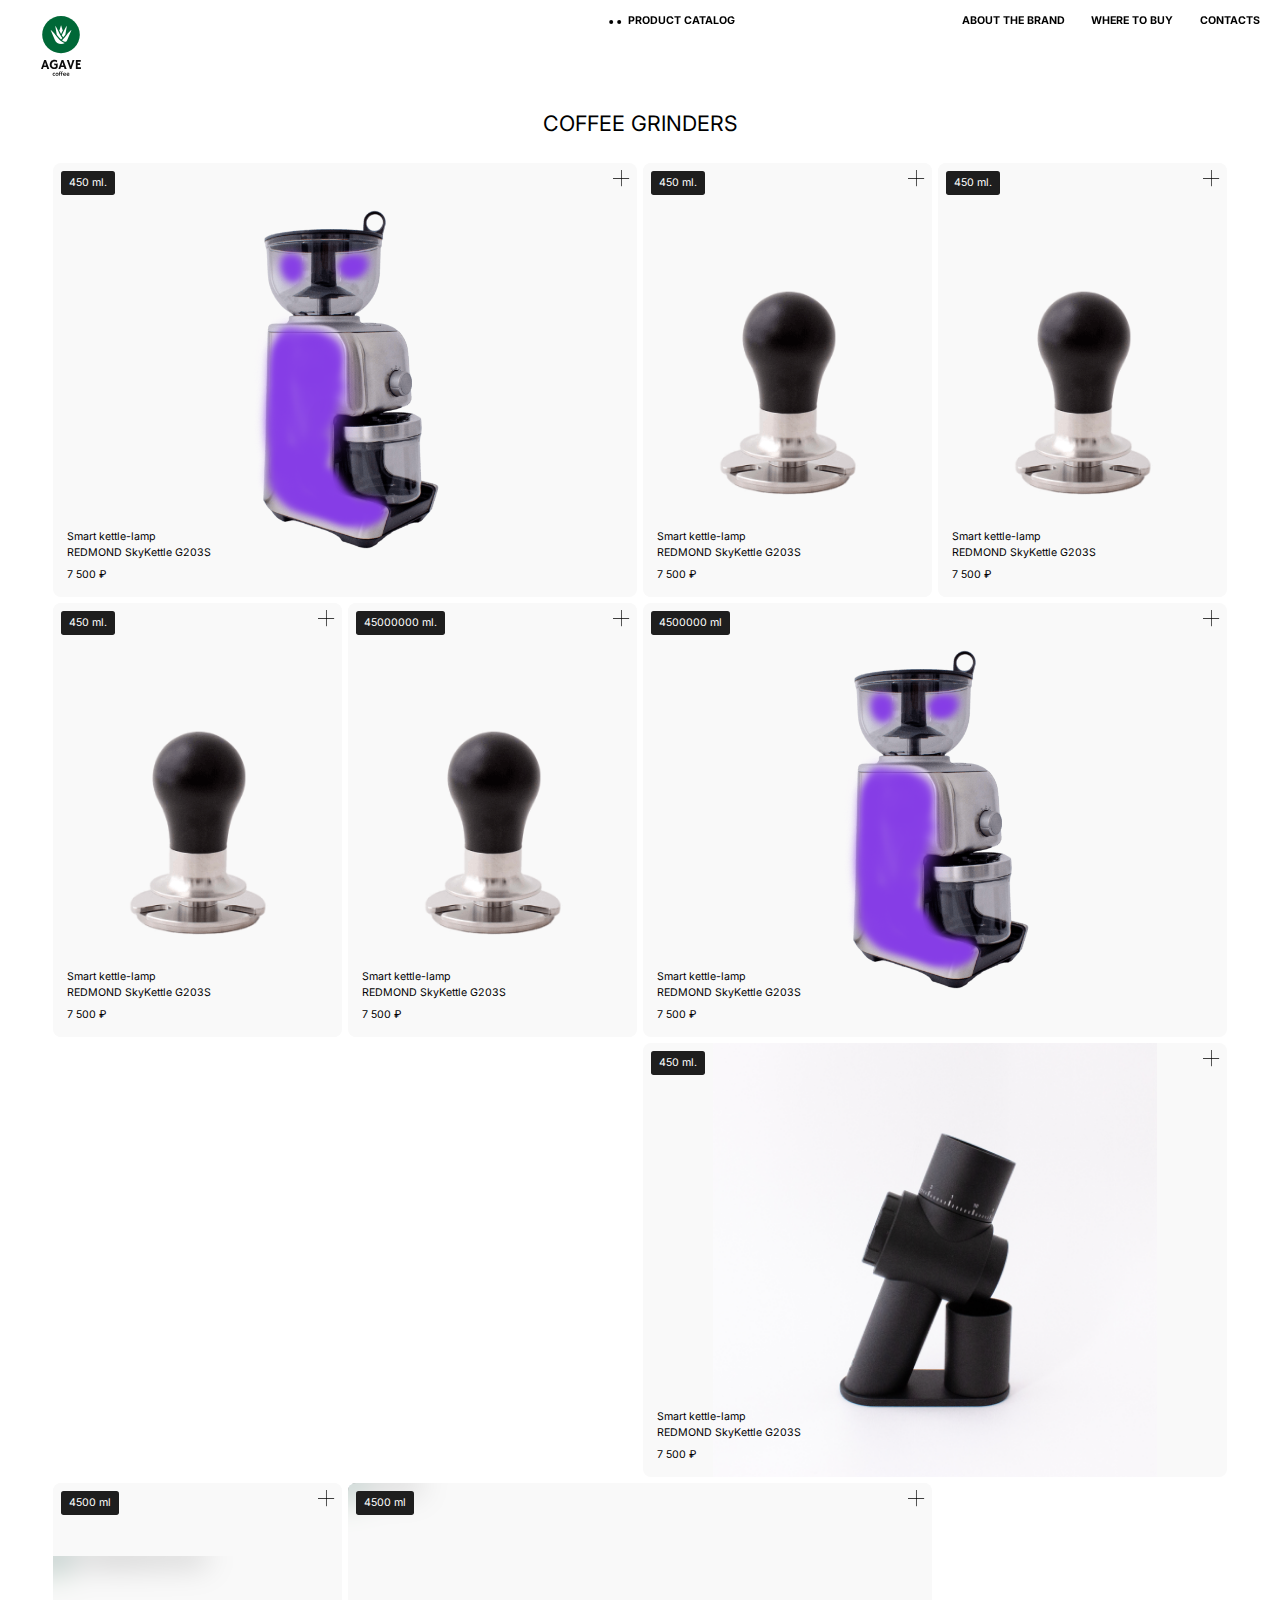
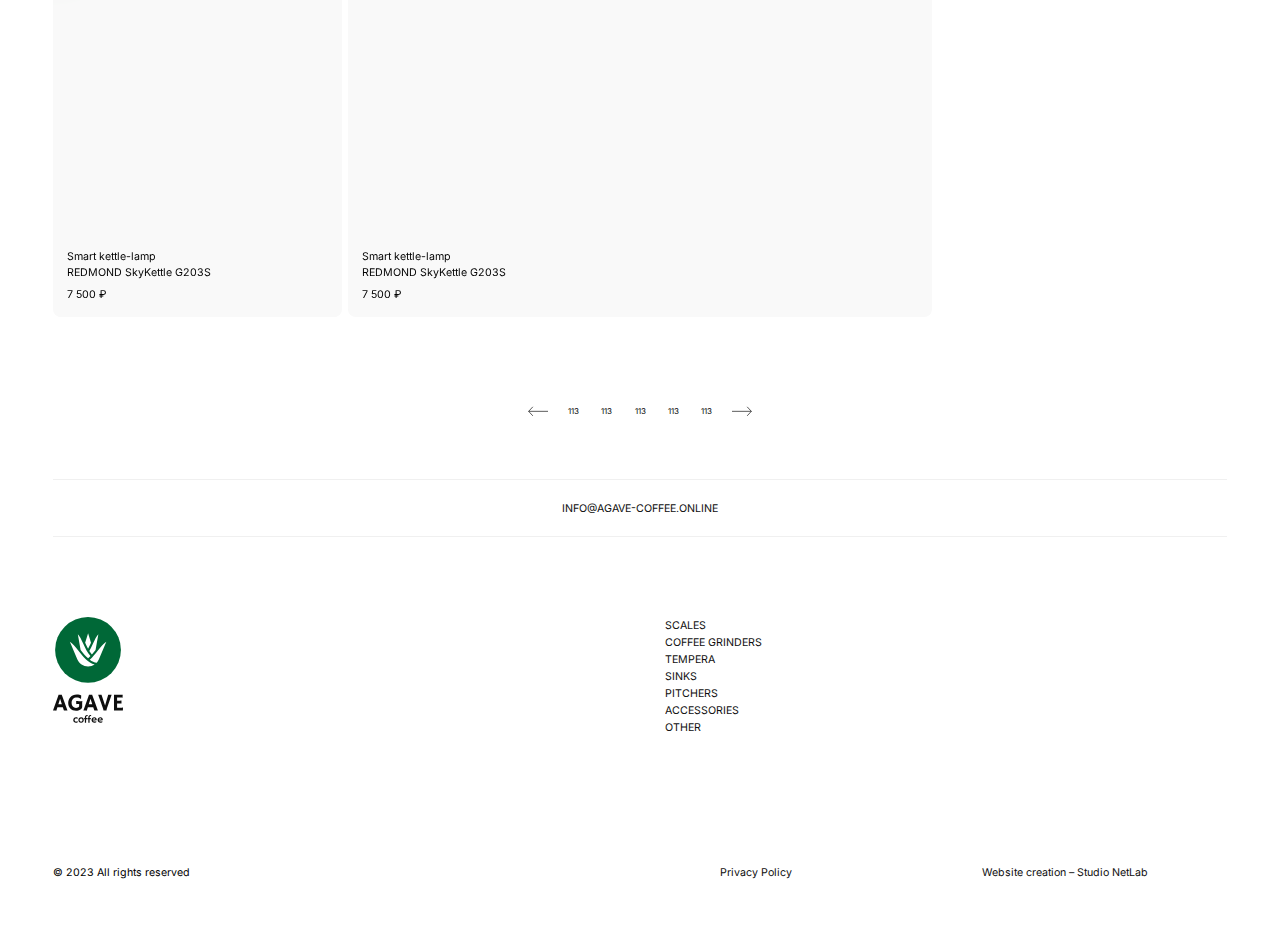
<file: catalog.html>
<!DOCTYPE html>
<html lang="en">
  <head>
    <meta charset="UTF-8">
    <meta name="viewport" content="width=device-width,initial-scale=1, maximum-scale=1">
    <link rel="shortcut icon" href="pic.ico" type="image/x-icon">
    <meta http-equiv="X-UA-Compatible" content="ie=edge">
    <meta name="theme-color" content="#ffffff">
    <style>
      body {
        color: inherit
      }
      a {
        color: inherit
      }
    </style>
    <title>Agave</title>
    <link rel="stylesheet" href="css/main.css"><link rel="preconnect" href="https://fonts.googleapis.com">
<link rel="preconnect" href="https://fonts.gstatic.com" crossorigin>
<link href="https://fonts.googleapis.com/css2?family=Inter:wght@100..900&display=swap" rel="stylesheet">
    <script src="https://www.google.com/recaptcha/api.js?onload=startFunc&amp;render=explicit" async defer></script>
  </head>
  <body>
    <header class="header">
      <div class="header__inner">
        <div class="header__menu fixed-block">
          <div class="header__el-logo">
            <div class="logo"> <a href="/"><img src="/img/svg/logo.svg" alt=""></a></div>
          </div>
          <div class="header__el header-drop_animate header__el-catalog header__el_cl" id="0">
            <div class="animate-symbols">
              <div class="animate-symbols__el animate-symbols__first animate-symbols__bl"> </div>
              <div class="animate-symbols__el animate-symbols__last animate-symbols__bl"> </div>
            </div>Product Catalog
            <div class="header-drop header__info-catalog" infoId="0"><a class="header__info-link h4-small slide-button" href="#"><span> <span>Barista Accessories</span></span></a><a class="header__info-link h4-small slide-button" href="#"><span><span>Alternative brewing</span></span></a><a class="header__info-link h4-small slide-button" href="#"><span> <span>Coffee machines</span></span></a><a class="header__info-link h4-small slide-button" href="#"><span> <span>Coffee grinders</span></span></a><a class="header__info-link h4-small slide-button" href="#"><span> <span>Coffee grinders</span></span></a><a class="header__info-link h4-small slide-button" href="#"><span> <span>Coffee grinders</span></span></a></div>
          </div>
          <div class="header__el-fl">
            <div class="header__el header__el_cl" id="1">About the brand</div>
            <div class="header__el header__el_cl" id="2">
               where to buy</div>
            <div class="header__el header__el_cl" id="3">
               contacts</div>
          </div>
        </div>
      </div>
    </header>
    <div class="header-mobile"> 
      <div class="mobile-menu">
        <div class="container">
          <div class="mobile-menu__buttons"> <a class="header__info-link h4-small slide-button" href="#">Coffee grinders Coffee grinders Coffee grinders</a><a class="header__info-link h4-small slide-button" href="#">Coffee grinders Coffee grinders</a><a class="header__info-link h4-small slide-button" href="#">Coffee grinders</a><a class="header__info-link h4-small slide-button" href="#">
               Coffee grinders</a><a class="header__info-link h4-small slide-button" href="#">Coffee grinders</a><a class="header__info-link h4-small slide-button" href="#">Coffee grinders</a>
            <div class="address"> 
              <div class="address__el"> <span class="address__el-subtitle">warehouse address</span>
                <h2 class="address__el-title">Moscow, Bersenevsky <br> alley, 2с1</h2>
              </div>
              <div class="address__el"> <span class="address__el-subtitle">e-mail</span>
                <h2 class="address__el-title"><a href="mailto:info@agave.ru">info@agave.ru</a></h2>
              </div>
              <div class="address__el"> <span class="address__el-subtitle">phone</span>
                <h2 class="address__el-title"><a href="tel:+74959344535">+7 (495) 934-45-35</a></h2>
              </div>
            </div>
          </div>
        </div>
      </div>
      <div class="container"></div>
    </div>
    <div class="header-mobile__wrapper">
      <div class="header-mobile__inner"> 
        <div class="header-mobile__close"></div>
        <div class="mobile-logo header-mobile__logo">
          <div class="logo"> <a href="/"><svg class="svg-main" width="406" height="406" viewBox="0 0 406 406" fill="none" xmlns="http://www.w3.org/2000/svg">
<circle cx="203" cy="203" r="203" fill="#006837"/>
<path d="M203.5 100L185.507 158.794C191.092 170.873 197.007 183.607 203.508 195.707C209.925 183.751 215.789 171.129 221.492 158.794L203.5 100Z" fill="white"/>
<path d="M233.995 163.299C226.912 178.621 219.603 194.426 211.197 209.163C216.093 217.17 221.325 224.619 226.982 231.066C234.704 222.211 242.205 212.862 249.58 203.548L266.795 106.078C255.406 116.981 244.934 139.635 233.995 163.299Z" fill="white"/>
<path d="M142.916 206.548C124.347 183.04 106.603 160.574 91 152.526L136.754 261.189C148.089 288.111 174.289 305.507 203.5 305.507C218.284 305.507 232.297 301.05 244.002 293.159C204.221 284.167 171.862 243.196 142.916 206.548Z" fill="white"/>
<path d="M173.005 163.3C162.066 139.636 151.594 116.982 140.205 106.079L157.42 203.548C171.831 221.747 187.133 240.588 203.501 255.214C208.458 250.787 213.301 245.992 218.05 240.945C199.238 220.033 185.354 190.014 173.005 163.3Z" fill="white"/>
<path d="M264.084 206.548C248.267 226.574 231.964 247.214 213.827 263.73C227.538 274.059 241.982 280.913 257.247 281.659C262.6 275.725 267.023 268.843 270.246 261.189L316 152.526C300.397 160.574 282.652 183.04 264.084 206.548Z" fill="white"/>
</svg>
<svg class="svg-text svg-text__bl" width="60" height="25" viewBox="0 0 60 25" fill="none" xmlns="http://www.w3.org/2000/svg">
<path d="M2.82879 14.7037C2.24956 14.6498 1.57267 14.6229 0.798122 14.6229H0L4.39472 2.30758C4.59004 1.75529 4.6877 1.43537 4.6877 1.34781C4.6877 1.25352 4.68434 1.19627 4.6776 1.17606L4.6877 1.15586C5.12549 1.17606 5.59022 1.18616 6.08189 1.18616C6.486 1.18616 6.97094 1.17943 7.5367 1.16596L7.5468 1.18616C7.53333 1.2131 7.52659 1.25015 7.52659 1.29729C7.52659 1.42526 7.62762 1.76539 7.82968 2.31768L12.3153 14.6532C12.1806 14.6465 12.0223 14.6431 11.8405 14.6431C11.8405 14.6431 11.6654 14.6364 11.3151 14.6229C11.1468 14.6229 10.9952 14.6229 10.8605 14.6229H9.29459L8.34492 11.7133H3.77845L2.82879 14.7037ZM7.5569 9.28862L6.03138 4.59081L4.54627 9.28862H7.5569Z" fill="#0E0E0E"/>
<path d="M25.0247 6.52045C24.8967 6.74945 24.8327 7.29837 24.8327 8.16721V11.2991C24.8327 12.2487 24.341 13.0738 23.3577 13.7743C22.3407 14.5084 21.0947 14.8755 19.6197 14.8755C17.5722 14.8755 15.9389 14.2323 14.7198 12.9458C13.5411 11.72 12.9518 10.1575 12.9518 8.25813C12.9518 6.23757 13.5512 4.55377 14.7501 3.20673C16.0904 1.6913 17.9359 0.933594 20.2864 0.933594C21.8557 0.933594 23.0984 1.23668 24.0144 1.84285L23.8527 4.82318L23.7719 4.84338C23.5362 4.43253 23.0715 4.09577 22.3777 3.8331C21.7177 3.5839 21.024 3.4593 20.2965 3.4593C19.5759 3.4593 18.9428 3.5738 18.3972 3.80279C17.8584 4.03179 17.4004 4.35845 17.0232 4.78276C16.2285 5.65161 15.8311 6.79996 15.8311 8.22782C15.8311 9.47384 16.1813 10.474 16.8818 11.2284C17.5823 11.976 18.4848 12.3498 19.5894 12.3498C20.8084 12.3498 21.6301 12.0332 22.0544 11.4001C22.1891 11.1981 22.2565 10.9691 22.2565 10.7131V9.03605H20.9532C20.2528 9.03605 19.8722 9.09667 19.8116 9.2179L19.7813 9.2078L19.6904 6.57096C19.879 6.62484 20.6434 6.65178 21.9837 6.65178H23.1758C23.9167 6.65178 24.5229 6.60127 24.9944 6.50024L25.0247 6.52045Z" fill="#0E0E0E"/>
<path d="M28.7122 14.7037C28.133 14.6498 27.4561 14.6229 26.6815 14.6229H25.8834L30.2781 2.30758C30.4734 1.75529 30.5711 1.43537 30.5711 1.34781C30.5711 1.25352 30.5677 1.19627 30.561 1.17606L30.5711 1.15586C31.0089 1.17606 31.4736 1.18616 31.9653 1.18616C32.3694 1.18616 32.8543 1.17943 33.4201 1.16596L33.4302 1.18616C33.4167 1.2131 33.41 1.25015 33.41 1.29729C33.41 1.42526 33.511 1.76539 33.7131 2.31768L38.1987 14.6532C38.064 14.6465 37.9058 14.6431 37.7239 14.6431C37.7239 14.6431 37.5488 14.6364 37.1986 14.6229C37.0302 14.6229 36.8786 14.6229 36.7439 14.6229H35.178L34.2283 11.7133H29.6619L28.7122 14.7037ZM33.4403 9.28862L31.9148 4.59081L30.4297 9.28862H33.4403Z" fill="#0E0E0E"/>
<path d="M45.5839 14.6633C45.3684 14.6364 45.0148 14.6229 44.5231 14.6229H43.4118C43.2299 14.6229 43.0649 14.6296 42.9167 14.6431L42.9066 14.6229C42.9336 14.5758 42.9471 14.5219 42.9471 14.4613C42.9471 14.4006 42.9403 14.3367 42.9268 14.2693C42.9201 14.202 42.8932 14.0807 42.846 13.9056C42.7989 13.7305 42.7248 13.4779 42.6238 13.1479L42.1994 11.7941L38.4412 1.14575C38.8588 1.17269 39.3909 1.18616 40.0374 1.18616C40.684 1.18616 41.0982 1.15922 41.2801 1.10534L44.321 10.2888L46.9882 1.14575C47.3923 1.17269 47.8907 1.18616 48.4834 1.18616C49.2916 1.18616 49.7631 1.15922 49.8978 1.10534L46.2103 11.7638C46.2103 11.7638 46.0924 12.1578 45.8567 12.9458C45.6613 13.6194 45.5637 14.0571 45.5637 14.2592C45.5637 14.4545 45.5772 14.5791 45.6041 14.633L45.5839 14.6633Z" fill="#0E0E0E"/>
<path d="M58.6569 12.1982C59.0745 12.1982 59.3641 12.1578 59.5258 12.077L59.5662 12.0871L59.4651 14.6229H51.8981V1.11544C52.08 1.12891 52.2821 1.13902 52.5043 1.14575L53.2115 1.16596C53.683 1.17943 54.1948 1.18616 54.7471 1.18616C56.2895 1.18616 57.815 1.15922 59.3237 1.10534C59.2496 1.69804 59.2126 2.48943 59.2126 3.4795C59.2126 3.58727 59.2193 3.66809 59.2328 3.72197L59.2126 3.75228C58.8623 3.65125 58.3639 3.60074 57.7174 3.60074H54.535V6.17695H56.9293C57.6702 6.17695 58.1147 6.15675 58.2629 6.11634L58.2932 8.61173C57.9699 8.57805 57.5523 8.56122 57.0405 8.56122H54.535V12.1982H58.6569Z" fill="#0E0E0E"/>
<path d="M21.0311 24.5164C20.7093 24.8383 20.205 24.9992 19.5181 24.9992C18.8515 24.9992 18.3069 24.7966 17.8845 24.3914C17.4563 23.9805 17.2422 23.4345 17.2422 22.7534C17.2422 22.0609 17.4534 21.4919 17.8758 21.0465C18.3241 20.578 18.9233 20.3438 19.6733 20.3438C20.205 20.3438 20.6504 20.4602 21.0096 20.693L20.8372 21.7965L20.807 21.7922C20.6691 21.6255 20.5239 21.5163 20.3716 21.4646C20.1245 21.3784 19.8774 21.3353 19.6302 21.3353C19.3831 21.3353 19.1891 21.3669 19.0483 21.4301C18.9075 21.4933 18.7868 21.581 18.6862 21.693C18.4851 21.9229 18.3845 22.2275 18.3845 22.6069C18.3845 23.2793 18.6172 23.719 19.0828 23.9259C19.2437 23.9949 19.4133 24.0293 19.5914 24.0293C19.7725 24.0293 19.9291 24.0135 20.0613 23.9819C20.1963 23.9503 20.3185 23.9072 20.4277 23.8526C20.6604 23.7377 20.8185 23.604 20.9018 23.4517L20.932 23.4647L21.0311 24.5164Z" fill="#0E0E0E"/>
<path d="M21.6044 22.706C21.6044 22.3899 21.6576 22.0882 21.7639 21.8008C21.8731 21.5106 22.0283 21.2577 22.2295 21.0421C22.6691 20.5766 23.2396 20.3438 23.9408 20.3438C24.6391 20.3438 25.1937 20.5637 25.6046 21.0033C25.9983 21.4229 26.1952 21.9675 26.1952 22.637C26.1952 23.3066 25.9926 23.8612 25.5874 24.3009C25.1592 24.7664 24.5916 24.9992 23.8847 24.9992C23.1548 24.9992 22.5829 24.7708 22.1691 24.3138C21.7927 23.8972 21.6044 23.3612 21.6044 22.706ZM22.6519 22.6801C22.6519 22.8612 22.6821 23.0365 22.7424 23.206C22.8028 23.3756 22.889 23.5207 23.0011 23.6414C23.2396 23.9029 23.5528 24.0337 23.9408 24.0337C24.3 24.0337 24.583 23.9058 24.7899 23.65C24.9911 23.4029 25.0917 23.081 25.0917 22.6845C25.0917 22.2821 24.9882 21.9574 24.7813 21.7103C24.56 21.4459 24.2569 21.3137 23.8718 21.3137C23.481 21.3137 23.1749 21.4545 22.9536 21.7361C22.7525 21.9948 22.6519 22.3094 22.6519 22.6801Z" fill="#0E0E0E"/>
<path d="M29.247 20.9258C29.224 21.0091 29.2125 21.2189 29.2125 21.5551V21.9344H28.1737V24.9346H27.1176V21.9344H26.484C26.4868 21.7448 26.4897 21.5766 26.4926 21.4301L26.5012 20.9689V20.9258H27.1176V20.6585C27.1176 19.9688 27.2785 19.4142 27.6004 18.9946C27.9366 18.5607 28.3993 18.3438 28.9884 18.3438C29.2384 18.3438 29.4036 18.361 29.4841 18.3955L29.4884 19.4774L29.4798 19.499C29.3706 19.3898 29.2312 19.3352 29.0617 19.3352C28.895 19.3352 28.7599 19.3639 28.6565 19.4214C28.553 19.476 28.4654 19.555 28.3935 19.6585C28.247 19.8654 28.1737 20.1484 28.1737 20.5076V20.9258H29.247Z" fill="#0E0E0E"/>
<path d="M32.1954 20.9258C32.1724 21.0091 32.1609 21.2189 32.1609 21.5551V21.9344H31.1221V24.9346H30.066V21.9344H29.4324C29.4352 21.7448 29.4381 21.5766 29.441 21.4301L29.4496 20.9689V20.9258H30.066V20.6585C30.066 19.9688 30.227 19.4142 30.5488 18.9946C30.885 18.5607 31.3477 18.3438 31.9368 18.3438C32.1868 18.3438 32.352 18.361 32.4325 18.3955L32.4368 19.4774L32.4282 19.499C32.319 19.3898 32.1796 19.3352 32.0101 19.3352C31.8434 19.3352 31.7083 19.3639 31.6049 19.4214C31.5014 19.476 31.4138 19.555 31.3419 19.6585C31.1954 19.8654 31.1221 20.1484 31.1221 20.5076V20.9258H32.1954Z" fill="#0E0E0E"/>
<path d="M32.7773 22.7189C32.7773 22.3827 32.8348 22.0709 32.9498 21.7836C33.0647 21.4962 33.2271 21.2447 33.4369 21.0292C33.8852 20.5723 34.4714 20.3438 35.1956 20.3438C35.8077 20.3438 36.2991 20.5464 36.6698 20.9516C37.0347 21.3424 37.2172 21.8338 37.2172 22.4258C37.2172 22.6528 37.2 22.808 37.1655 22.8914C36.8781 22.9718 36.2933 23.0121 35.4111 23.0121H33.8938C33.9685 23.3195 34.1424 23.5595 34.4154 23.7319C34.6884 23.9015 35.0433 23.9862 35.4801 23.9862C35.937 23.9862 36.3292 23.9043 36.6568 23.7405C36.743 23.6974 36.8077 23.6572 36.8508 23.6198C36.8451 23.7405 36.8379 23.8641 36.8293 23.9905L36.7818 24.663C36.5634 24.8124 36.21 24.9159 35.7214 24.9733C35.5778 24.9906 35.4398 24.9992 35.3076 24.9992C34.5777 24.9992 33.9742 24.7866 33.4972 24.3613C33.0173 23.9331 32.7773 23.3856 32.7773 22.7189ZM36.0706 22.1758C35.9528 21.558 35.6166 21.249 35.0619 21.249C34.6251 21.249 34.2932 21.4373 34.0662 21.8137C33.9972 21.9287 33.9441 22.0551 33.9067 22.1931C33.9757 22.1959 34.0605 22.1988 34.161 22.2017H34.48C34.5863 22.2046 34.6884 22.206 34.7861 22.206H35.0318C35.1783 22.206 35.322 22.2046 35.4628 22.2017L35.8163 22.1887C35.9111 22.1859 35.9959 22.1816 36.0706 22.1758Z" fill="#0E0E0E"/>
<path d="M37.9414 22.7189C37.9414 22.3827 37.9988 22.0709 38.1138 21.7836C38.2287 21.4962 38.3911 21.2447 38.6009 21.0292C39.0492 20.5723 39.6354 20.3438 40.3596 20.3438C40.9717 20.3438 41.4631 20.5464 41.8338 20.9516C42.1987 21.3424 42.3812 21.8338 42.3812 22.4258C42.3812 22.6528 42.364 22.808 42.3295 22.8914C42.0421 22.9718 41.4573 23.0121 40.5751 23.0121H39.0578C39.1325 23.3195 39.3064 23.5595 39.5794 23.7319C39.8524 23.9015 40.2073 23.9862 40.6441 23.9862C41.101 23.9862 41.4932 23.9043 41.8208 23.7405C41.9071 23.6974 41.9717 23.6572 42.0148 23.6198C42.0091 23.7405 42.0019 23.8641 41.9933 23.9905L41.9459 24.663C41.7275 24.8124 41.374 24.9159 40.8855 24.9733C40.7418 24.9906 40.6038 24.9992 40.4717 24.9992C39.7417 24.9992 39.1383 24.7866 38.6612 24.3613C38.1813 23.9331 37.9414 23.3856 37.9414 22.7189ZM41.2346 22.1758C41.1168 21.558 40.7806 21.249 40.226 21.249C39.7892 21.249 39.4572 21.4373 39.2302 21.8137C39.1612 21.9287 39.1081 22.0551 39.0707 22.1931C39.1397 22.1959 39.2245 22.1988 39.3251 22.2017H39.644C39.7504 22.2046 39.8524 22.206 39.9501 22.206H40.1958C40.3423 22.206 40.486 22.2046 40.6268 22.2017L40.9803 22.1887C41.0751 22.1859 41.1599 22.1816 41.2346 22.1758Z" fill="#0E0E0E"/>
</svg></a></div>
        </div>
        <div class="header-burger"><div id="clickWrapper" class="click-wrapper">
<div class="menu"></div>
</div>
        </div>
      </div>
    </div>
    <div class="page">
      <div class="container container__mobile-nopadding">
        <section class="catalog"> 
          <h1 class="catalog__title"> coffee grinders</h1>
          <ul class="catalog__list"> 
            <li class="catalog__el catalog__el_specialFirst">
              <div class="catalog__el-bage">450 ml.</div><a class="catalog__link plusHover-inner" href="/product" attr="1"> 
                <div class="catalog__link-inner">
                  <button class="plusHover-btn">
                     <svg width="25" height="25" viewBox="0 0 25 25" fill="none" xmlns="http://www.w3.org/2000/svg">
<g clip-path="url(#clip0_1880_50)">
<mask id="mask0_1880_50" style="mask-type:luminance" maskUnits="userSpaceOnUse" x="0" y="0" width="25" height="25">
<path d="M25 0H0V25H25V0Z" fill="white"/>
</mask>
<g mask="url(#mask0_1880_50)">
<path d="M13 0H12V25H13V0Z" fill="black"/>
<path d="M25 13V12L0 12V13L25 13Z" fill="black"/>
</g>
</g>
<defs>
<clipPath id="clip0_1880_50">
<rect width="25" height="25" fill="white"/>
</clipPath>
</defs>                          
</svg>
                  </button>
                  <div class="img-blured-wrapper" js-lazy><img id="1" class="catalog-img-primary" data-src="/img/catalog-frame-test.png" alt="Agave image 1"><img class="catalog-img-secondary" alt="Agave image 1" data-src="/img/catalog-frame-4.png"></div>
                </div>
                <div class="catalog__link-info"> 
                  <h2 class="catalog__link-title secondary-title-h3">
                    Smart kettle-lamp<br>REDMOND SkyKettle G203S</h2>
                  <div class="catalog__link-price secondary-title-h3">7 500 ₽</div>
                </div></a>
            </li>
            <li class="catalog__el catalog__el_ordinary">
              <div class="catalog__el-bage">450 ml.</div>
              <div class="block-product plusHover-inner swiper-slide">
                <button class="plusHover-btn">
                   <svg width="25" height="25" viewBox="0 0 25 25" fill="none" xmlns="http://www.w3.org/2000/svg">
<g clip-path="url(#clip0_1880_50)">
<mask id="mask0_1880_50" style="mask-type:luminance" maskUnits="userSpaceOnUse" x="0" y="0" width="25" height="25">
<path d="M25 0H0V25H25V0Z" fill="white"/>
</mask>
<g mask="url(#mask0_1880_50)">
<path d="M13 0H12V25H13V0Z" fill="black"/>
<path d="M25 13V12L0 12V13L25 13Z" fill="black"/>
</g>
</g>
<defs>
<clipPath id="clip0_1880_50">
<rect width="25" height="25" fill="white"/>
</clipPath>
</defs>
</svg>
                </button><a class="special__link" href="#">
                  <div class="special__link-img" js-lazy><img class="catalog-img-primary" data-src="img/special-img-3.png"><img class="catalog-img-secondary" alt="Agave image 1" data-src="/img/catalog-frame-4.png"></div>
                  <div class="special__link-info"> 
                    <h3 class="special__link-title secondary-title-h3">Smart kettle-lamp <br> REDMOND SkyKettle G203S</h3>
                    <div class="special__link-price secondary-title-h3">7 500 ₽</div>
                  </div></a>
              </div>
            </li>
            <li class="catalog__el catalog__el_ordinary">
              <div class="catalog__el-bage">450 ml.</div>
              <div class="block-product plusHover-inner swiper-slide">
                <button class="plusHover-btn">
                   <svg width="25" height="25" viewBox="0 0 25 25" fill="none" xmlns="http://www.w3.org/2000/svg">
<g clip-path="url(#clip0_1880_50)">
<mask id="mask0_1880_50" style="mask-type:luminance" maskUnits="userSpaceOnUse" x="0" y="0" width="25" height="25">
<path d="M25 0H0V25H25V0Z" fill="white"/>
</mask>
<g mask="url(#mask0_1880_50)">
<path d="M13 0H12V25H13V0Z" fill="black"/>
<path d="M25 13V12L0 12V13L25 13Z" fill="black"/>
</g>
</g>
<defs>
<clipPath id="clip0_1880_50">
<rect width="25" height="25" fill="white"/>
</clipPath>
</defs>
</svg>
                </button><a class="special__link" href="#"> 
                  <div class="special__link-img" js-lazy> <img class="catalog-img-primary" data-src="img/special-img-3.png" js-lazy alt="Agave REDMOND SkyKettle G203S"><img class="catalog-img-secondary" alt="Agave image 1" js-lazy data-src="/img/catalog-frame-4.png"></div>
                  <div class="special__link-info"> 
                    <h3 class="special__link-title secondary-title-h3">Smart kettle-lamp <br> REDMOND SkyKettle G203S</h3>
                    <div class="special__link-price secondary-title-h3">7 500 ₽</div>
                  </div></a>
              </div>
            </li>
            <li class="catalog__el catalog__el_ordinary">
              <div class="catalog__el-bage">450 ml.</div>
              <div class="block-product plusHover-inner swiper-slide">
                <button class="plusHover-btn">
                   <svg width="25" height="25" viewBox="0 0 25 25" fill="none" xmlns="http://www.w3.org/2000/svg">
<g clip-path="url(#clip0_1880_50)">
<mask id="mask0_1880_50" style="mask-type:luminance" maskUnits="userSpaceOnUse" x="0" y="0" width="25" height="25">
<path d="M25 0H0V25H25V0Z" fill="white"/>
</mask>
<g mask="url(#mask0_1880_50)">
<path d="M13 0H12V25H13V0Z" fill="black"/>
<path d="M25 13V12L0 12V13L25 13Z" fill="black"/>
</g>
</g>
<defs>
<clipPath id="clip0_1880_50">
<rect width="25" height="25" fill="white"/>
</clipPath>
</defs>
</svg>
                </button><a class="special__link" href="#"> 
                  <div class="special__link-img" js-lazy><img class="catalog-img-primary" data-src="img/special-img-3.png" js-lazy alt="Agave REDMOND SkyKettle G203S"><img class="catalog-img-secondary" alt="Agave image 1" js-lazy data-src="/img/catalog-frame-4.png"></div>
                  <div class="special__link-info"> 
                    <h3 class="special__link-title secondary-title-h3">Smart kettle-lamp <br> REDMOND SkyKettle G203S</h3>
                    <div class="special__link-price secondary-title-h3">7 500 ₽</div>
                  </div></a>
              </div>
            </li>
            <li class="catalog__el catalog__el_ordinary">
              <div class="catalog__el-bage">45000000 ml.</div>
              <div class="block-product plusHover-inner swiper-slide">
                <button class="plusHover-btn">
                   <svg width="25" height="25" viewBox="0 0 25 25" fill="none" xmlns="http://www.w3.org/2000/svg">
<g clip-path="url(#clip0_1880_50)">
<mask id="mask0_1880_50" style="mask-type:luminance" maskUnits="userSpaceOnUse" x="0" y="0" width="25" height="25">
<path d="M25 0H0V25H25V0Z" fill="white"/>
</mask>
<g mask="url(#mask0_1880_50)">
<path d="M13 0H12V25H13V0Z" fill="black"/>
<path d="M25 13V12L0 12V13L25 13Z" fill="black"/>
</g>
</g>
<defs>
<clipPath id="clip0_1880_50">
<rect width="25" height="25" fill="white"/>
</clipPath>
</defs>
</svg>
                </button><a class="special__link" href="#"> 
                  <div class="special__link-img" js-lazy><img class="catalog-img-primary" data-src="img/special-img-3.png" js-lazy alt="Agave REDMOND SkyKettle G203S"><img class="catalog-img-secondary" alt="Agave image 1" js-lazy data-src="/img/catalog-frame-4.png"></div>
                  <div class="special__link-info"> 
                    <h3 class="special__link-title secondary-title-h3">Smart kettle-lamp <br> REDMOND SkyKettle G203S</h3>
                    <div class="special__link-price secondary-title-h3">7 500 ₽</div>
                  </div></a>
              </div>
            </li>
            <li class="catalog__el catalog__el_specialLast">
              <div class="catalog__el-bage">4500000 ml</div><a class="catalog__link plusHover-inner" href="/product" attr="6">
                <div class="catalog__link-inner">
                  <button class="plusHover-btn">
                     <svg width="25" height="25" viewBox="0 0 25 25" fill="none" xmlns="http://www.w3.org/2000/svg">
<g clip-path="url(#clip0_1880_50)">
<mask id="mask0_1880_50" style="mask-type:luminance" maskUnits="userSpaceOnUse" x="0" y="0" width="25" height="25">
<path d="M25 0H0V25H25V0Z" fill="white"/>
</mask>
<g mask="url(#mask0_1880_50)">
<path d="M13 0H12V25H13V0Z" fill="black"/>
<path d="M25 13V12L0 12V13L25 13Z" fill="black"/>
</g>
</g>
<defs>
<clipPath id="clip0_1880_50">
<rect width="25" height="25" fill="white"/>
</clipPath>
</defs>                          
</svg>
                  </button>
                  <div class="img-blured-wrapper" js-lazy><img id="6" class="lazy catalog-img-primary" js-lazy data-src="/img/catalog-frame-test.png" alt="Agave image 1"><img class="lazy catalog-img-secondary" alt="Agave image 1" js-lazy data-src="/img/catalog-frame-4.png"></div>
                </div>
                <div class="catalog__link-info"> 
                  <h2 class="catalog__link-title secondary-title-h3">
                    Smart kettle-lamp<br>REDMOND SkyKettle G203S</h2>
                  <div class="catalog__link-price secondary-title-h3">7 500 ₽</div>
                </div></a>
            </li>
            <li class="catalog__el catalog__el_specialLast">
              <div class="catalog__el-bage">450 ml.</div><a class="catalog__link plusHover-inner" href="/product" attr="6">
                <div class="catalog__link-inner">
                  <button class="plusHover-btn">
                     <svg width="25" height="25" viewBox="0 0 25 25" fill="none" xmlns="http://www.w3.org/2000/svg">
<g clip-path="url(#clip0_1880_50)">
<mask id="mask0_1880_50" style="mask-type:luminance" maskUnits="userSpaceOnUse" x="0" y="0" width="25" height="25">
<path d="M25 0H0V25H25V0Z" fill="white"/>
</mask>
<g mask="url(#mask0_1880_50)">
<path d="M13 0H12V25H13V0Z" fill="black"/>
<path d="M25 13V12L0 12V13L25 13Z" fill="black"/>
</g>
</g>
<defs>
<clipPath id="clip0_1880_50">
<rect width="25" height="25" fill="white"/>
</clipPath>
</defs>                          
</svg>
                  </button>
                  <div class="img-blured-wrapper" js-lazy><img id="7" class="catalog-img-primary" js-lazy data-src="/img/catalog-bg.png" alt="Agave image 1"><img class="catalog-img-secondary" alt="Agave image 1" js-lazy data-src="/img/catalog-frame-4.png"></div>
                </div>
                <div class="catalog__link-info"> 
                  <h2 class="catalog__link-title secondary-title-h3">
                    Smart kettle-lamp<br>REDMOND SkyKettle G203S</h2>
                  <div class="catalog__link-price secondary-title-h3">7 500 ₽</div>
                </div></a>
            </li>
            <li class="catalog__el catalog__el_ordinary">
              <div class="catalog__el-bage">4500 ml</div>
              <div class="block-product plusHover-inner swiper-slide">
                <button class="plusHover-btn">
                   <svg width="25" height="25" viewBox="0 0 25 25" fill="none" xmlns="http://www.w3.org/2000/svg">
<g clip-path="url(#clip0_1880_50)">
<mask id="mask0_1880_50" style="mask-type:luminance" maskUnits="userSpaceOnUse" x="0" y="0" width="25" height="25">
<path d="M25 0H0V25H25V0Z" fill="white"/>
</mask>
<g mask="url(#mask0_1880_50)">
<path d="M13 0H12V25H13V0Z" fill="black"/>
<path d="M25 13V12L0 12V13L25 13Z" fill="black"/>
</g>
</g>
<defs>
<clipPath id="clip0_1880_50">
<rect width="25" height="25" fill="white"/>
</clipPath>
</defs>
</svg>
                </button><a class="special__link" href="#"> 
                  <div class="special__link-img" js-lazy><img class="catalog-img-primary" data-src="img/special-img-3.png" js-lazy alt="Agave REDMOND SkyKettle G203S"><img class="catalog-img-secondary" alt="Agave image 1" js-lazy data-src="/img/catalog-frame-4.png"></div>
                  <div class="special__link-info"> 
                    <h3 class="special__link-title secondary-title-h3">Smart kettle-lamp <br> REDMOND SkyKettle G203S</h3>
                    <div class="special__link-price secondary-title-h3">7 500 ₽</div>
                  </div></a>
              </div>
            </li>
            <li class="catalog__el catalog__el_specialFirst">
              <div class="catalog__el-bage">4500 ml</div><a class="catalog__link plusHover-inner" href="/product" attr="6">
                <div class="catalog__link-inner">
                  <button class="plusHover-btn">
                     <svg width="25" height="25" viewBox="0 0 25 25" fill="none" xmlns="http://www.w3.org/2000/svg">
<g clip-path="url(#clip0_1880_50)">
<mask id="mask0_1880_50" style="mask-type:luminance" maskUnits="userSpaceOnUse" x="0" y="0" width="25" height="25">
<path d="M25 0H0V25H25V0Z" fill="white"/>
</mask>
<g mask="url(#mask0_1880_50)">
<path d="M13 0H12V25H13V0Z" fill="black"/>
<path d="M25 13V12L0 12V13L25 13Z" fill="black"/>
</g>
</g>
<defs>
<clipPath id="clip0_1880_50">
<rect width="25" height="25" fill="white"/>
</clipPath>
</defs>                          
</svg>
                  </button>
                  <div class="img-blured-wrapper" js-lazy><img id="9" class="catalog-img-primary" js-lazy data-src="/img/catalog-bg.png" alt="Agave image 1"><img class="catalog-img-secondary" alt="Agave image 1" js-lazy data-src="/img/catalog-frame-4.png"></div>
                </div>
                <div class="catalog__link-info"> 
                  <h2 class="catalog__link-title secondary-title-h3">
                    Smart kettle-lamp<br>REDMOND SkyKettle G203S</h2>
                  <div class="catalog__link-price secondary-title-h3">7 500 ₽</div>
                </div></a>
            </li>
          </ul>
          <div class="block-pagination"><a class="block-pagination__btn block-pagination_prev" href="#"><svg width="31" height="16" viewBox="0 0 31 16" fill="none" xmlns="http://www.w3.org/2000/svg">
<path d="M31 8L0.999999 8M0.999999 8L7.5 1M0.999999 8L7.5 15" stroke="black"/>
</svg></a><a class="block-pagination__btn block-pagination_next" href="#"><svg width="31" height="16" viewBox="0 0 31 16" fill="none" xmlns="http://www.w3.org/2000/svg">
<path d="M31 8L0.999999 8M0.999999 8L7.5 1M0.999999 8L7.5 15" stroke="black"/>
</svg></a>
            <div class="block-pagination__el"> <a class="pagination-cell" href="#">
                 113</a></div>
            <div class="block-pagination__el"> <a class="pagination-cell" href="#">
                 113</a></div>
            <div class="block-pagination__el"> <a class="pagination-cell" href="#">
                 113</a></div>
            <div class="block-pagination__el"> <a class="pagination-cell" href="#">
                 113</a></div>
            <div class="block-pagination__el"> <a class="pagination-cell" href="#">
                 113</a></div>
          </div>
        </section>
      </div><a class="email-block header__sale-button slide-button_icon slide-button header__menu-item_mobile" href="#" mailto="info@agave-coffee.online"><span> <span>info@agave-coffee.online</span></span></a>
    </div>
    <div class="footer">
      <div class="footer__inner"> 
        <div class="footer__top"> 
          <div class="logo"> <a href="/"><svg width="70" height="106" viewBox="0 0 70 106" fill="none" xmlns="http://www.w3.org/2000/svg">
<path d="M3.32429 93.6653C2.6436 93.602 1.84815 93.5703 0.937924 93.5703H0L5.16452 79.0978C5.39405 78.4488 5.50882 78.0728 5.50882 77.9699C5.50882 77.8591 5.50486 77.7918 5.49695 77.7681L5.50882 77.7443C6.02329 77.7681 6.56943 77.7799 7.14722 77.7799C7.62212 77.7799 8.19199 77.772 8.85685 77.7562L8.86872 77.7799C8.85289 77.8116 8.84498 77.8551 8.84498 77.9105C8.84498 78.0609 8.9637 78.4606 9.20115 79.1097L14.4725 93.6059C14.3142 93.598 14.1282 93.5941 13.9145 93.5941C13.9145 93.5941 13.7087 93.5861 13.2972 93.5703C13.0993 93.5703 12.9212 93.5703 12.7629 93.5703H10.9227L9.80665 90.151H4.4403L3.32429 93.6653ZM8.8806 87.3017L7.08786 81.781L5.34261 87.3017H8.8806Z" fill="#0E0E0E"/>
<path d="M29.4081 84.0486C29.2577 84.3177 29.1825 84.9628 29.1825 85.9838V89.6643C29.1825 90.7803 28.6047 91.7499 27.4491 92.573C26.254 93.4358 24.7897 93.8671 23.0563 93.8671C20.6502 93.8671 18.7308 93.1112 17.2982 91.5995C15.913 90.159 15.2205 88.3227 15.2205 86.0907C15.2205 83.7162 15.9249 81.7374 17.3338 80.1544C18.9089 78.3736 21.0776 77.4831 23.8399 77.4831C25.6841 77.4831 27.1444 77.8393 28.2208 78.5517L28.0309 82.054L27.9359 82.0778C27.6589 81.595 27.1127 81.1992 26.2975 80.8905C25.5218 80.5977 24.7066 80.4512 23.8518 80.4512C23.0049 80.4512 22.2609 80.5858 21.6197 80.8549C20.9865 81.124 20.4483 81.5079 20.0051 82.0065C19.0711 83.0276 18.6041 84.3771 18.6041 86.055C18.6041 87.5193 19.0157 88.6947 19.8389 89.5812C20.662 90.4597 21.7226 90.899 23.0207 90.899C24.4533 90.899 25.4189 90.527 25.9176 89.783C26.0759 89.5455 26.155 89.2764 26.155 88.9757V87.0048H24.6235C23.8003 87.0048 23.3531 87.0761 23.2819 87.2185L23.2463 87.2067L23.1394 84.108C23.361 84.1713 24.2594 84.2029 25.8345 84.2029H27.2354C28.1061 84.2029 28.8184 84.1436 29.3725 84.0249L29.4081 84.0486Z" fill="#0E0E0E"/>
<path d="M33.7415 93.6653C33.0608 93.602 32.2654 93.5703 31.3552 93.5703H30.4172L35.5818 79.0978C35.8113 78.4488 35.9261 78.0728 35.9261 77.9699C35.9261 77.8591 35.9221 77.7918 35.9142 77.7681L35.9261 77.7443C36.4405 77.7681 36.9867 77.7799 37.5645 77.7799C38.0393 77.7799 38.6092 77.772 39.2741 77.7562L39.286 77.7799C39.2701 77.8116 39.2622 77.8551 39.2622 77.9105C39.2622 78.0609 39.3809 78.4606 39.6184 79.1097L44.8898 93.6059C44.7315 93.598 44.5455 93.5941 44.3318 93.5941C44.3318 93.5941 44.126 93.5861 43.7144 93.5703C43.5165 93.5703 43.3384 93.5703 43.1801 93.5703H41.3399L40.2239 90.151H34.8575L33.7415 93.6653ZM39.2978 87.3017L37.5051 81.781L35.7598 87.3017H39.2978Z" fill="#0E0E0E"/>
<path d="M53.5685 93.6178C53.3152 93.5861 52.8997 93.5703 52.3219 93.5703H51.0159C50.8022 93.5703 50.6083 93.5782 50.4342 93.5941L50.4223 93.5703C50.454 93.5149 50.4698 93.4516 50.4698 93.3804C50.4698 93.3091 50.4619 93.2339 50.4461 93.1548C50.4382 93.0756 50.4065 92.9332 50.3511 92.7274C50.2957 92.5216 50.2086 92.2248 50.0899 91.8369L49.5912 90.246L45.1747 77.7325C45.6654 77.7641 46.2907 77.7799 47.0505 77.7799C47.8104 77.7799 48.2972 77.7483 48.5109 77.685L52.0845 88.477L55.2188 77.7325C55.6937 77.7641 56.2794 77.7799 56.9759 77.7799C57.9257 77.7799 58.4798 77.7483 58.6381 77.685L54.3046 90.2104C54.3046 90.2104 54.1661 90.6734 53.8891 91.5995C53.6595 92.391 53.5448 92.9055 53.5448 93.1429C53.5448 93.3724 53.5606 93.5189 53.5923 93.5822L53.5685 93.6178Z" fill="#0E0E0E"/>
<path d="M68.9315 90.7209C69.4222 90.7209 69.7626 90.6734 69.9525 90.5785L70 90.5903L69.8813 93.5703H60.9888V77.6968C61.2025 77.7127 61.44 77.7245 61.7012 77.7325L62.5322 77.7562C63.0863 77.772 63.6878 77.7799 64.3368 77.7799C66.1494 77.7799 67.9421 77.7483 69.7151 77.685C69.628 78.3815 69.5845 79.3115 69.5845 80.475C69.5845 80.6016 69.5924 80.6966 69.6082 80.7599L69.5845 80.7955C69.1729 80.6768 68.5872 80.6175 67.8273 80.6175H64.0875V83.6449H66.9013C67.7719 83.6449 68.2943 83.6212 68.4685 83.5737L68.5041 86.5062C68.1242 86.4666 67.6334 86.4468 67.0319 86.4468H64.0875V90.7209H68.9315Z" fill="#0E0E0E"/>
<path d="M24.715 105.197C24.3367 105.575 23.7441 105.764 22.937 105.764C22.1535 105.764 21.5135 105.526 21.0171 105.05C20.5139 104.567 20.2623 103.925 20.2623 103.125C20.2623 102.311 20.5105 101.643 21.007 101.119C21.5338 100.569 22.2379 100.293 23.1193 100.293C23.7441 100.293 24.2675 100.43 24.6896 100.704L24.487 102.001L24.4516 101.995C24.2895 101.8 24.1189 101.671 23.9399 101.61C23.6495 101.509 23.3591 101.459 23.0687 101.459C22.7782 101.459 22.5503 101.496 22.3848 101.57C22.2193 101.644 22.0775 101.747 21.9593 101.879C21.7229 102.149 21.6047 102.507 21.6047 102.953C21.6047 103.743 21.8782 104.26 22.4253 104.503C22.6144 104.584 22.8137 104.625 23.0231 104.625C23.2358 104.625 23.4199 104.606 23.5752 104.569C23.7339 104.532 23.8775 104.481 24.0058 104.417C24.2793 104.282 24.4651 104.125 24.563 103.946L24.5985 103.961L24.715 105.197Z" fill="#0E0E0E"/>
<path d="M25.3887 103.069C25.3887 102.698 25.4512 102.343 25.5761 102.006C25.7045 101.665 25.8868 101.367 26.1232 101.114C26.6399 100.567 27.3102 100.293 28.1342 100.293C28.9549 100.293 29.6066 100.552 30.0896 101.068C30.5522 101.562 30.7835 102.201 30.7835 102.988C30.7835 103.775 30.5455 104.427 30.0693 104.944C29.5661 105.491 28.8991 105.764 28.0684 105.764C27.2106 105.764 26.5386 105.496 26.0523 104.959C25.6099 104.469 25.3887 103.839 25.3887 103.069ZM26.6196 103.039C26.6196 103.252 26.6551 103.458 26.726 103.657C26.7969 103.856 26.8982 104.027 27.0299 104.169C27.3102 104.476 27.6783 104.63 28.1342 104.63C28.5564 104.63 28.889 104.479 29.1322 104.179C29.3686 103.888 29.4868 103.51 29.4868 103.044C29.4868 102.571 29.3652 102.19 29.122 101.899C28.862 101.589 28.5057 101.433 28.0532 101.433C27.5939 101.433 27.2343 101.599 26.9742 101.93C26.7378 102.234 26.6196 102.603 26.6196 103.039Z" fill="#0E0E0E"/>
<path d="M34.37 100.977C34.343 101.075 34.3294 101.322 34.3294 101.717V102.163H33.1086V105.688H31.8676V102.163H31.1229C31.1263 101.94 31.1297 101.742 31.1331 101.57L31.1432 101.028V100.977H31.8676V100.663C31.8676 99.8527 32.0567 99.201 32.4349 98.7079C32.83 98.198 33.3737 97.943 34.066 97.943C34.3598 97.943 34.554 97.9633 34.6486 98.0038L34.6536 99.2753L34.6435 99.3006C34.5152 99.1723 34.3514 99.1081 34.1522 99.1081C33.9563 99.1081 33.7976 99.1419 33.676 99.2094C33.5544 99.2736 33.4514 99.3664 33.367 99.488C33.1948 99.7312 33.1086 100.064 33.1086 100.486V100.977H34.37Z" fill="#0E0E0E"/>
<path d="M37.8348 100.977C37.8078 101.075 37.7943 101.322 37.7943 101.717V102.163H36.5735V105.688H35.3324V102.163H34.5878C34.5912 101.94 34.5945 101.742 34.5979 101.57L34.6081 101.028V100.977H35.3324V100.663C35.3324 99.8527 35.5216 99.201 35.8998 98.7079C36.2949 98.198 36.8386 97.943 37.5309 97.943C37.8247 97.943 38.0189 97.9633 38.1134 98.0038L38.1185 99.2753L38.1084 99.3006C37.98 99.1723 37.8163 99.1081 37.617 99.1081C37.4211 99.1081 37.2624 99.1419 37.1408 99.2094C37.0193 99.2736 36.9163 99.3664 36.8318 99.488C36.6596 99.7312 36.5735 100.064 36.5735 100.486V100.977H37.8348Z" fill="#0E0E0E"/>
<path d="M38.5187 103.085C38.5187 102.689 38.5862 102.323 38.7213 101.985C38.8564 101.648 39.0472 101.352 39.2937 101.099C39.8205 100.562 40.5095 100.293 41.3605 100.293C42.0798 100.293 42.6573 100.532 43.0929 101.008C43.5218 101.467 43.7362 102.044 43.7362 102.74C43.7362 103.007 43.716 103.189 43.6754 103.287C43.3377 103.382 42.6505 103.429 41.6138 103.429H39.8307C39.9185 103.79 40.1228 104.072 40.4436 104.275C40.7644 104.474 41.1815 104.574 41.6948 104.574C42.2318 104.574 42.6927 104.478 43.0777 104.285C43.179 104.234 43.255 104.187 43.3057 104.143C43.2989 104.285 43.2905 104.43 43.2803 104.579L43.2246 105.369C42.968 105.545 42.5526 105.666 41.9785 105.734C41.8096 105.754 41.6475 105.764 41.4922 105.764C40.6344 105.764 39.9252 105.514 39.3646 105.015C38.8007 104.511 38.5187 103.868 38.5187 103.085ZM42.3888 102.446C42.2503 101.72 41.8552 101.357 41.2034 101.357C40.6901 101.357 40.3001 101.578 40.0333 102.021C39.9522 102.156 39.8898 102.304 39.8459 102.467C39.9269 102.47 40.0265 102.473 40.1447 102.477H40.5196C40.6445 102.48 40.7644 102.482 40.8792 102.482H41.168C41.3402 102.482 41.5091 102.48 41.6745 102.477L42.0899 102.462C42.2014 102.458 42.301 102.453 42.3888 102.446Z" fill="#0E0E0E"/>
<path d="M44.5873 103.085C44.5873 102.689 44.6548 102.323 44.7899 101.985C44.925 101.648 45.1158 101.352 45.3623 101.099C45.8891 100.562 46.578 100.293 47.429 100.293C48.1484 100.293 48.7258 100.532 49.1615 101.008C49.5904 101.467 49.8048 102.044 49.8048 102.74C49.8048 103.007 49.7845 103.189 49.744 103.287C49.4063 103.382 48.7191 103.429 47.6823 103.429H45.8992C45.987 103.79 46.1914 104.072 46.5122 104.275C46.833 104.474 47.2501 104.574 47.7634 104.574C48.3003 104.574 48.7613 104.478 49.1463 104.285C49.2476 104.234 49.3236 104.187 49.3742 104.143C49.3675 104.285 49.359 104.43 49.3489 104.579L49.2932 105.369C49.0365 105.545 48.6211 105.666 48.047 105.734C47.8782 105.754 47.7161 105.764 47.5607 105.764C46.703 105.764 45.9938 105.514 45.4332 105.015C44.8692 104.511 44.5873 103.868 44.5873 103.085ZM48.4574 102.446C48.3189 101.72 47.9238 101.357 47.272 101.357C46.7587 101.357 46.3686 101.578 46.1019 102.021C46.0208 102.156 45.9583 102.304 45.9144 102.467C45.9955 102.47 46.0951 102.473 46.2133 102.477H46.5882C46.7131 102.48 46.833 102.482 46.9478 102.482H47.2366C47.4088 102.482 47.5776 102.48 47.7431 102.477L48.1585 102.462C48.2699 102.458 48.3696 102.453 48.4574 102.446Z" fill="#0E0E0E"/>
<circle cx="35.0132" cy="32.906" r="32.906" fill="#006837"/>
<path d="M35.0942 16.2099L32.1776 25.7402C33.0829 27.6982 34.0417 29.7625 35.0955 31.7238C36.1357 29.7858 37.0862 27.7398 38.0107 25.7402L35.0942 16.2099Z" fill="white"/>
<path d="M40.0374 26.4705C38.8892 28.9542 37.7044 31.5161 36.3419 33.905C37.1355 35.203 37.9836 36.4104 38.9006 37.4554C40.1524 36.02 41.3682 34.5046 42.5636 32.9948L45.3543 17.1952C43.5081 18.9625 41.8105 22.6347 40.0374 26.4705Z" fill="white"/>
<path d="M25.2736 33.4811C22.2637 29.6704 19.3874 26.0289 16.8582 24.7242L24.2748 42.3383C26.1123 46.7024 30.3592 49.5222 35.0942 49.5222C37.4907 49.5222 39.7623 48.7998 41.6596 47.5207C35.2111 46.0631 29.9658 39.4217 25.2736 33.4811Z" fill="white"/>
<path d="M30.1511 26.4707C28.3778 22.6347 26.6803 18.9626 24.8341 17.1953L27.6247 32.9948C29.9607 35.9448 32.4412 38.999 35.0943 41.3698C35.8979 40.6522 36.6829 39.8749 37.4528 39.0569C34.4033 35.6671 32.1528 30.8009 30.1511 26.4707Z" fill="white"/>
<path d="M44.9148 33.4812C42.3509 36.7273 39.7082 40.073 36.7682 42.7502C38.9908 44.4245 41.3321 45.5356 43.8066 45.6565C44.6743 44.6947 45.3913 43.5791 45.9137 42.3383L53.3303 24.7242C50.8011 26.0289 47.9247 29.6705 44.9148 33.4812Z" fill="white"/>
</svg></a></div>
          <div class="copy-rights secondary-title-h3">© 2023 All rights reserved</div>
        </div>
        <div class="footer__bottom">  
          <nav> 
            <ul class="footer-menu"> 
              <li class="footer-menu__el"> <a class="footer-menu__link header__sale-button slide-button_icon slide-button header__menu-item_mobile" href="/catalog"><span> <span>scales</span></span></a></li>
              <li class="footer-menu__el"> <a class="footer-menu__link header__sale-button slide-button_icon slide-button header__menu-item_mobile" href="/catalog"><span> <span>coffee grinders</span></span></a></li>
              <li class="footer-menu__el"> <a class="footer-menu__link header__sale-button slide-button_icon slide-button header__menu-item_mobile" href="/catalog"><span> <span>tempera</span></span></a></li>
              <li class="footer-menu__el"> <a class="footer-menu__link header__sale-button slide-button_icon slide-button header__menu-item_mobile" href="/catalog"><span> <span>sinks</span></span></a></li>
              <li class="footer-menu__el"> <a class="footer-menu__link header__sale-button slide-button_icon slide-button header__menu-item_mobile" href="/catalog"><span> <span>pitchers</span></span></a></li>
              <li class="footer-menu__el"> <a class="footer-menu__link header__sale-button slide-button_icon slide-button header__menu-item_mobile" href="/catalog"><span> <span>accessories  </span></span></a></li>
              <li class="footer-menu__el"><a class="footer-menu__link header__sale-button slide-button_icon slide-button header__menu-item_mobile" href="/catalog"><span> <span>other </span></span></a></li>
            </ul>
          </nav><a class="enlarge-link author secondary-title-h3 header__sale-button slide-button_icon slide-button header__menu-item_mobile" href="#|"><span> <span>Website creation – Studio NetLab</span></span></a><a class="enlarge-link author secondary-title-h3 header__sale-button slide-button_icon slide-button header__menu-item_mobile" href="#|"><span> <span>Privacy Policy</span></span></a>
        </div>
      </div>
    </div>
    <div class="fullscreen-slider">
      <template id="slide-tpl">
        <div class="swiper-slide fullscreen-slider__slide">
          <div class="swiper-zoom-container" js-lazy><img></div>
        </div>
      </template>
      <div class="fullscreen-slider__close" fs-close>
        <svg xmlns="http://www.w3.org/2000/svg" width="32" height="32" fill="none" viewBox="0 0 32 32">
          <path fill="#fff" d="m5.39 25.2 19.8-19.8 1.41 1.4L6.8 26.6z"></path>
          <path fill="#fff" d="m6.81 5.4 19.8 19.8-1.41 1.4L5.4 6.8z"></path>
        </svg>
      </div>
      <div class="fullscreen-slider__slider swiper-container">
        <div class="fullscreen-slider__wrapper swiper-wrapper"> </div>
      </div>
      <div class="slider-pagination-navigation">
        <button class="slider-navigation-prev slide-button slide-button_horizontal"><span>
             <svg width="58" height="37" viewBox="0 0 58 37" fill="none" xmlns="http://www.w3.org/2000/svg">
<path d="M58 18.5L2 18.5M2 18.5L19.5 1M2 18.5L19.5 36" stroke="black" stroke-width="1.5"/>
</svg></span></button>
        <div class="swiper-pagination"></div>
        <button class="slider-navigation-next slide-button slide-button_horizontal"><span>
             <svg width="58" height="37" viewBox="0 0 58 37" fill="none" xmlns="http://www.w3.org/2000/svg">
<path d="M58 18.5L2 18.5M2 18.5L19.5 1M2 18.5L19.5 36" stroke="black" stroke-width="1.5"/>
</svg></span></button>
      </div>
      <div class="gallery-thumbs">
        <ul class="gallery-thumbs__content swiper-wrapper"> </ul>
      </div>
    </div>
    <script defer src="./js/main.js"></script>
    <div>
      <style>
        .pl {
        position: fixed;
        bottom: 0;
        left: 0;
        z-index: 9999;
        font-size: 16px;
        line-height: 20px;
        width: 100%;
        }
        .pl .pl__trigger {
          position: absolute;
          width: 40px;
          height: 40px;
          bottom: 0;
          left: 0;
        }
        .pl .pl__ctr {
          position: absolute;
          bottom: 40px;
          left: 0;
          background-color: #fff;
          display: none;
        }
        .pl._v .pl__ctr {
          display: block;
        }
        .pl a {
          display: block;
          padding: 4px 8px;
        }
      </style>
      <div class="pl" title="list of pages">
        <div class="pl__trigger"></div>
        <div class="pl__ctr"><a href="index.html">Main <b> <small>(index-page)</small></b></a><a href="catalog.html">Catalog <b> <small>(catalog-page)</small></b></a><a href="product.html">Product <b> <small>(product-page)</small></b></a><a href="ui-page.html">Ui-page <b> <small>(ui-page)</small></b></a></div>
      </div>
      <script>
        (() => {
        const pl = document.querySelector(".pl");
        if (!pl) { return }
        pl.querySelector('.pl__trigger').addEventListener('click', (e) => {
          pl.classList.toggle('_v');
        })
        })();
      </script>
    </div>
  </body>
</html>
</file>
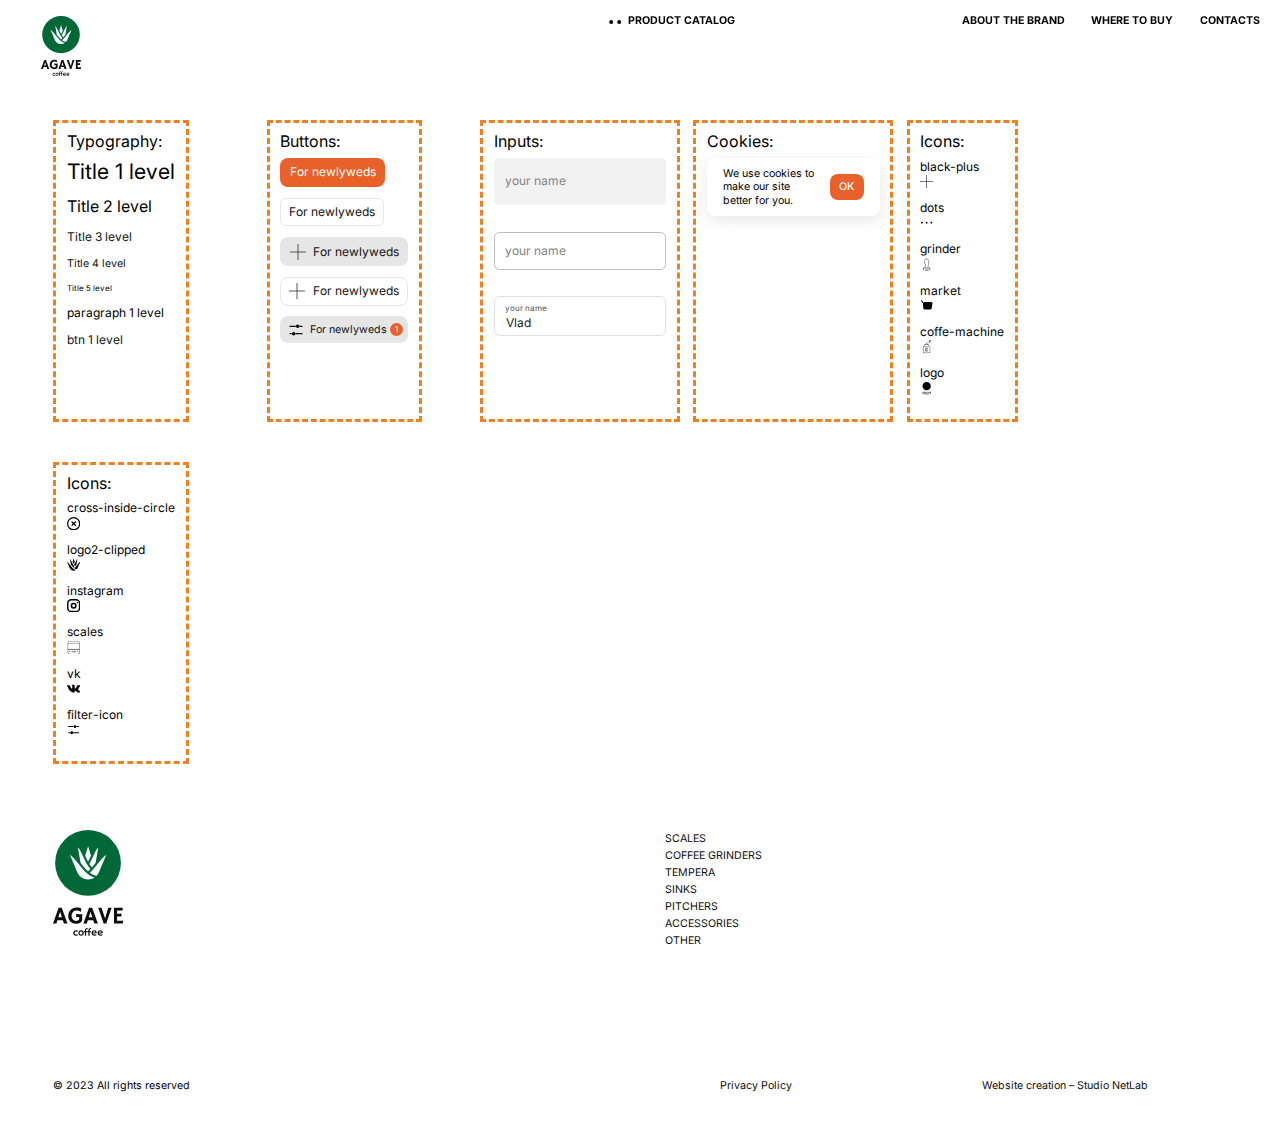
<file: ui-page.html>
<!DOCTYPE html>
<html lang="en">
  <head>
    <meta charset="UTF-8">
    <meta name="viewport" content="width=device-width,initial-scale=1, maximum-scale=1">
    <link rel="shortcut icon" href="pic.ico" type="image/x-icon">
    <meta http-equiv="X-UA-Compatible" content="ie=edge">
    <meta name="theme-color" content="#ffffff">
    <style>
      body {
        color: inherit
      }
      a {
        color: inherit
      }
    </style>
    <title>Agave</title>
    <link rel="stylesheet" href="css/main.css"><link rel="preconnect" href="https://fonts.googleapis.com">
<link rel="preconnect" href="https://fonts.gstatic.com" crossorigin>
<link href="https://fonts.googleapis.com/css2?family=Inter:wght@100..900&display=swap" rel="stylesheet">
    <script src="https://www.google.com/recaptcha/api.js?onload=startFunc&amp;render=explicit" async defer></script>
  </head>
  <body>
    <header class="header">
      <div class="header__inner">
        <div class="header__menu fixed-block">
          <div class="header__el-logo">
            <div class="logo"> <a href="/"><img src="/img/svg/logo.svg" alt=""></a></div>
          </div>
          <div class="header__el header-drop_animate header__el-catalog header__el_cl" id="0">
            <div class="animate-symbols">
              <div class="animate-symbols__el animate-symbols__first animate-symbols__bl"> </div>
              <div class="animate-symbols__el animate-symbols__last animate-symbols__bl"> </div>
            </div>Product Catalog
            <div class="header-drop header__info-catalog" infoId="0"><a class="header__info-link h4-small slide-button" href="#"><span> <span>Barista Accessories</span></span></a><a class="header__info-link h4-small slide-button" href="#"><span><span>Alternative brewing</span></span></a><a class="header__info-link h4-small slide-button" href="#"><span> <span>Coffee machines</span></span></a><a class="header__info-link h4-small slide-button" href="#"><span> <span>Coffee grinders</span></span></a><a class="header__info-link h4-small slide-button" href="#"><span> <span>Coffee grinders</span></span></a><a class="header__info-link h4-small slide-button" href="#"><span> <span>Coffee grinders</span></span></a></div>
          </div>
          <div class="header__el-fl">
            <div class="header__el header__el_cl" id="1">About the brand</div>
            <div class="header__el header__el_cl" id="2">
               where to buy</div>
            <div class="header__el header__el_cl" id="3">
               contacts</div>
          </div>
        </div>
      </div>
    </header>
    <div class="header-mobile"> 
      <div class="mobile-menu">
        <div class="container">
          <div class="mobile-menu__buttons"> <a class="header__info-link h4-small slide-button" href="#">Coffee grinders Coffee grinders Coffee grinders</a><a class="header__info-link h4-small slide-button" href="#">Coffee grinders Coffee grinders</a><a class="header__info-link h4-small slide-button" href="#">Coffee grinders</a><a class="header__info-link h4-small slide-button" href="#">
               Coffee grinders</a><a class="header__info-link h4-small slide-button" href="#">Coffee grinders</a><a class="header__info-link h4-small slide-button" href="#">Coffee grinders</a>
            <div class="address"> 
              <div class="address__el"> <span class="address__el-subtitle">warehouse address</span>
                <h2 class="address__el-title">Moscow, Bersenevsky <br> alley, 2с1</h2>
              </div>
              <div class="address__el"> <span class="address__el-subtitle">e-mail</span>
                <h2 class="address__el-title"><a href="mailto:info@agave.ru">info@agave.ru</a></h2>
              </div>
              <div class="address__el"> <span class="address__el-subtitle">phone</span>
                <h2 class="address__el-title"><a href="tel:+74959344535">+7 (495) 934-45-35</a></h2>
              </div>
            </div>
          </div>
        </div>
      </div>
      <div class="container"></div>
    </div>
    <div class="header-mobile__wrapper">
      <div class="header-mobile__inner"> 
        <div class="header-mobile__close"></div>
        <div class="mobile-logo header-mobile__logo">
          <div class="logo"> <a href="/"><svg class="svg-main" width="406" height="406" viewBox="0 0 406 406" fill="none" xmlns="http://www.w3.org/2000/svg">
<circle cx="203" cy="203" r="203" fill="#006837"/>
<path d="M203.5 100L185.507 158.794C191.092 170.873 197.007 183.607 203.508 195.707C209.925 183.751 215.789 171.129 221.492 158.794L203.5 100Z" fill="white"/>
<path d="M233.995 163.299C226.912 178.621 219.603 194.426 211.197 209.163C216.093 217.17 221.325 224.619 226.982 231.066C234.704 222.211 242.205 212.862 249.58 203.548L266.795 106.078C255.406 116.981 244.934 139.635 233.995 163.299Z" fill="white"/>
<path d="M142.916 206.548C124.347 183.04 106.603 160.574 91 152.526L136.754 261.189C148.089 288.111 174.289 305.507 203.5 305.507C218.284 305.507 232.297 301.05 244.002 293.159C204.221 284.167 171.862 243.196 142.916 206.548Z" fill="white"/>
<path d="M173.005 163.3C162.066 139.636 151.594 116.982 140.205 106.079L157.42 203.548C171.831 221.747 187.133 240.588 203.501 255.214C208.458 250.787 213.301 245.992 218.05 240.945C199.238 220.033 185.354 190.014 173.005 163.3Z" fill="white"/>
<path d="M264.084 206.548C248.267 226.574 231.964 247.214 213.827 263.73C227.538 274.059 241.982 280.913 257.247 281.659C262.6 275.725 267.023 268.843 270.246 261.189L316 152.526C300.397 160.574 282.652 183.04 264.084 206.548Z" fill="white"/>
</svg>
<svg class="svg-text svg-text__bl" width="60" height="25" viewBox="0 0 60 25" fill="none" xmlns="http://www.w3.org/2000/svg">
<path d="M2.82879 14.7037C2.24956 14.6498 1.57267 14.6229 0.798122 14.6229H0L4.39472 2.30758C4.59004 1.75529 4.6877 1.43537 4.6877 1.34781C4.6877 1.25352 4.68434 1.19627 4.6776 1.17606L4.6877 1.15586C5.12549 1.17606 5.59022 1.18616 6.08189 1.18616C6.486 1.18616 6.97094 1.17943 7.5367 1.16596L7.5468 1.18616C7.53333 1.2131 7.52659 1.25015 7.52659 1.29729C7.52659 1.42526 7.62762 1.76539 7.82968 2.31768L12.3153 14.6532C12.1806 14.6465 12.0223 14.6431 11.8405 14.6431C11.8405 14.6431 11.6654 14.6364 11.3151 14.6229C11.1468 14.6229 10.9952 14.6229 10.8605 14.6229H9.29459L8.34492 11.7133H3.77845L2.82879 14.7037ZM7.5569 9.28862L6.03138 4.59081L4.54627 9.28862H7.5569Z" fill="#0E0E0E"/>
<path d="M25.0247 6.52045C24.8967 6.74945 24.8327 7.29837 24.8327 8.16721V11.2991C24.8327 12.2487 24.341 13.0738 23.3577 13.7743C22.3407 14.5084 21.0947 14.8755 19.6197 14.8755C17.5722 14.8755 15.9389 14.2323 14.7198 12.9458C13.5411 11.72 12.9518 10.1575 12.9518 8.25813C12.9518 6.23757 13.5512 4.55377 14.7501 3.20673C16.0904 1.6913 17.9359 0.933594 20.2864 0.933594C21.8557 0.933594 23.0984 1.23668 24.0144 1.84285L23.8527 4.82318L23.7719 4.84338C23.5362 4.43253 23.0715 4.09577 22.3777 3.8331C21.7177 3.5839 21.024 3.4593 20.2965 3.4593C19.5759 3.4593 18.9428 3.5738 18.3972 3.80279C17.8584 4.03179 17.4004 4.35845 17.0232 4.78276C16.2285 5.65161 15.8311 6.79996 15.8311 8.22782C15.8311 9.47384 16.1813 10.474 16.8818 11.2284C17.5823 11.976 18.4848 12.3498 19.5894 12.3498C20.8084 12.3498 21.6301 12.0332 22.0544 11.4001C22.1891 11.1981 22.2565 10.9691 22.2565 10.7131V9.03605H20.9532C20.2528 9.03605 19.8722 9.09667 19.8116 9.2179L19.7813 9.2078L19.6904 6.57096C19.879 6.62484 20.6434 6.65178 21.9837 6.65178H23.1758C23.9167 6.65178 24.5229 6.60127 24.9944 6.50024L25.0247 6.52045Z" fill="#0E0E0E"/>
<path d="M28.7122 14.7037C28.133 14.6498 27.4561 14.6229 26.6815 14.6229H25.8834L30.2781 2.30758C30.4734 1.75529 30.5711 1.43537 30.5711 1.34781C30.5711 1.25352 30.5677 1.19627 30.561 1.17606L30.5711 1.15586C31.0089 1.17606 31.4736 1.18616 31.9653 1.18616C32.3694 1.18616 32.8543 1.17943 33.4201 1.16596L33.4302 1.18616C33.4167 1.2131 33.41 1.25015 33.41 1.29729C33.41 1.42526 33.511 1.76539 33.7131 2.31768L38.1987 14.6532C38.064 14.6465 37.9058 14.6431 37.7239 14.6431C37.7239 14.6431 37.5488 14.6364 37.1986 14.6229C37.0302 14.6229 36.8786 14.6229 36.7439 14.6229H35.178L34.2283 11.7133H29.6619L28.7122 14.7037ZM33.4403 9.28862L31.9148 4.59081L30.4297 9.28862H33.4403Z" fill="#0E0E0E"/>
<path d="M45.5839 14.6633C45.3684 14.6364 45.0148 14.6229 44.5231 14.6229H43.4118C43.2299 14.6229 43.0649 14.6296 42.9167 14.6431L42.9066 14.6229C42.9336 14.5758 42.9471 14.5219 42.9471 14.4613C42.9471 14.4006 42.9403 14.3367 42.9268 14.2693C42.9201 14.202 42.8932 14.0807 42.846 13.9056C42.7989 13.7305 42.7248 13.4779 42.6238 13.1479L42.1994 11.7941L38.4412 1.14575C38.8588 1.17269 39.3909 1.18616 40.0374 1.18616C40.684 1.18616 41.0982 1.15922 41.2801 1.10534L44.321 10.2888L46.9882 1.14575C47.3923 1.17269 47.8907 1.18616 48.4834 1.18616C49.2916 1.18616 49.7631 1.15922 49.8978 1.10534L46.2103 11.7638C46.2103 11.7638 46.0924 12.1578 45.8567 12.9458C45.6613 13.6194 45.5637 14.0571 45.5637 14.2592C45.5637 14.4545 45.5772 14.5791 45.6041 14.633L45.5839 14.6633Z" fill="#0E0E0E"/>
<path d="M58.6569 12.1982C59.0745 12.1982 59.3641 12.1578 59.5258 12.077L59.5662 12.0871L59.4651 14.6229H51.8981V1.11544C52.08 1.12891 52.2821 1.13902 52.5043 1.14575L53.2115 1.16596C53.683 1.17943 54.1948 1.18616 54.7471 1.18616C56.2895 1.18616 57.815 1.15922 59.3237 1.10534C59.2496 1.69804 59.2126 2.48943 59.2126 3.4795C59.2126 3.58727 59.2193 3.66809 59.2328 3.72197L59.2126 3.75228C58.8623 3.65125 58.3639 3.60074 57.7174 3.60074H54.535V6.17695H56.9293C57.6702 6.17695 58.1147 6.15675 58.2629 6.11634L58.2932 8.61173C57.9699 8.57805 57.5523 8.56122 57.0405 8.56122H54.535V12.1982H58.6569Z" fill="#0E0E0E"/>
<path d="M21.0311 24.5164C20.7093 24.8383 20.205 24.9992 19.5181 24.9992C18.8515 24.9992 18.3069 24.7966 17.8845 24.3914C17.4563 23.9805 17.2422 23.4345 17.2422 22.7534C17.2422 22.0609 17.4534 21.4919 17.8758 21.0465C18.3241 20.578 18.9233 20.3438 19.6733 20.3438C20.205 20.3438 20.6504 20.4602 21.0096 20.693L20.8372 21.7965L20.807 21.7922C20.6691 21.6255 20.5239 21.5163 20.3716 21.4646C20.1245 21.3784 19.8774 21.3353 19.6302 21.3353C19.3831 21.3353 19.1891 21.3669 19.0483 21.4301C18.9075 21.4933 18.7868 21.581 18.6862 21.693C18.4851 21.9229 18.3845 22.2275 18.3845 22.6069C18.3845 23.2793 18.6172 23.719 19.0828 23.9259C19.2437 23.9949 19.4133 24.0293 19.5914 24.0293C19.7725 24.0293 19.9291 24.0135 20.0613 23.9819C20.1963 23.9503 20.3185 23.9072 20.4277 23.8526C20.6604 23.7377 20.8185 23.604 20.9018 23.4517L20.932 23.4647L21.0311 24.5164Z" fill="#0E0E0E"/>
<path d="M21.6044 22.706C21.6044 22.3899 21.6576 22.0882 21.7639 21.8008C21.8731 21.5106 22.0283 21.2577 22.2295 21.0421C22.6691 20.5766 23.2396 20.3438 23.9408 20.3438C24.6391 20.3438 25.1937 20.5637 25.6046 21.0033C25.9983 21.4229 26.1952 21.9675 26.1952 22.637C26.1952 23.3066 25.9926 23.8612 25.5874 24.3009C25.1592 24.7664 24.5916 24.9992 23.8847 24.9992C23.1548 24.9992 22.5829 24.7708 22.1691 24.3138C21.7927 23.8972 21.6044 23.3612 21.6044 22.706ZM22.6519 22.6801C22.6519 22.8612 22.6821 23.0365 22.7424 23.206C22.8028 23.3756 22.889 23.5207 23.0011 23.6414C23.2396 23.9029 23.5528 24.0337 23.9408 24.0337C24.3 24.0337 24.583 23.9058 24.7899 23.65C24.9911 23.4029 25.0917 23.081 25.0917 22.6845C25.0917 22.2821 24.9882 21.9574 24.7813 21.7103C24.56 21.4459 24.2569 21.3137 23.8718 21.3137C23.481 21.3137 23.1749 21.4545 22.9536 21.7361C22.7525 21.9948 22.6519 22.3094 22.6519 22.6801Z" fill="#0E0E0E"/>
<path d="M29.247 20.9258C29.224 21.0091 29.2125 21.2189 29.2125 21.5551V21.9344H28.1737V24.9346H27.1176V21.9344H26.484C26.4868 21.7448 26.4897 21.5766 26.4926 21.4301L26.5012 20.9689V20.9258H27.1176V20.6585C27.1176 19.9688 27.2785 19.4142 27.6004 18.9946C27.9366 18.5607 28.3993 18.3438 28.9884 18.3438C29.2384 18.3438 29.4036 18.361 29.4841 18.3955L29.4884 19.4774L29.4798 19.499C29.3706 19.3898 29.2312 19.3352 29.0617 19.3352C28.895 19.3352 28.7599 19.3639 28.6565 19.4214C28.553 19.476 28.4654 19.555 28.3935 19.6585C28.247 19.8654 28.1737 20.1484 28.1737 20.5076V20.9258H29.247Z" fill="#0E0E0E"/>
<path d="M32.1954 20.9258C32.1724 21.0091 32.1609 21.2189 32.1609 21.5551V21.9344H31.1221V24.9346H30.066V21.9344H29.4324C29.4352 21.7448 29.4381 21.5766 29.441 21.4301L29.4496 20.9689V20.9258H30.066V20.6585C30.066 19.9688 30.227 19.4142 30.5488 18.9946C30.885 18.5607 31.3477 18.3438 31.9368 18.3438C32.1868 18.3438 32.352 18.361 32.4325 18.3955L32.4368 19.4774L32.4282 19.499C32.319 19.3898 32.1796 19.3352 32.0101 19.3352C31.8434 19.3352 31.7083 19.3639 31.6049 19.4214C31.5014 19.476 31.4138 19.555 31.3419 19.6585C31.1954 19.8654 31.1221 20.1484 31.1221 20.5076V20.9258H32.1954Z" fill="#0E0E0E"/>
<path d="M32.7773 22.7189C32.7773 22.3827 32.8348 22.0709 32.9498 21.7836C33.0647 21.4962 33.2271 21.2447 33.4369 21.0292C33.8852 20.5723 34.4714 20.3438 35.1956 20.3438C35.8077 20.3438 36.2991 20.5464 36.6698 20.9516C37.0347 21.3424 37.2172 21.8338 37.2172 22.4258C37.2172 22.6528 37.2 22.808 37.1655 22.8914C36.8781 22.9718 36.2933 23.0121 35.4111 23.0121H33.8938C33.9685 23.3195 34.1424 23.5595 34.4154 23.7319C34.6884 23.9015 35.0433 23.9862 35.4801 23.9862C35.937 23.9862 36.3292 23.9043 36.6568 23.7405C36.743 23.6974 36.8077 23.6572 36.8508 23.6198C36.8451 23.7405 36.8379 23.8641 36.8293 23.9905L36.7818 24.663C36.5634 24.8124 36.21 24.9159 35.7214 24.9733C35.5778 24.9906 35.4398 24.9992 35.3076 24.9992C34.5777 24.9992 33.9742 24.7866 33.4972 24.3613C33.0173 23.9331 32.7773 23.3856 32.7773 22.7189ZM36.0706 22.1758C35.9528 21.558 35.6166 21.249 35.0619 21.249C34.6251 21.249 34.2932 21.4373 34.0662 21.8137C33.9972 21.9287 33.9441 22.0551 33.9067 22.1931C33.9757 22.1959 34.0605 22.1988 34.161 22.2017H34.48C34.5863 22.2046 34.6884 22.206 34.7861 22.206H35.0318C35.1783 22.206 35.322 22.2046 35.4628 22.2017L35.8163 22.1887C35.9111 22.1859 35.9959 22.1816 36.0706 22.1758Z" fill="#0E0E0E"/>
<path d="M37.9414 22.7189C37.9414 22.3827 37.9988 22.0709 38.1138 21.7836C38.2287 21.4962 38.3911 21.2447 38.6009 21.0292C39.0492 20.5723 39.6354 20.3438 40.3596 20.3438C40.9717 20.3438 41.4631 20.5464 41.8338 20.9516C42.1987 21.3424 42.3812 21.8338 42.3812 22.4258C42.3812 22.6528 42.364 22.808 42.3295 22.8914C42.0421 22.9718 41.4573 23.0121 40.5751 23.0121H39.0578C39.1325 23.3195 39.3064 23.5595 39.5794 23.7319C39.8524 23.9015 40.2073 23.9862 40.6441 23.9862C41.101 23.9862 41.4932 23.9043 41.8208 23.7405C41.9071 23.6974 41.9717 23.6572 42.0148 23.6198C42.0091 23.7405 42.0019 23.8641 41.9933 23.9905L41.9459 24.663C41.7275 24.8124 41.374 24.9159 40.8855 24.9733C40.7418 24.9906 40.6038 24.9992 40.4717 24.9992C39.7417 24.9992 39.1383 24.7866 38.6612 24.3613C38.1813 23.9331 37.9414 23.3856 37.9414 22.7189ZM41.2346 22.1758C41.1168 21.558 40.7806 21.249 40.226 21.249C39.7892 21.249 39.4572 21.4373 39.2302 21.8137C39.1612 21.9287 39.1081 22.0551 39.0707 22.1931C39.1397 22.1959 39.2245 22.1988 39.3251 22.2017H39.644C39.7504 22.2046 39.8524 22.206 39.9501 22.206H40.1958C40.3423 22.206 40.486 22.2046 40.6268 22.2017L40.9803 22.1887C41.0751 22.1859 41.1599 22.1816 41.2346 22.1758Z" fill="#0E0E0E"/>
</svg></a></div>
        </div>
        <div class="header-burger"><div id="clickWrapper" class="click-wrapper">
<div class="menu"></div>
</div>
        </div>
      </div>
    </div>
    <div class="page">
      <div class="container"> 
        <div class="ui-containers">
          <div class="ui-container">
            <div class="block-gap"> 
              <h1>Typography:</h1>
            </div>
            <div class="block-gap">
              <h1 class="h1">Title 1 level</h1>
            </div>
            <div class="block-gap">
              <h2 class="h2">Title 2 level</h2>
            </div>
            <div class="block-gap">
              <h3 class="h3">Title 3 level</h3>
            </div>
            <div class="block-gap">
              <h4 class="h4">Title 4 level</h4>
            </div>
            <div class="block-gap">
              <h5 class="h5">Title 5 level</h5>
            </div>
            <div class="block-gap">
              <p class="p1">paragraph 1 level</p>
            </div>
            <div class="block-gap">
              <button class="btn1">btn 1 level</button>
            </div>
          </div>
          <div class="ui-container">
            <div class="block-gap"> 
              <h1>Buttons:</h1>
            </div>
            <div class="block-gap"> 
              <button class="button-primary h5-desk">For newlyweds</button>
            </div>
            <div class="block-gap"> 
              <button class="button-secondary h5-desk">For newlyweds</button>
            </div>
            <div class="block-gap"> 
              <div class="button-icon-bg btn1">
                <svg class="icon undefined" width="100%" height="100%">
                  <use xlink:href="img/sprite.svg#black-plus"></use>
                </svg><span class="h5-desk">For newlyweds</span>
              </div>
            </div>
            <div class="block-gap"> 
              <div class="button-icon-nobg btn1">
                <svg class="icon undefined" width="100%" height="100%">
                  <use xlink:href="img/sprite.svg#black-plus"></use>
                </svg><span class="h5-desk">For newlyweds</span>
              </div>
            </div>
            <div class="block-gap"> 
              <div class="button-icon-count btn1">
                <svg class="icon undefined" width="100%" height="100%">
                  <use xlink:href="img/sprite.svg#filter-icon"></use>
                </svg><span class="h5-desk">For newlyweds</span>
                <p>1</p>
              </div>
            </div>
          </div>
          <div class="ui-container">
            <div class="block-gap"> 
              <h1>Inputs:</h1>
            </div>
            <div class="block-gap"> 
              <input class="input-ordinary-bg h5-desk" placeholder="your name">
            </div>
            <div class="block-gap"> 
              <input class="input-ordinary-nobg h5-desk" placeholder="your name">
            </div>
            <div class="block-gap"> 
              <div class="input-wrapper"> 
                <input class="input-label h5-desk" placeholder="Vlad">
                <label>your name</label>
              </div>
            </div>
          </div>
          <div class="ui-container">
            <div class="block-gap"> 
              <h1>Cookies:</h1>
            </div>
            <div class="block-gap"> 
              <div class="cookie"> <span class="h6">We use cookies to make our site better for you.</span>
                <button class="button-primary btnm">ОК</button>
              </div>
            </div>
          </div>
          <div class="ui-container">
            <div class="block-gap"> 
              <h1>Icons:</h1>
            </div>
            <div class="block-gap"> 
              <div class="p1">black-plus</div>
              <svg class="icon undefined" width="100%" height="100%">
                <use xlink:href="img/sprite.svg#black-plus"></use>
              </svg>
            </div>
            <div class="block-gap"> 
              <div class="p1">dots</div>
              <svg class="icon undefined" width="100%" height="100%">
                <use xlink:href="img/sprite.svg#dots"></use>
              </svg>
            </div>
            <div class="block-gap"> 
              <div class="p1">grinder</div>
              <svg class="icon undefined" width="100%" height="100%">
                <use xlink:href="img/sprite.svg#grinder"></use>
              </svg>
            </div>
            <div class="block-gap"> 
              <div class="p1">market</div>
              <svg class="icon undefined" width="100%" height="100%">
                <use xlink:href="img/sprite.svg#market"></use>
              </svg>
            </div>
            <div class="block-gap"> 
              <div class="p1">coffe-machine</div>
              <svg class="icon undefined" width="100%" height="100%">
                <use xlink:href="img/sprite.svg#coffe-machine"></use>
              </svg>
            </div>
            <div class="block-gap"> 
              <div class="p1">logo</div>
              <svg class="icon undefined" width="100%" height="100%">
                <use xlink:href="img/sprite.svg#logo"></use>
              </svg>
            </div>
          </div>
          <div class="ui-container">
            <div class="block-gap"> 
              <h1>Icons:</h1>
            </div>
            <div class="block-gap"> 
              <div class="p1">cross-inside-circle</div>
              <svg class="icon undefined" width="100%" height="100%">
                <use xlink:href="img/sprite.svg#cross-inside-circle"></use>
              </svg>
            </div>
            <div class="block-gap"> 
              <div class="p1">logo2-clipped</div>
              <svg class="icon undefined" width="100%" height="100%">
                <use xlink:href="img/sprite.svg#logo2-clipped"></use>
              </svg>
            </div>
            <div class="block-gap"> 
              <div class="p1">instagram</div>
              <svg class="icon undefined" width="100%" height="100%">
                <use xlink:href="img/sprite.svg#instagram"></use>
              </svg>
            </div>
            <div class="block-gap"> 
              <div class="p1">scales</div>
              <svg class="icon undefined" width="100%" height="100%">
                <use xlink:href="img/sprite.svg#scales"></use>
              </svg>
            </div>
            <div class="block-gap"> 
              <div class="p1">vk</div>
              <svg class="icon undefined" width="100%" height="100%">
                <use xlink:href="img/sprite.svg#vk"></use>
              </svg>
            </div>
            <div class="block-gap"> 
              <div class="p1">filter-icon</div>
              <svg class="icon undefined" width="100%" height="100%">
                <use xlink:href="img/sprite.svg#filter-icon"></use>
              </svg>
            </div>
          </div>
        </div>
      </div>
    </div>
    <div class="footer">
      <div class="footer__inner"> 
        <div class="footer__top"> 
          <div class="logo"> <a href="/"><svg width="70" height="106" viewBox="0 0 70 106" fill="none" xmlns="http://www.w3.org/2000/svg">
<path d="M3.32429 93.6653C2.6436 93.602 1.84815 93.5703 0.937924 93.5703H0L5.16452 79.0978C5.39405 78.4488 5.50882 78.0728 5.50882 77.9699C5.50882 77.8591 5.50486 77.7918 5.49695 77.7681L5.50882 77.7443C6.02329 77.7681 6.56943 77.7799 7.14722 77.7799C7.62212 77.7799 8.19199 77.772 8.85685 77.7562L8.86872 77.7799C8.85289 77.8116 8.84498 77.8551 8.84498 77.9105C8.84498 78.0609 8.9637 78.4606 9.20115 79.1097L14.4725 93.6059C14.3142 93.598 14.1282 93.5941 13.9145 93.5941C13.9145 93.5941 13.7087 93.5861 13.2972 93.5703C13.0993 93.5703 12.9212 93.5703 12.7629 93.5703H10.9227L9.80665 90.151H4.4403L3.32429 93.6653ZM8.8806 87.3017L7.08786 81.781L5.34261 87.3017H8.8806Z" fill="#0E0E0E"/>
<path d="M29.4081 84.0486C29.2577 84.3177 29.1825 84.9628 29.1825 85.9838V89.6643C29.1825 90.7803 28.6047 91.7499 27.4491 92.573C26.254 93.4358 24.7897 93.8671 23.0563 93.8671C20.6502 93.8671 18.7308 93.1112 17.2982 91.5995C15.913 90.159 15.2205 88.3227 15.2205 86.0907C15.2205 83.7162 15.9249 81.7374 17.3338 80.1544C18.9089 78.3736 21.0776 77.4831 23.8399 77.4831C25.6841 77.4831 27.1444 77.8393 28.2208 78.5517L28.0309 82.054L27.9359 82.0778C27.6589 81.595 27.1127 81.1992 26.2975 80.8905C25.5218 80.5977 24.7066 80.4512 23.8518 80.4512C23.0049 80.4512 22.2609 80.5858 21.6197 80.8549C20.9865 81.124 20.4483 81.5079 20.0051 82.0065C19.0711 83.0276 18.6041 84.3771 18.6041 86.055C18.6041 87.5193 19.0157 88.6947 19.8389 89.5812C20.662 90.4597 21.7226 90.899 23.0207 90.899C24.4533 90.899 25.4189 90.527 25.9176 89.783C26.0759 89.5455 26.155 89.2764 26.155 88.9757V87.0048H24.6235C23.8003 87.0048 23.3531 87.0761 23.2819 87.2185L23.2463 87.2067L23.1394 84.108C23.361 84.1713 24.2594 84.2029 25.8345 84.2029H27.2354C28.1061 84.2029 28.8184 84.1436 29.3725 84.0249L29.4081 84.0486Z" fill="#0E0E0E"/>
<path d="M33.7415 93.6653C33.0608 93.602 32.2654 93.5703 31.3552 93.5703H30.4172L35.5818 79.0978C35.8113 78.4488 35.9261 78.0728 35.9261 77.9699C35.9261 77.8591 35.9221 77.7918 35.9142 77.7681L35.9261 77.7443C36.4405 77.7681 36.9867 77.7799 37.5645 77.7799C38.0393 77.7799 38.6092 77.772 39.2741 77.7562L39.286 77.7799C39.2701 77.8116 39.2622 77.8551 39.2622 77.9105C39.2622 78.0609 39.3809 78.4606 39.6184 79.1097L44.8898 93.6059C44.7315 93.598 44.5455 93.5941 44.3318 93.5941C44.3318 93.5941 44.126 93.5861 43.7144 93.5703C43.5165 93.5703 43.3384 93.5703 43.1801 93.5703H41.3399L40.2239 90.151H34.8575L33.7415 93.6653ZM39.2978 87.3017L37.5051 81.781L35.7598 87.3017H39.2978Z" fill="#0E0E0E"/>
<path d="M53.5685 93.6178C53.3152 93.5861 52.8997 93.5703 52.3219 93.5703H51.0159C50.8022 93.5703 50.6083 93.5782 50.4342 93.5941L50.4223 93.5703C50.454 93.5149 50.4698 93.4516 50.4698 93.3804C50.4698 93.3091 50.4619 93.2339 50.4461 93.1548C50.4382 93.0756 50.4065 92.9332 50.3511 92.7274C50.2957 92.5216 50.2086 92.2248 50.0899 91.8369L49.5912 90.246L45.1747 77.7325C45.6654 77.7641 46.2907 77.7799 47.0505 77.7799C47.8104 77.7799 48.2972 77.7483 48.5109 77.685L52.0845 88.477L55.2188 77.7325C55.6937 77.7641 56.2794 77.7799 56.9759 77.7799C57.9257 77.7799 58.4798 77.7483 58.6381 77.685L54.3046 90.2104C54.3046 90.2104 54.1661 90.6734 53.8891 91.5995C53.6595 92.391 53.5448 92.9055 53.5448 93.1429C53.5448 93.3724 53.5606 93.5189 53.5923 93.5822L53.5685 93.6178Z" fill="#0E0E0E"/>
<path d="M68.9315 90.7209C69.4222 90.7209 69.7626 90.6734 69.9525 90.5785L70 90.5903L69.8813 93.5703H60.9888V77.6968C61.2025 77.7127 61.44 77.7245 61.7012 77.7325L62.5322 77.7562C63.0863 77.772 63.6878 77.7799 64.3368 77.7799C66.1494 77.7799 67.9421 77.7483 69.7151 77.685C69.628 78.3815 69.5845 79.3115 69.5845 80.475C69.5845 80.6016 69.5924 80.6966 69.6082 80.7599L69.5845 80.7955C69.1729 80.6768 68.5872 80.6175 67.8273 80.6175H64.0875V83.6449H66.9013C67.7719 83.6449 68.2943 83.6212 68.4685 83.5737L68.5041 86.5062C68.1242 86.4666 67.6334 86.4468 67.0319 86.4468H64.0875V90.7209H68.9315Z" fill="#0E0E0E"/>
<path d="M24.715 105.197C24.3367 105.575 23.7441 105.764 22.937 105.764C22.1535 105.764 21.5135 105.526 21.0171 105.05C20.5139 104.567 20.2623 103.925 20.2623 103.125C20.2623 102.311 20.5105 101.643 21.007 101.119C21.5338 100.569 22.2379 100.293 23.1193 100.293C23.7441 100.293 24.2675 100.43 24.6896 100.704L24.487 102.001L24.4516 101.995C24.2895 101.8 24.1189 101.671 23.9399 101.61C23.6495 101.509 23.3591 101.459 23.0687 101.459C22.7782 101.459 22.5503 101.496 22.3848 101.57C22.2193 101.644 22.0775 101.747 21.9593 101.879C21.7229 102.149 21.6047 102.507 21.6047 102.953C21.6047 103.743 21.8782 104.26 22.4253 104.503C22.6144 104.584 22.8137 104.625 23.0231 104.625C23.2358 104.625 23.4199 104.606 23.5752 104.569C23.7339 104.532 23.8775 104.481 24.0058 104.417C24.2793 104.282 24.4651 104.125 24.563 103.946L24.5985 103.961L24.715 105.197Z" fill="#0E0E0E"/>
<path d="M25.3887 103.069C25.3887 102.698 25.4512 102.343 25.5761 102.006C25.7045 101.665 25.8868 101.367 26.1232 101.114C26.6399 100.567 27.3102 100.293 28.1342 100.293C28.9549 100.293 29.6066 100.552 30.0896 101.068C30.5522 101.562 30.7835 102.201 30.7835 102.988C30.7835 103.775 30.5455 104.427 30.0693 104.944C29.5661 105.491 28.8991 105.764 28.0684 105.764C27.2106 105.764 26.5386 105.496 26.0523 104.959C25.6099 104.469 25.3887 103.839 25.3887 103.069ZM26.6196 103.039C26.6196 103.252 26.6551 103.458 26.726 103.657C26.7969 103.856 26.8982 104.027 27.0299 104.169C27.3102 104.476 27.6783 104.63 28.1342 104.63C28.5564 104.63 28.889 104.479 29.1322 104.179C29.3686 103.888 29.4868 103.51 29.4868 103.044C29.4868 102.571 29.3652 102.19 29.122 101.899C28.862 101.589 28.5057 101.433 28.0532 101.433C27.5939 101.433 27.2343 101.599 26.9742 101.93C26.7378 102.234 26.6196 102.603 26.6196 103.039Z" fill="#0E0E0E"/>
<path d="M34.37 100.977C34.343 101.075 34.3294 101.322 34.3294 101.717V102.163H33.1086V105.688H31.8676V102.163H31.1229C31.1263 101.94 31.1297 101.742 31.1331 101.57L31.1432 101.028V100.977H31.8676V100.663C31.8676 99.8527 32.0567 99.201 32.4349 98.7079C32.83 98.198 33.3737 97.943 34.066 97.943C34.3598 97.943 34.554 97.9633 34.6486 98.0038L34.6536 99.2753L34.6435 99.3006C34.5152 99.1723 34.3514 99.1081 34.1522 99.1081C33.9563 99.1081 33.7976 99.1419 33.676 99.2094C33.5544 99.2736 33.4514 99.3664 33.367 99.488C33.1948 99.7312 33.1086 100.064 33.1086 100.486V100.977H34.37Z" fill="#0E0E0E"/>
<path d="M37.8348 100.977C37.8078 101.075 37.7943 101.322 37.7943 101.717V102.163H36.5735V105.688H35.3324V102.163H34.5878C34.5912 101.94 34.5945 101.742 34.5979 101.57L34.6081 101.028V100.977H35.3324V100.663C35.3324 99.8527 35.5216 99.201 35.8998 98.7079C36.2949 98.198 36.8386 97.943 37.5309 97.943C37.8247 97.943 38.0189 97.9633 38.1134 98.0038L38.1185 99.2753L38.1084 99.3006C37.98 99.1723 37.8163 99.1081 37.617 99.1081C37.4211 99.1081 37.2624 99.1419 37.1408 99.2094C37.0193 99.2736 36.9163 99.3664 36.8318 99.488C36.6596 99.7312 36.5735 100.064 36.5735 100.486V100.977H37.8348Z" fill="#0E0E0E"/>
<path d="M38.5187 103.085C38.5187 102.689 38.5862 102.323 38.7213 101.985C38.8564 101.648 39.0472 101.352 39.2937 101.099C39.8205 100.562 40.5095 100.293 41.3605 100.293C42.0798 100.293 42.6573 100.532 43.0929 101.008C43.5218 101.467 43.7362 102.044 43.7362 102.74C43.7362 103.007 43.716 103.189 43.6754 103.287C43.3377 103.382 42.6505 103.429 41.6138 103.429H39.8307C39.9185 103.79 40.1228 104.072 40.4436 104.275C40.7644 104.474 41.1815 104.574 41.6948 104.574C42.2318 104.574 42.6927 104.478 43.0777 104.285C43.179 104.234 43.255 104.187 43.3057 104.143C43.2989 104.285 43.2905 104.43 43.2803 104.579L43.2246 105.369C42.968 105.545 42.5526 105.666 41.9785 105.734C41.8096 105.754 41.6475 105.764 41.4922 105.764C40.6344 105.764 39.9252 105.514 39.3646 105.015C38.8007 104.511 38.5187 103.868 38.5187 103.085ZM42.3888 102.446C42.2503 101.72 41.8552 101.357 41.2034 101.357C40.6901 101.357 40.3001 101.578 40.0333 102.021C39.9522 102.156 39.8898 102.304 39.8459 102.467C39.9269 102.47 40.0265 102.473 40.1447 102.477H40.5196C40.6445 102.48 40.7644 102.482 40.8792 102.482H41.168C41.3402 102.482 41.5091 102.48 41.6745 102.477L42.0899 102.462C42.2014 102.458 42.301 102.453 42.3888 102.446Z" fill="#0E0E0E"/>
<path d="M44.5873 103.085C44.5873 102.689 44.6548 102.323 44.7899 101.985C44.925 101.648 45.1158 101.352 45.3623 101.099C45.8891 100.562 46.578 100.293 47.429 100.293C48.1484 100.293 48.7258 100.532 49.1615 101.008C49.5904 101.467 49.8048 102.044 49.8048 102.74C49.8048 103.007 49.7845 103.189 49.744 103.287C49.4063 103.382 48.7191 103.429 47.6823 103.429H45.8992C45.987 103.79 46.1914 104.072 46.5122 104.275C46.833 104.474 47.2501 104.574 47.7634 104.574C48.3003 104.574 48.7613 104.478 49.1463 104.285C49.2476 104.234 49.3236 104.187 49.3742 104.143C49.3675 104.285 49.359 104.43 49.3489 104.579L49.2932 105.369C49.0365 105.545 48.6211 105.666 48.047 105.734C47.8782 105.754 47.7161 105.764 47.5607 105.764C46.703 105.764 45.9938 105.514 45.4332 105.015C44.8692 104.511 44.5873 103.868 44.5873 103.085ZM48.4574 102.446C48.3189 101.72 47.9238 101.357 47.272 101.357C46.7587 101.357 46.3686 101.578 46.1019 102.021C46.0208 102.156 45.9583 102.304 45.9144 102.467C45.9955 102.47 46.0951 102.473 46.2133 102.477H46.5882C46.7131 102.48 46.833 102.482 46.9478 102.482H47.2366C47.4088 102.482 47.5776 102.48 47.7431 102.477L48.1585 102.462C48.2699 102.458 48.3696 102.453 48.4574 102.446Z" fill="#0E0E0E"/>
<circle cx="35.0132" cy="32.906" r="32.906" fill="#006837"/>
<path d="M35.0942 16.2099L32.1776 25.7402C33.0829 27.6982 34.0417 29.7625 35.0955 31.7238C36.1357 29.7858 37.0862 27.7398 38.0107 25.7402L35.0942 16.2099Z" fill="white"/>
<path d="M40.0374 26.4705C38.8892 28.9542 37.7044 31.5161 36.3419 33.905C37.1355 35.203 37.9836 36.4104 38.9006 37.4554C40.1524 36.02 41.3682 34.5046 42.5636 32.9948L45.3543 17.1952C43.5081 18.9625 41.8105 22.6347 40.0374 26.4705Z" fill="white"/>
<path d="M25.2736 33.4811C22.2637 29.6704 19.3874 26.0289 16.8582 24.7242L24.2748 42.3383C26.1123 46.7024 30.3592 49.5222 35.0942 49.5222C37.4907 49.5222 39.7623 48.7998 41.6596 47.5207C35.2111 46.0631 29.9658 39.4217 25.2736 33.4811Z" fill="white"/>
<path d="M30.1511 26.4707C28.3778 22.6347 26.6803 18.9626 24.8341 17.1953L27.6247 32.9948C29.9607 35.9448 32.4412 38.999 35.0943 41.3698C35.8979 40.6522 36.6829 39.8749 37.4528 39.0569C34.4033 35.6671 32.1528 30.8009 30.1511 26.4707Z" fill="white"/>
<path d="M44.9148 33.4812C42.3509 36.7273 39.7082 40.073 36.7682 42.7502C38.9908 44.4245 41.3321 45.5356 43.8066 45.6565C44.6743 44.6947 45.3913 43.5791 45.9137 42.3383L53.3303 24.7242C50.8011 26.0289 47.9247 29.6705 44.9148 33.4812Z" fill="white"/>
</svg></a></div>
          <div class="copy-rights secondary-title-h3">© 2023 All rights reserved</div>
        </div>
        <div class="footer__bottom">  
          <nav> 
            <ul class="footer-menu"> 
              <li class="footer-menu__el"> <a class="footer-menu__link header__sale-button slide-button_icon slide-button header__menu-item_mobile" href="/catalog"><span> <span>scales</span></span></a></li>
              <li class="footer-menu__el"> <a class="footer-menu__link header__sale-button slide-button_icon slide-button header__menu-item_mobile" href="/catalog"><span> <span>coffee grinders</span></span></a></li>
              <li class="footer-menu__el"> <a class="footer-menu__link header__sale-button slide-button_icon slide-button header__menu-item_mobile" href="/catalog"><span> <span>tempera</span></span></a></li>
              <li class="footer-menu__el"> <a class="footer-menu__link header__sale-button slide-button_icon slide-button header__menu-item_mobile" href="/catalog"><span> <span>sinks</span></span></a></li>
              <li class="footer-menu__el"> <a class="footer-menu__link header__sale-button slide-button_icon slide-button header__menu-item_mobile" href="/catalog"><span> <span>pitchers</span></span></a></li>
              <li class="footer-menu__el"> <a class="footer-menu__link header__sale-button slide-button_icon slide-button header__menu-item_mobile" href="/catalog"><span> <span>accessories  </span></span></a></li>
              <li class="footer-menu__el"><a class="footer-menu__link header__sale-button slide-button_icon slide-button header__menu-item_mobile" href="/catalog"><span> <span>other </span></span></a></li>
            </ul>
          </nav><a class="enlarge-link author secondary-title-h3 header__sale-button slide-button_icon slide-button header__menu-item_mobile" href="#|"><span> <span>Website creation – Studio NetLab</span></span></a><a class="enlarge-link author secondary-title-h3 header__sale-button slide-button_icon slide-button header__menu-item_mobile" href="#|"><span> <span>Privacy Policy</span></span></a>
        </div>
      </div>
    </div>
    <div class="fullscreen-slider">
      <template id="slide-tpl">
        <div class="swiper-slide fullscreen-slider__slide">
          <div class="swiper-zoom-container" js-lazy><img></div>
        </div>
      </template>
      <div class="fullscreen-slider__close" fs-close>
        <svg xmlns="http://www.w3.org/2000/svg" width="32" height="32" fill="none" viewBox="0 0 32 32">
          <path fill="#fff" d="m5.39 25.2 19.8-19.8 1.41 1.4L6.8 26.6z"></path>
          <path fill="#fff" d="m6.81 5.4 19.8 19.8-1.41 1.4L5.4 6.8z"></path>
        </svg>
      </div>
      <div class="fullscreen-slider__slider swiper-container">
        <div class="fullscreen-slider__wrapper swiper-wrapper"> </div>
      </div>
      <div class="slider-pagination-navigation">
        <button class="slider-navigation-prev slide-button slide-button_horizontal"><span>
             <svg width="58" height="37" viewBox="0 0 58 37" fill="none" xmlns="http://www.w3.org/2000/svg">
<path d="M58 18.5L2 18.5M2 18.5L19.5 1M2 18.5L19.5 36" stroke="black" stroke-width="1.5"/>
</svg></span></button>
        <div class="swiper-pagination"></div>
        <button class="slider-navigation-next slide-button slide-button_horizontal"><span>
             <svg width="58" height="37" viewBox="0 0 58 37" fill="none" xmlns="http://www.w3.org/2000/svg">
<path d="M58 18.5L2 18.5M2 18.5L19.5 1M2 18.5L19.5 36" stroke="black" stroke-width="1.5"/>
</svg></span></button>
      </div>
      <div class="gallery-thumbs">
        <ul class="gallery-thumbs__content swiper-wrapper"> </ul>
      </div>
    </div>
    <script defer src="./js/main.js"></script>
    <div>
      <style>
        .pl {
        position: fixed;
        bottom: 0;
        left: 0;
        z-index: 9999;
        font-size: 16px;
        line-height: 20px;
        width: 100%;
        }
        .pl .pl__trigger {
          position: absolute;
          width: 40px;
          height: 40px;
          bottom: 0;
          left: 0;
        }
        .pl .pl__ctr {
          position: absolute;
          bottom: 40px;
          left: 0;
          background-color: #fff;
          display: none;
        }
        .pl._v .pl__ctr {
          display: block;
        }
        .pl a {
          display: block;
          padding: 4px 8px;
        }
      </style>
      <div class="pl" title="list of pages">
        <div class="pl__trigger"></div>
        <div class="pl__ctr"><a href="index.html">Main <b> <small>(index-page)</small></b></a><a href="catalog.html">Catalog <b> <small>(catalog-page)</small></b></a><a href="product.html">Product <b> <small>(product-page)</small></b></a><a href="ui-page.html">Ui-page <b> <small>(ui-page)</small></b></a></div>
      </div>
      <script>
        (() => {
        const pl = document.querySelector(".pl");
        if (!pl) { return }
        pl.querySelector('.pl__trigger').addEventListener('click', (e) => {
          pl.classList.toggle('_v');
        })
        })();
      </script>
    </div>
  </body>
</html>
</file>
<file: css/main.css>
html{line-height:1.15;-webkit-text-size-adjust:100%}details,main{display:block}h1{font-size:2em}hr{-webkit-box-sizing:content-box;box-sizing:content-box;height:0;overflow:visible}code,kbd,pre,samp{font-family:monospace,monospace;font-size:1em}a{background-color:transparent;display:block;text-decoration:none}abbr[title]{border-bottom:none;text-decoration:underline;-webkit-text-decoration:underline dotted;text-decoration:underline dotted}b,strong{font-weight:600}small{font-size:80%}sub,sup{font-size:75%;line-height:0;position:relative;vertical-align:baseline}sub{bottom:-.25em}sup{top:-.5em}button,input,optgroup,select,textarea{font-family:inherit;font-size:100%;line-height:1.15;margin:0}button,input{overflow:visible}button,select{text-transform:none}[type=button],[type=reset],[type=submit],button{-webkit-appearance:button}[type=button]::-moz-focus-inner,[type=reset]::-moz-focus-inner,[type=submit]::-moz-focus-inner,button::-moz-focus-inner{border-style:none;padding:0}[type=button]:-moz-focusring,[type=reset]:-moz-focusring,[type=submit]:-moz-focusring,button:-moz-focusring{outline:ButtonText dotted 1px}fieldset{padding:.35em .75em .625em}legend{-webkit-box-sizing:border-box;box-sizing:border-box;color:inherit;display:table;max-width:100%;padding:0;white-space:normal}progress{vertical-align:baseline}[type=checkbox],[type=radio]{-webkit-box-sizing:border-box;box-sizing:border-box;padding:0}[type=number]::-webkit-inner-spin-button,[type=number]::-webkit-outer-spin-button{height:auto}[type=search]{-webkit-appearance:textfield;outline-offset:-2px}[type=search]::-webkit-search-decoration{-webkit-appearance:none}::-webkit-file-upload-button{-webkit-appearance:button;font:inherit}summary{display:list-item}[hidden],template{display:none}/*!
  * Zoomove v1.3.0
  * http://thompsonemerson.github.io/zoomove
  *
  * Copyright (c) 2020 Emerson Thompson
  * Licensed under the MIT license
 */.zoo-item{position:absolute;width:100%;height:100%;-webkit-transition:150ms linear;-o-transition:150ms linear;transition:150ms linear;overflow:hidden;display:-webkit-box;display:-ms-flexbox;display:flex;-webkit-box-align:center;-ms-flex-align:center;align-items:center;-webkit-box-pack:center;-ms-flex-pack:center;justify-content:center}.zoo-item .zoo-img{position:absolute;top:0;left:0;width:100%;height:100%;background-repeat:no-repeat;background-position:center;background-size:cover;-webkit-transition:-webkit-transform .5s ease-out;transition:transform .5s ease-out;-o-transition:transform .5s ease-out;transition:transform .5s ease-out,-webkit-transform .5s ease-out}@font-face{font-family:swiper-icons;src:url("data:application/font-woff;charset=utf-8;base64, [base64]//wADZ2x5ZgAAAywAAADMAAAD2MHtryVoZWFkAAABbAAAADAAAAA2E2+eoWhoZWEAAAGcAAAAHwAAACQC9gDzaG10eAAAAigAAAAZAAAArgJkABFsb2NhAAAC0AAAAFoAAABaFQAUGG1heHAAAAG8AAAAHwAAACAAcABAbmFtZQAAA/gAAAE5AAACXvFdBwlwb3N0AAAFNAAAAGIAAACE5s74hXjaY2BkYGAAYpf5Hu/j+W2+MnAzMYDAzaX6QjD6/4//Bxj5GA8AuRwMYGkAPywL13jaY2BkYGA88P8Agx4j+/8fQDYfA1AEBWgDAIB2BOoAeNpjYGRgYNBh4GdgYgABEMnIABJzYNADCQAACWgAsQB42mNgYfzCOIGBlYGB0YcxjYGBwR1Kf2WQZGhhYGBiYGVmgAFGBiQQkOaawtDAoMBQxXjg/wEGPcYDDA4wNUA2CCgwsAAAO4EL6gAAeNpj2M0gyAACqxgGNWBkZ2D4/wMA+xkDdgAAAHjaY2BgYGaAYBkGRgYQiAHyGMF8FgYHIM3DwMHABGQrMOgyWDLEM1T9/w8UBfEMgLzE////P/5//f/V/xv+r4eaAAeMbAxwIUYmIMHEgKYAYjUcsDAwsLKxc3BycfPw8jEQA/[base64]/uznmfPFBNODM2K7MTQ45YEAZqGP81AmGGcF3iPqOop0r1SPTaTbVkfUe4HXj97wYE+yNwWYxwWu4v1ugWHgo3S1XdZEVqWM7ET0cfnLGxWfkgR42o2PvWrDMBSFj/IHLaF0zKjRgdiVMwScNRAoWUoH78Y2icB/yIY09An6AH2Bdu/UB+yxopYshQiEvnvu0dURgDt8QeC8PDw7Fpji3fEA4z/PEJ6YOB5hKh4dj3EvXhxPqH/SKUY3rJ7srZ4FZnh1PMAtPhwP6fl2PMJMPDgeQ4rY8YT6Gzao0eAEA409DuggmTnFnOcSCiEiLMgxCiTI6Cq5DZUd3Qmp10vO0LaLTd2cjN4fOumlc7lUYbSQcZFkutRG7g6JKZKy0RmdLY680CDnEJ+UMkpFFe1RN7nxdVpXrC4aTtnaurOnYercZg2YVmLN/d/gczfEimrE/fs/bOuq29Zmn8tloORaXgZgGa78yO9/cnXm2BpaGvq25Dv9S4E9+5SIc9PqupJKhYFSSl47+Qcr1mYNAAAAeNptw0cKwkAAAMDZJA8Q7OUJvkLsPfZ6zFVERPy8qHh2YER+3i/BP83vIBLLySsoKimrqKqpa2hp6+jq6RsYGhmbmJqZSy0sraxtbO3sHRydnEMU4uR6yx7JJXveP7WrDycAAAAAAAH//wACeNpjYGRgYOABYhkgZgJCZgZNBkYGLQZtIJsFLMYAAAw3ALgAeNolizEKgDAQBCchRbC2sFER0YD6qVQiBCv/H9ezGI6Z5XBAw8CBK/m5iQQVauVbXLnOrMZv2oLdKFa8Pjuru2hJzGabmOSLzNMzvutpB3N42mNgZGBg4GKQYzBhYMxJLMlj4GBgAYow/P/PAJJhLM6sSoWKfWCAAwDAjgbRAAB42mNgYGBkAIIbCZo5IPrmUn0hGA0AO8EFTQAA");font-weight:400;font-style:normal}:root{--swiper-theme-color:#007aff}:host{position:relative;display:block;margin-left:auto;margin-right:auto;z-index:1}.swiper{margin-left:auto;margin-right:auto;position:relative;overflow:hidden;list-style:none;padding:0;z-index:1;display:block}.swiper-vertical>.swiper-wrapper{-webkit-box-orient:vertical;-webkit-box-direction:normal;-ms-flex-direction:column;flex-direction:column}.swiper-wrapper{position:relative;width:100%;height:100%;z-index:1;display:-webkit-box;display:-ms-flexbox;display:flex;-webkit-transition-property:-webkit-transform;-o-transition-property:transform;transition-property:transform,-webkit-transform;-webkit-transition-timing-function:var(--swiper-wrapper-transition-timing-function,initial);-o-transition-timing-function:var(--swiper-wrapper-transition-timing-function,initial);transition-timing-function:var(--swiper-wrapper-transition-timing-function,initial);-webkit-box-sizing:content-box;box-sizing:content-box}.swiper-android .swiper-slide,.swiper-ios .swiper-slide,.swiper-wrapper{-webkit-transform:translate3d(0,0,0);transform:translate3d(0,0,0)}.swiper-horizontal{-ms-touch-action:pan-y;touch-action:pan-y}.swiper-vertical{-ms-touch-action:pan-x;touch-action:pan-x}.swiper-slide{-ms-flex-negative:0;flex-shrink:0;width:100%;height:100%;position:relative;-webkit-transition-property:-webkit-transform;-o-transition-property:transform;transition-property:transform,-webkit-transform;display:block}.swiper-slide-invisible-blank{visibility:hidden}.swiper-autoheight,.swiper-autoheight .swiper-slide{height:auto}.swiper-autoheight .swiper-wrapper{-webkit-box-align:start;-ms-flex-align:start;align-items:flex-start;-webkit-transition-property:height,-webkit-transform;-o-transition-property:transform,height;transition-property:transform,height,-webkit-transform}.swiper-backface-hidden .swiper-slide{-webkit-transform:translateZ(0);transform:translateZ(0);-webkit-backface-visibility:hidden;backface-visibility:hidden}.swiper-3d.swiper-css-mode .swiper-wrapper{-webkit-perspective:1200px;perspective:1200px}.swiper-3d .swiper-wrapper{-webkit-transform-style:preserve-3d;transform-style:preserve-3d}.swiper-3d{-webkit-perspective:1200px;perspective:1200px}.swiper-3d .swiper-cube-shadow,.swiper-3d .swiper-slide{-webkit-transform-style:preserve-3d;transform-style:preserve-3d}.swiper-css-mode>.swiper-wrapper{overflow:auto;scrollbar-width:none;-ms-overflow-style:none}.swiper-css-mode>.swiper-wrapper::-webkit-scrollbar{display:none}.swiper-css-mode>.swiper-wrapper>.swiper-slide{scroll-snap-align:start start}.swiper-css-mode.swiper-horizontal>.swiper-wrapper{-ms-scroll-snap-type:x mandatory;scroll-snap-type:x mandatory}.swiper-css-mode.swiper-vertical>.swiper-wrapper{-ms-scroll-snap-type:y mandatory;scroll-snap-type:y mandatory}.swiper-css-mode.swiper-free-mode>.swiper-wrapper{-ms-scroll-snap-type:none;scroll-snap-type:none}.swiper-css-mode.swiper-free-mode>.swiper-wrapper>.swiper-slide{scroll-snap-align:none}.swiper-css-mode.swiper-centered>.swiper-wrapper::before{content:"";-ms-flex-negative:0;flex-shrink:0;-webkit-box-ordinal-group:10000;-ms-flex-order:9999;order:9999}.swiper-css-mode.swiper-centered>.swiper-wrapper>.swiper-slide{scroll-snap-align:center center;scroll-snap-stop:always}.swiper-css-mode.swiper-centered.swiper-horizontal>.swiper-wrapper>.swiper-slide:first-child{-webkit-margin-start:var(--swiper-centered-offset-before);margin-inline-start:var(--swiper-centered-offset-before)}.swiper-css-mode.swiper-centered.swiper-horizontal>.swiper-wrapper::before{height:100%;min-height:1px;width:var(--swiper-centered-offset-after)}.swiper-css-mode.swiper-centered.swiper-vertical>.swiper-wrapper>.swiper-slide:first-child{-webkit-margin-before:var(--swiper-centered-offset-before);margin-block-start:var(--swiper-centered-offset-before)}.swiper-css-mode.swiper-centered.swiper-vertical>.swiper-wrapper::before{width:100%;min-width:1px;height:var(--swiper-centered-offset-after)}.swiper-3d .swiper-slide-shadow,.swiper-3d .swiper-slide-shadow-bottom,.swiper-3d .swiper-slide-shadow-left,.swiper-3d .swiper-slide-shadow-right,.swiper-3d .swiper-slide-shadow-top{position:absolute;left:0;top:0;width:100%;height:100%;pointer-events:none;z-index:10}.swiper-3d .swiper-slide-shadow{background:rgba(0,0,0,.15)}.swiper-3d .swiper-slide-shadow-left{background-image:-webkit-gradient(linear,right top,left top,from(rgba(0,0,0,.5)),to(rgba(0,0,0,0)));background-image:-o-linear-gradient(right,rgba(0,0,0,.5),rgba(0,0,0,0));background-image:linear-gradient(to left,rgba(0,0,0,.5),rgba(0,0,0,0))}.swiper-3d .swiper-slide-shadow-right{background-image:-webkit-gradient(linear,left top,right top,from(rgba(0,0,0,.5)),to(rgba(0,0,0,0)));background-image:-o-linear-gradient(left,rgba(0,0,0,.5),rgba(0,0,0,0));background-image:linear-gradient(to right,rgba(0,0,0,.5),rgba(0,0,0,0))}.swiper-3d .swiper-slide-shadow-top{background-image:-webkit-gradient(linear,left bottom,left top,from(rgba(0,0,0,.5)),to(rgba(0,0,0,0)));background-image:-o-linear-gradient(bottom,rgba(0,0,0,.5),rgba(0,0,0,0));background-image:linear-gradient(to top,rgba(0,0,0,.5),rgba(0,0,0,0))}.swiper-3d .swiper-slide-shadow-bottom{background-image:-webkit-gradient(linear,left top,left bottom,from(rgba(0,0,0,.5)),to(rgba(0,0,0,0)));background-image:-o-linear-gradient(top,rgba(0,0,0,.5),rgba(0,0,0,0));background-image:linear-gradient(to bottom,rgba(0,0,0,.5),rgba(0,0,0,0))}.swiper-lazy-preloader{width:42px;height:42px;position:absolute;left:50%;top:50%;margin-left:-21px;margin-top:-21px;z-index:10;-webkit-transform-origin:50%;-ms-transform-origin:50%;transform-origin:50%;-webkit-box-sizing:border-box;box-sizing:border-box;border:4px solid var(--swiper-preloader-color,var(--swiper-theme-color));border-radius:50%;border-top-color:transparent}.swiper-watch-progress .swiper-slide-visible .swiper-lazy-preloader,.swiper:not(.swiper-watch-progress) .swiper-lazy-preloader{-webkit-animation:1s linear infinite swiper-preloader-spin;animation:1s linear infinite swiper-preloader-spin}.swiper-lazy-preloader-white{--swiper-preloader-color:#fff}.swiper-lazy-preloader-black{--swiper-preloader-color:#000}@-webkit-keyframes swiper-preloader-spin{0%{-webkit-transform:rotate(0);transform:rotate(0)}100%{-webkit-transform:rotate(360deg);transform:rotate(360deg)}}@keyframes swiper-preloader-spin{0%{-webkit-transform:rotate(0);transform:rotate(0)}100%{-webkit-transform:rotate(360deg);transform:rotate(360deg)}}.swiper-virtual .swiper-slide{-webkit-backface-visibility:hidden;-webkit-transform:translateZ(0);transform:translateZ(0)}.swiper-virtual.swiper-css-mode .swiper-wrapper::after{content:"";position:absolute;left:0;top:0;pointer-events:none}.swiper-virtual.swiper-css-mode.swiper-horizontal .swiper-wrapper::after{height:1px;width:var(--swiper-virtual-size)}.swiper-virtual.swiper-css-mode.swiper-vertical .swiper-wrapper::after{width:1px;height:var(--swiper-virtual-size)}.swiper-button-next,.swiper-button-prev{position:absolute;top:var(--swiper-navigation-top-offset,50%);width:calc(var(--swiper-navigation-size)/ 44 * 27);height:var(--swiper-navigation-size);margin-top:calc(0px - var(--swiper-navigation-size)/ 2);z-index:10;cursor:pointer;display:-webkit-box;display:-ms-flexbox;display:flex;-webkit-box-align:center;-ms-flex-align:center;align-items:center;-webkit-box-pack:center;-ms-flex-pack:center;justify-content:center;color:var(--swiper-navigation-color,var(--swiper-theme-color))}.swiper-button-next.swiper-button-disabled,.swiper-button-prev.swiper-button-disabled{opacity:.35;cursor:auto;pointer-events:none}.swiper-button-next.swiper-button-hidden,.swiper-button-prev.swiper-button-hidden{opacity:0;cursor:auto;pointer-events:none}.swiper-navigation-disabled .swiper-button-next,.swiper-navigation-disabled .swiper-button-prev{display:none!important}.swiper-button-next svg,.swiper-button-prev svg{width:100%;height:100%;-o-object-fit:contain;object-fit:contain;-webkit-transform-origin:center;-ms-transform-origin:center;transform-origin:center}.swiper-rtl .swiper-button-next svg,.swiper-rtl .swiper-button-prev svg{-webkit-transform:rotate(180deg);-ms-transform:rotate(180deg);transform:rotate(180deg)}.swiper-button-prev,.swiper-rtl .swiper-button-next{left:var(--swiper-navigation-sides-offset,10px);right:auto}.swiper-button-lock{display:none}.swiper-button-next:after,.swiper-button-prev:after{font-family:swiper-icons;font-size:var(--swiper-navigation-size);text-transform:none!important;letter-spacing:0;font-variant:initial;line-height:1}.swiper-button-prev:after,.swiper-rtl .swiper-button-next:after{content:"prev"}.swiper-button-next,.swiper-rtl .swiper-button-prev{right:var(--swiper-navigation-sides-offset,10px);left:auto}.swiper-button-next:after,.swiper-rtl .swiper-button-prev:after{content:"next"}.swiper-pagination{position:absolute;text-align:center;-webkit-transition:opacity .3s;-o-transition:opacity .3s;transition:opacity .3s;-webkit-transform:translate3d(0,0,0);transform:translate3d(0,0,0);z-index:10}.swiper-pagination.swiper-pagination-hidden{opacity:0}.swiper-pagination-disabled>.swiper-pagination,.swiper-pagination.swiper-pagination-disabled{display:none!important}.swiper-horizontal>.swiper-pagination-bullets,.swiper-pagination-bullets.swiper-pagination-horizontal,.swiper-pagination-custom,.swiper-pagination-fraction{bottom:var(--swiper-pagination-bottom,8px);top:var(--swiper-pagination-top,auto);left:0;width:100%}.swiper-pagination-bullets-dynamic{overflow:hidden;font-size:0}.swiper-pagination-bullets-dynamic .swiper-pagination-bullet{-webkit-transform:scale(.33);-ms-transform:scale(.33);transform:scale(.33);position:relative}.swiper-pagination-bullets-dynamic .swiper-pagination-bullet-active,.swiper-pagination-bullets-dynamic .swiper-pagination-bullet-active-main{-webkit-transform:scale(1);-ms-transform:scale(1);transform:scale(1)}.swiper-pagination-bullets-dynamic .swiper-pagination-bullet-active-prev{-webkit-transform:scale(.66);-ms-transform:scale(.66);transform:scale(.66)}.swiper-pagination-bullets-dynamic .swiper-pagination-bullet-active-prev-prev{-webkit-transform:scale(.33);-ms-transform:scale(.33);transform:scale(.33)}.swiper-pagination-bullets-dynamic .swiper-pagination-bullet-active-next{-webkit-transform:scale(.66);-ms-transform:scale(.66);transform:scale(.66)}.swiper-pagination-bullets-dynamic .swiper-pagination-bullet-active-next-next{-webkit-transform:scale(.33);-ms-transform:scale(.33);transform:scale(.33)}.swiper-pagination-bullet{width:var(--swiper-pagination-bullet-width,var(--swiper-pagination-bullet-size,8px));height:var(--swiper-pagination-bullet-height,var(--swiper-pagination-bullet-size,8px));display:inline-block;border-radius:var(--swiper-pagination-bullet-border-radius,50%);background:var(--swiper-pagination-bullet-inactive-color,#000);opacity:var(--swiper-pagination-bullet-inactive-opacity,.2)}button.swiper-pagination-bullet{border:none;margin:0;padding:0;-webkit-box-shadow:none;box-shadow:none;-webkit-appearance:none;-moz-appearance:none;appearance:none}.swiper-pagination-clickable .swiper-pagination-bullet{cursor:pointer}.swiper-pagination-bullet:only-child{display:none!important}.swiper-pagination-bullet-active{opacity:var(--swiper-pagination-bullet-opacity,1);background:var(--swiper-pagination-color,var(--swiper-theme-color))}.swiper-pagination-vertical.swiper-pagination-bullets,.swiper-vertical>.swiper-pagination-bullets{right:var(--swiper-pagination-right,8px);left:var(--swiper-pagination-left,auto);top:50%;-webkit-transform:translate3d(0,-50%,0);transform:translate3d(0,-50%,0)}.swiper-pagination-vertical.swiper-pagination-bullets .swiper-pagination-bullet,.swiper-vertical>.swiper-pagination-bullets .swiper-pagination-bullet{margin:var(--swiper-pagination-bullet-vertical-gap,6px) 0;display:block}.swiper-pagination-vertical.swiper-pagination-bullets.swiper-pagination-bullets-dynamic,.swiper-vertical>.swiper-pagination-bullets.swiper-pagination-bullets-dynamic{top:50%;-webkit-transform:translateY(-50%);-ms-transform:translateY(-50%);transform:translateY(-50%);width:8px}.swiper-pagination-vertical.swiper-pagination-bullets.swiper-pagination-bullets-dynamic .swiper-pagination-bullet,.swiper-vertical>.swiper-pagination-bullets.swiper-pagination-bullets-dynamic .swiper-pagination-bullet{display:inline-block;-webkit-transition:top .2s,-webkit-transform .2s;transition:transform .2s,top .2s,-webkit-transform .2s;-o-transition:transform .2s,top .2s}.swiper-horizontal>.swiper-pagination-bullets .swiper-pagination-bullet,.swiper-pagination-horizontal.swiper-pagination-bullets .swiper-pagination-bullet{margin:0 var(--swiper-pagination-bullet-horizontal-gap,4px)}.swiper-horizontal>.swiper-pagination-bullets.swiper-pagination-bullets-dynamic,.swiper-pagination-horizontal.swiper-pagination-bullets.swiper-pagination-bullets-dynamic{left:50%;-webkit-transform:translateX(-50%);-ms-transform:translateX(-50%);transform:translateX(-50%);white-space:nowrap}.swiper-horizontal>.swiper-pagination-bullets.swiper-pagination-bullets-dynamic .swiper-pagination-bullet,.swiper-pagination-horizontal.swiper-pagination-bullets.swiper-pagination-bullets-dynamic .swiper-pagination-bullet{-webkit-transition:left .2s,-webkit-transform .2s;transition:transform .2s,left .2s,-webkit-transform .2s;-o-transition:transform .2s,left .2s}.swiper-horizontal.swiper-rtl>.swiper-pagination-bullets-dynamic .swiper-pagination-bullet{-webkit-transition:right .2s,-webkit-transform .2s;transition:transform .2s,right .2s,-webkit-transform .2s;-o-transition:transform .2s,right .2s}.swiper-pagination-fraction{color:var(--swiper-pagination-fraction-color,inherit)}.swiper-pagination-progressbar{background:var(--swiper-pagination-progressbar-bg-color,rgba(0,0,0,.25));position:absolute}.swiper-pagination-progressbar .swiper-pagination-progressbar-fill{background:var(--swiper-pagination-color,var(--swiper-theme-color));position:absolute;left:0;top:0;width:100%;height:100%;-webkit-transform:scale(0);-ms-transform:scale(0);transform:scale(0);-webkit-transform-origin:left top;-ms-transform-origin:left top;transform-origin:left top}.swiper-rtl .swiper-pagination-progressbar .swiper-pagination-progressbar-fill{-webkit-transform-origin:right top;-ms-transform-origin:right top;transform-origin:right top}.swiper-horizontal>.swiper-pagination-progressbar,.swiper-pagination-progressbar.swiper-pagination-horizontal,.swiper-pagination-progressbar.swiper-pagination-vertical.swiper-pagination-progressbar-opposite,.swiper-vertical>.swiper-pagination-progressbar.swiper-pagination-progressbar-opposite{width:100%;height:var(--swiper-pagination-progressbar-size,4px);left:0;top:0}.swiper-horizontal>.swiper-pagination-progressbar.swiper-pagination-progressbar-opposite,.swiper-pagination-progressbar.swiper-pagination-horizontal.swiper-pagination-progressbar-opposite,.swiper-pagination-progressbar.swiper-pagination-vertical,.swiper-vertical>.swiper-pagination-progressbar{width:var(--swiper-pagination-progressbar-size,4px);height:100%;left:0;top:0}.swiper-pagination-lock{display:none}.swiper-scrollbar{border-radius:var(--swiper-scrollbar-border-radius,10px);position:relative;-ms-touch-action:none;touch-action:none;background:var(--swiper-scrollbar-bg-color,rgba(0,0,0,.1))}.swiper-scrollbar-disabled>.swiper-scrollbar,.swiper-scrollbar.swiper-scrollbar-disabled{display:none!important}.swiper-horizontal>.swiper-scrollbar,.swiper-scrollbar.swiper-scrollbar-horizontal{position:absolute;left:var(--swiper-scrollbar-sides-offset,1%);bottom:var(--swiper-scrollbar-bottom,4px);top:var(--swiper-scrollbar-top,auto);z-index:50;height:var(--swiper-scrollbar-size,4px);width:calc(100% - 2 * var(--swiper-scrollbar-sides-offset,1%))}.swiper-scrollbar.swiper-scrollbar-vertical,.swiper-vertical>.swiper-scrollbar{position:absolute;left:var(--swiper-scrollbar-left,auto);right:var(--swiper-scrollbar-right,4px);top:var(--swiper-scrollbar-sides-offset,1%);z-index:50;width:var(--swiper-scrollbar-size,4px);height:calc(100% - 2 * var(--swiper-scrollbar-sides-offset,1%))}.swiper-scrollbar-drag{height:100%;width:100%;position:relative;background:var(--swiper-scrollbar-drag-bg-color,rgba(0,0,0,.5));border-radius:var(--swiper-scrollbar-border-radius,10px);left:0;top:0}.swiper-scrollbar-cursor-drag{cursor:move}.swiper-scrollbar-lock{display:none}.swiper-zoom-container{width:100%;height:100%;display:-webkit-box;display:-ms-flexbox;display:flex;-webkit-box-pack:center;-ms-flex-pack:center;justify-content:center;-webkit-box-align:center;-ms-flex-align:center;align-items:center;text-align:center}.swiper-zoom-container>canvas,.swiper-zoom-container>img,.swiper-zoom-container>svg{max-width:100%;max-height:100%;-o-object-fit:contain;object-fit:contain}.swiper-slide-zoomed{cursor:move;-ms-touch-action:none;touch-action:none}.swiper .swiper-notification{position:absolute;left:0;top:0;pointer-events:none;opacity:0;z-index:-1000}.swiper-free-mode>.swiper-wrapper{-webkit-transition-timing-function:ease-out;-o-transition-timing-function:ease-out;transition-timing-function:ease-out;margin:0 auto}.swiper-grid>.swiper-wrapper{-ms-flex-wrap:wrap;flex-wrap:wrap}.swiper-grid-column>.swiper-wrapper{-ms-flex-wrap:wrap;flex-wrap:wrap;-webkit-box-orient:vertical;-webkit-box-direction:normal;-ms-flex-direction:column;flex-direction:column}.swiper-fade.swiper-free-mode .swiper-slide{-webkit-transition-timing-function:ease-out;-o-transition-timing-function:ease-out;transition-timing-function:ease-out}.swiper-fade .swiper-slide{pointer-events:none;-webkit-transition-property:opacity;-o-transition-property:opacity;transition-property:opacity}.swiper-fade .swiper-slide .swiper-slide{pointer-events:none}.swiper-fade .swiper-slide-active,.swiper-fade .swiper-slide-active .swiper-slide-active{pointer-events:auto}.swiper.swiper-cube{overflow:visible}.swiper-cube .swiper-slide{pointer-events:none;-webkit-backface-visibility:hidden;backface-visibility:hidden;z-index:1;visibility:hidden;-webkit-transform-origin:0 0;-ms-transform-origin:0 0;transform-origin:0 0;width:100%;height:100%}.swiper-cube .swiper-slide .swiper-slide{pointer-events:none}.swiper-cube.swiper-rtl .swiper-slide{-webkit-transform-origin:100% 0;-ms-transform-origin:100% 0;transform-origin:100% 0}.swiper-cube .swiper-slide-active,.swiper-cube .swiper-slide-active .swiper-slide-active{pointer-events:auto}.swiper-cube .swiper-slide-active,.swiper-cube .swiper-slide-next,.swiper-cube .swiper-slide-prev{pointer-events:auto;visibility:visible}.swiper-cube .swiper-cube-shadow{position:absolute;left:0;bottom:0;width:100%;height:100%;opacity:.6;z-index:0}.swiper-cube .swiper-cube-shadow:before{content:"";background:#000;position:absolute;left:0;top:0;bottom:0;right:0;-webkit-filter:blur(50px);filter:blur(50px)}.swiper-cube .swiper-slide-next+.swiper-slide{pointer-events:auto;visibility:visible}.swiper-cube .swiper-slide-shadow-cube.swiper-slide-shadow-bottom,.swiper-cube .swiper-slide-shadow-cube.swiper-slide-shadow-left,.swiper-cube .swiper-slide-shadow-cube.swiper-slide-shadow-right,.swiper-cube .swiper-slide-shadow-cube.swiper-slide-shadow-top{z-index:0;-webkit-backface-visibility:hidden;backface-visibility:hidden}.swiper.swiper-flip{overflow:visible}.swiper-flip .swiper-slide{pointer-events:none;-webkit-backface-visibility:hidden;backface-visibility:hidden;z-index:1}.swiper-flip .swiper-slide .swiper-slide{pointer-events:none}.swiper-flip .swiper-slide-active,.swiper-flip .swiper-slide-active .swiper-slide-active{pointer-events:auto}.swiper-flip .swiper-slide-shadow-flip.swiper-slide-shadow-bottom,.swiper-flip .swiper-slide-shadow-flip.swiper-slide-shadow-left,.swiper-flip .swiper-slide-shadow-flip.swiper-slide-shadow-right,.swiper-flip .swiper-slide-shadow-flip.swiper-slide-shadow-top{z-index:0;-webkit-backface-visibility:hidden;backface-visibility:hidden}.swiper-creative .swiper-slide{-webkit-backface-visibility:hidden;backface-visibility:hidden;overflow:hidden;-webkit-transition-property:opacity,height,-webkit-transform;-o-transition-property:transform,opacity,height;transition-property:transform,opacity,height,-webkit-transform}.swiper.swiper-cards{overflow:visible}.swiper-cards .swiper-slide{-webkit-transform-origin:center bottom;-ms-transform-origin:center bottom;transform-origin:center bottom;-webkit-backface-visibility:hidden;backface-visibility:hidden;overflow:hidden}.custom-checkbox__field:checked+.custom-checkbox__content::after{opacity:1}.custom-checkbox__field:focus+.custom-checkbox__content::before{outline:red solid 2px;outline-offset:2px}.custom-checkbox__field:disabled+.custom-checkbox__content{opacity:.4;pointer-events:none}@font-face{font-family:OpenSans_Light;src:url(../resources/fonts/Light.woff2.woff2) format("woff2");font-weight:300;font-display:swap;font-style:normal}@font-face{font-family:OpenSans_Regular;src:url(../resources/fonts/Regular.woff2.woff2) format("woff2");font-weight:400;font-display:swap;font-style:normal}@font-face{font-family:OpenSans_SemiBold;src:url(../resources/fonts/SemiBold.woff2.woff2) format("woff2");font-weight:600;font-display:swap;font-style:normal}a,div,h1,h2,h3,h4,h5,h6,p,span{font-family:"Open Sans",Inter,Helvetica,Ubuntu,Cantarell,Arial,sans-serif,"Apple Color Emoji","Segoe UI Emoji","Segoe UI Symbol";font-weight:inherit;margin:0}div h1,div h2,div h3,div h4,div h5,div h6,div p,span h1,span h2,span h3,span h4,span h5,span h6,span p{display:block}input,textarea{font-family:"Open Sans",Inter,Helvetica,Ubuntu,Cantarell,Arial,sans-serif,"Apple Color Emoji","Segoe UI Emoji","Segoe UI Symbol";border-radius:0}.grecaptcha-badge{display:none!important}.ui-input,.ui-input-select{position:relative;height:calc(38.6666666667px + 19.3333333333 * ((100vw - 1280px)/ 640));margin-bottom:calc(21.3333333333px + 10.6666666667 * ((100vw - 1280px)/ 640))}.ui-input-select__float-label,.ui-input__float-label{position:absolute;left:calc(10.6666666667px + 5.3333333333 * ((100vw - 1280px)/ 640));top:calc(12px + 6 * ((100vw - 1280px)/ 640));pointer-events:none;color:#828282;-webkit-transition:.25s;-o-transition:.25s;transition:.25s}.ui-input-select__float-label span.required,.ui-input__float-label span.required{color:#f45b63}.ui-input .textarea[contenteditable],.ui-input input,.ui-input textarea,.ui-input-select .textarea[contenteditable],.ui-input-select input,.ui-input-select textarea{font-size:calc(10.6666666667px + 5.3333333333 * ((100vw - 1280px)/ 640));line-height:calc(16px + 8 * ((100vw - 1280px)/ 640));-webkit-appearance:none;display:block;width:100%;height:100%;background-color:#f2f2f2;-webkit-box-shadow:none;box-shadow:none;color:inherit;padding:calc(18px + 9 * ((100vw - 1280px)/ 640)) calc(10.6666666667px + 5.3333333333 * ((100vw - 1280px)/ 640)) calc(6px + 3 * ((100vw - 1280px)/ 640));border:1px solid rgba(189,189,189,0);border-radius:calc(5.3333333333px + 2.6666666667 * ((100vw - 1280px)/ 640));-webkit-transition:.25s;-o-transition:.25s;transition:.25s}@media only screen and (max-width:767px){.ui-input,.ui-input-select{height:56px;margin-bottom:32px}.ui-input-select__float-label,.ui-input__float-label{top:18px;left:16px}.ui-input .textarea[contenteditable],.ui-input input,.ui-input textarea,.ui-input-select .textarea[contenteditable],.ui-input-select input,.ui-input-select textarea{font-size:14px;line-height:20px;border-radius:8px;padding:27px 16px 9px}}.ui-input .textarea[contenteditable]::-webkit-input-placeholder,.ui-input input::-webkit-input-placeholder,.ui-input textarea::-webkit-input-placeholder,.ui-input-select .textarea[contenteditable]::-webkit-input-placeholder,.ui-input-select input::-webkit-input-placeholder,.ui-input-select textarea::-webkit-input-placeholder{color:inherit}.ui-input .textarea[contenteditable]::-moz-placeholder,.ui-input input::-moz-placeholder,.ui-input textarea::-moz-placeholder,.ui-input-select .textarea[contenteditable]::-moz-placeholder,.ui-input-select input::-moz-placeholder,.ui-input-select textarea::-moz-placeholder{color:inherit}.ui-input .textarea[contenteditable]:-ms-input-placeholder,.ui-input input:-ms-input-placeholder,.ui-input textarea:-ms-input-placeholder,.ui-input-select .textarea[contenteditable]:-ms-input-placeholder,.ui-input-select input:-ms-input-placeholder,.ui-input-select textarea:-ms-input-placeholder{color:inherit}.ui-input .textarea[contenteditable]::-ms-input-placeholder,.ui-input input::-ms-input-placeholder,.ui-input textarea::-ms-input-placeholder,.ui-input-select .textarea[contenteditable]::-ms-input-placeholder,.ui-input-select input::-ms-input-placeholder,.ui-input-select textarea::-ms-input-placeholder{color:inherit}.ui-input .textarea[contenteditable]::placeholder,.ui-input input::placeholder,.ui-input textarea::placeholder,.ui-input-select .textarea[contenteditable]::placeholder,.ui-input-select input::placeholder,.ui-input-select textarea::placeholder{color:inherit}.ui-input .textarea[contenteditable].has-error,.ui-input input.has-error,.ui-input textarea.has-error,.ui-input-select .textarea[contenteditable].has-error,.ui-input-select input.has-error,.ui-input-select textarea.has-error{border-color:#fa8190}.ui-input .textarea[contenteditable]:hover,.ui-input input:hover,.ui-input textarea:hover,.ui-input-select .textarea[contenteditable]:hover,.ui-input-select input:hover,.ui-input-select textarea:hover{border-color:#bdbdbd}.ui-input .ui-input__error,.ui-input-select .ui-input__error,.ui-input-select.is-focused .ui-input__float-label,.ui-input.is-focused .ui-input__float-label{font-size:calc(9.3333333333px + 4.6666666667 * ((100vw - 1280px)/ 640));line-height:calc(12px + 6 * ((100vw - 1280px)/ 640))}@media only screen and (max-width:768px){.ui-input .ui-input__error,.ui-input-select .ui-input__error,.ui-input-select.is-focused .ui-input__float-label,.ui-input.is-focused .ui-input__float-label{font-size:12px;line-height:16px}}.ui-input .ui-input__error,.ui-input-select .ui-input__error{font-weight:500;color:#fd566b;position:absolute;margin-top:calc(5.3333333333px + 2.6666666667 * ((100vw - 1280px)/ 640))}.ui-input-select.is-focused .textarea[contenteditable],.ui-input-select.is-focused input,.ui-input-select.is-focused textarea,.ui-input.is-focused .textarea[contenteditable],.ui-input.is-focused input,.ui-input.is-focused textarea{background-color:#fff;color:#202020;border-color:#bdbdbd}.ui-input-select.is-focused .ui-input__float-label,.ui-input.is-focused .ui-input__float-label{top:calc(6px + 3 * ((100vw - 1280px)/ 640));color:#4f4f4f;opacity:.5}.inputs-container-inline{display:-webkit-box;display:-ms-flexbox;display:flex;-ms-flex-wrap:nowrap;flex-wrap:nowrap;gap:17px}.inputs-container-inline .ui-input{-webkit-box-flex:0;-ms-flex:0 3 auto;flex:0 3 auto}.slide-button .slide-button-inner>span{display:block}@media only screen and (min-width:768px){.slide-button:hover .slide-button-inner>span{-webkit-transform:translateY(-100%);-ms-transform:translateY(-100%);transform:translateY(-100%)}.slide-button:hover .slide-button-inner>span:nth-child(2){position:absolute}}.button_medium.slide-button,.button_small.slide-button{padding:0;background-color:unset;overflow:hidden;mask-image:radial-gradient(white,#000);-webkit-mask-image:-webkit-radial-gradient(white,#000)}.button_medium.slide-button .slide-button-inner>span,.button_medium.slide-button>span:only-child,.button_small.slide-button .slide-button-inner>span,.button_small.slide-button>span:only-child{display:block;padding:calc(13.3333333333px + 6.6666666667 * ((100vw - 1280px)/ 640)) calc(21.3333333333px + 10.6666666667 * ((100vw - 1280px)/ 640));color:#fff;text-align:center}@media only screen and (max-width:767px){.ui-input .ui-input__error,.ui-input-select .ui-input__error{margin-top:6px}.ui-input-select.is-focused .ui-input__float-label,.ui-input.is-focused .ui-input__float-label{top:9px}.button_medium.slide-button .slide-button-inner>span,.button_medium.slide-button>span:only-child,.button_small.slide-button .slide-button-inner>span,.button_small.slide-button>span:only-child{padding:14px 32px;border-radius:12px}}.button_medium.slide-button .slide-button-inner>span:nth-child(1),.button_medium.slide-button>span:only-child:nth-child(1),.button_small.slide-button .slide-button-inner>span:nth-child(1),.button_small.slide-button>span:only-child:nth-child(1){background-color:#2e5e5e}.button_medium.slide-button .slide-button-inner>span:nth-child(2),.button_medium.slide-button>span:only-child:nth-child(2),.button_small.slide-button .slide-button-inner>span:nth-child(2),.button_small.slide-button>span:only-child:nth-child(2){background-color:#224646}.button_small.slide-button .slide-button-inner>span,.button_small.slide-button>span:only-child{padding:calc(10.6666666667px + 5.3333333333 * ((100vw - 1280px)/ 640)) calc(16px + 8 * ((100vw - 1280px)/ 640))}.slide-button.slide-button_icon .slide-button-inner>span,.slide-button.slide-button_icon>span:only-child{display:-webkit-box;display:-ms-flexbox;display:flex;-webkit-box-align:center;-ms-flex-align:center;align-items:center;-webkit-box-pack:center;-ms-flex-pack:center;justify-content:center}.slide-button.slide-button_icon svg{display:inline-block;width:auto;margin-right:calc(10.6666666667px + 5.3333333333 * ((100vw - 1280px)/ 640));height:calc(14.6666666667px + 7.3333333333 * ((100vw - 1280px)/ 640))}.slide-button.slide-button_grey .slide-button-inner>span,.slide-button.slide-button_grey>span:only-child{color:#161616}.slide-button.slide-button_grey .slide-button-inner>span:nth-child(1),.slide-button.slide-button_grey>span:only-child:nth-child(1){background-color:#ced0dc}.slide-button.slide-button_grey .slide-button-inner>span:nth-child(2),.slide-button.slide-button_grey>span:only-child:nth-child(2){background-color:#b6b8c4}.slide-button.slide-button_biege .slide-button-inner>span,.slide-button.slide-button_biege>span:only-child{color:#161616}.slide-button.slide-button_biege .slide-button-inner>span:nth-child(1),.slide-button.slide-button_biege>span:only-child:nth-child(1){background-color:#d5b38e}.slide-button.slide-button_biege .slide-button-inner>span:nth-child(2),.slide-button.slide-button_biege>span:only-child:nth-child(2){background-color:#2e5e5e;color:#fff}.slide-button.slide-button_white .slide-button-inner>span,.slide-button.slide-button_white>span:only-child{color:#2e5e5e}.slide-button.slide-button_white .slide-button-inner>span:nth-child(1),.slide-button.slide-button_white>span:only-child:nth-child(1){background-color:#fff}.slide-button.slide-button_white .slide-button-inner>span:nth-child(2),.slide-button.slide-button_white>span:only-child:nth-child(2){color:#fff}.slide-button.slide-button_arrow{z-index:2;bottom:0;left:0;overflow:hidden;border-radius:50%;width:calc(32px + 16 * ((100vw - 1280px)/ 640));height:auto;aspect-ratio:1;background-color:#2e5e5e;mask-image:radial-gradient(white,#000);-webkit-mask-image:-webkit-radial-gradient(white,#000)}@media only screen and (max-width:767px){.button_small.slide-button .slide-button-inner>span,.button_small.slide-button>span:only-child{padding:10px 24px}.slide-button.slide-button_icon svg{height:20px;margin-right:6px}.slide-button.slide-button_arrow{width:48px}}.slide-button.slide-button_arrow span{width:100%}.slide-button.slide-button_arrow span svg{width:100%;height:auto}.slide-button.slide-button_arrow span:nth-of-type(2) svg circle{fill:#fff}.slide-button.slide-button_arrow span:nth-of-type(2) svg path{stroke:#2e5e5e}.slide-button.slide-button_arrow.slide-button_biege,.slide-button.slide-button_arrow.slide-button_biege span{background-color:#d5b38e!important}.slide-button.slide-button_arrow.slide-button_biege span:nth-of-type(1) svg circle{fill:#d5b38e}.slide-button.slide-button_arrow.slide-button_biege span:nth-of-type(1) svg path{stroke:#161616}.toggle-tag.slide-button{padding:0;overflow:hidden;mask-image:radial-gradient(white,#000);-webkit-mask-image:-webkit-radial-gradient(white,#000);background-color:#f1f1f1;width:-webkit-max-content;width:-moz-max-content;width:max-content;border-radius:calc(5.3333333333px + 2.6666666667 * ((100vw - 1280px)/ 640))}.toggle-tag.slide-button.toggle-tag_active:after{display:none;background-image:none}.toggle-tag.slide-button:active{-webkit-transform:scale(.97);-ms-transform:scale(.97);transform:scale(.97)}.toggle-tag.slide-button .slide-button-inner>span,.toggle-tag.slide-button>span:only-child{border-radius:calc(5.3333333333px + 2.6666666667 * ((100vw - 1280px)/ 640));padding:calc(5.3333333333px + 2.6666666667 * ((100vw - 1280px)/ 640)) calc(10.6666666667px + 5.3333333333 * ((100vw - 1280px)/ 640)) calc(6.6666666667px + 3.3333333333 * ((100vw - 1280px)/ 640));color:#202020;width:-webkit-max-content;width:-moz-max-content;width:max-content;white-space:nowrap;background-color:#f1f1f1;-webkit-box-align:center;-ms-flex-align:center;align-items:center;display:-webkit-box;display:-ms-flexbox;display:flex;cursor:pointer;user-select:none;-moz-user-select:none;-webkit-user-select:none;-ms-user-select:none}.toggle-tag.slide-button .slide-button-inner>span:nth-child(1),.toggle-tag.slide-button>span:only-child:nth-child(1){background-color:#f1f1f1}.toggle-tag.slide-button .slide-button-inner>span:nth-child(2),.toggle-tag.slide-button>span:only-child:nth-child(2){background-color:#ced0dc}@media only screen and (min-width:768px){.toggle-tag.slide-button.toggle-tag_active .slide-button-inner>span,.toggle-tag.slide-button:hover .slide-button-inner>span{-webkit-transform:translateY(-100%);-ms-transform:translateY(-100%);transform:translateY(-100%)}.toggle-tag.slide-button.toggle-tag_active .slide-button-inner>span:nth-child(2),.toggle-tag.slide-button:hover .slide-button-inner>span:nth-child(2){position:absolute}}.toggle-tag.slide-button.toggle-tag_active .slide-button-inner>span:nth-child(2),.toggle-tag.slide-button.toggle-tag_active>span:only-child{background-color:#2e5e5e;color:#fff}@media only screen and (max-width:767px){.toggle-tag.slide-button{border-radius:8px}.toggle-tag.slide-button .slide-button-inner>span,.toggle-tag.slide-button>span:only-child{border-radius:8px;padding:12px}.toggle-tag.slide-button.toggle-tag_active .slide-button-inner>span:nth-child(2),.toggle-tag.slide-button.toggle-tag_active>span:only-child{padding:8px 12px;color:#fff}.slide-button.slide-button_icon .slide-button-inner>span,.slide-button.slide-button_icon>span:only-child{font-size:13px}}.toggle-tag.slide-button.toggle-tag_gray.toggle-tag_active .slide-button-inner>span:nth-child(2),.toggle-tag.slide-button.toggle-tag_gray.toggle-tag_active>span:only-child{background-color:#ced0dc;color:#161616}.toggle-tag.slide-button.toggle-tag_gray.toggle-tag_active .slide-button-inner>span:nth-child(2)::after,.toggle-tag.slide-button.toggle-tag_gray.toggle-tag_active>span:only-child::after{background-color:#161616}.slide-button{cursor:pointer}.slide-button .slide-button-inner{text-transform:uppercase;color:#0e0e0e;font-size:calc(10.6666666667px + 5.3333333333 * ((100vw - 1280px)/ 640));font-style:normal;line-height:normal;text-transform:uppercase;position:relative;overflow:hidden}.slide-button .slide-button-inner>span{-webkit-transform:translateY(0);-ms-transform:translateY(0);transform:translateY(0);-webkit-transition:color .2s linear,background-color .2s linear,-webkit-transform .4s 50ms;transition:transform .4s 50ms,color .2s linear,background-color .2s linear,-webkit-transform .4s 50ms;-o-transition:transform .4s 50ms,color .2s linear,background-color .2s linear}.slide-button .slide-button-inner>span:nth-child(1){position:static}.slide-button .slide-button-inner>span:nth-child(2){position:absolute;width:100%}@media only screen and (min-width:768px){.slide-button:hover .slide-button-inner>span{color:#006837;-webkit-transform:translateY(-100%);-ms-transform:translateY(-100%);transform:translateY(-100%)}.slide-button:hover .slide-button-inner>span:nth-child(2){position:absolute}}.slide-button.slide-button_horizontal .slide-button-inner>span{-webkit-transform:translateX(0);-ms-transform:translateX(0);transform:translateX(0);-webkit-transition:color .3s,-webkit-transform .4s 50ms;transition:transform .4s 50ms,color .3s,-webkit-transform .4s 50ms;-o-transition:transform .4s 50ms,color .3s}.slide-button.slide-button_horizontal .slide-button-inner>span:nth-child(2){top:0;left:100%}@media only screen and (min-width:768px){.slide-button.slide-button_horizontal:hover .slide-button-inner>span{-webkit-transform:translateX(-100%);-ms-transform:translateX(-100%);transform:translateX(-100%)}}html{-webkit-box-sizing:border-box;box-sizing:border-box;height:100%;height:-webkit-fill-available}*,::after,::before{-webkit-box-sizing:border-box;box-sizing:border-box;outline:0}:root{--swiper-navigation-size:44px;--swiper-theme-color:unset;color:#000}body,html{background-color:#fff;font-family:"Open Sans",Inter,Helvetica,Ubuntu,Cantarell,Arial,sans-serif,"Apple Color Emoji","Segoe UI Emoji","Segoe UI Symbol";font-size:16px;min-width:320px;max-width:100%;margin:0;-webkit-font-smoothing:antialiased;-moz-osx-font-smoothing:grayscale}body{min-height:-webkit-fill-available;font-family:"Open Sans",sans-serif;font-weight:400;--headerColor:#ffffff;color:#000;position:relative}ol,ul{list-style:none;padding:0;margin:0}a,h1,h2,h3,h4{text-decoration:none;margin:0;padding:0}.logo{text-align:center;max-width:calc(46.6666666667px + 23.3333333333 * ((100vw - 1280px)/ 640));max-height:calc(70px + 35 * ((100vw - 1280px)/ 640))}.logo svg.svg-main{width:calc(37.3333333333px + 18.6666666667 * ((100vw - 1280px)/ 640));height:calc(37.3333333333px + 18.6666666667 * ((100vw - 1280px)/ 640));display:block}@media only screen and (max-width:767px){body:has(.product__price-block){padding-bottom:106px}.logo{max-width:70px;width:100%;max-height:48px;height:100%}.logo .svg-main{max-height:48px}.logo svg.svg-main{width:47px;height:47px}}.logo svg.svg-text{width:calc(40px + 20 * ((100vw - 1280px)/ 640));height:calc(22.6666666667px + 11.3333333333 * ((100vw - 1280px)/ 640));display:block}.button,.buttonM,.button_medium,.button_medium.slide-button .slide-button-inner>span,.button_medium.slide-button>span:only-child,.button_small.slide-button .slide-button-inner>span,.button_small.slide-button>span:only-child,button{font-weight:600;font-size:calc(12px + 6 * ((100vw - 1280px)/ 640));line-height:calc(16px + 8 * ((100vw - 1280px)/ 640))}@media only screen and (max-width:767px){.logo svg.svg-text{width:61px;height:25px}.button,.buttonM,.button_medium,.button_medium.slide-button .slide-button-inner>span,.button_medium.slide-button>span:only-child,.button_small.slide-button .slide-button-inner>span,.button_small.slide-button>span:only-child,button{font-size:16px;line-height:24px}}.buttonS,.button_small.slide-button .slide-button-inner>span,.button_small.slide-button>span:only-child{font-weight:600;font-size:calc(10.6666666667px + 5.3333333333 * ((100vw - 1280px)/ 640));line-height:calc(13.3333333333px + 6.6666666667 * ((100vw - 1280px)/ 640));letter-spacing:0}.button,.button_medium,button{background:#2e5e5e;color:#fff;font-weight:600;padding-top:calc(13.3333333333px + 6.6666666667 * ((100vw - 1280px)/ 640));padding-right:calc(21.3333333333px + 10.6666666667 * ((100vw - 1280px)/ 640));padding-bottom:calc(13.3333333333px + 6.6666666667 * ((100vw - 1280px)/ 640));padding-left:calc(21.3333333333px + 10.6666666667 * ((100vw - 1280px)/ 640));min-width:-webkit-max-content;min-width:-moz-max-content;min-width:max-content;width:-webkit-max-content;width:-moz-max-content;width:max-content;-ms-flex-negative:0;flex-shrink:0;display:block}.button:active,.button_medium:active,button:active{-webkit-transform:scale(.97);-ms-transform:scale(.97);transform:scale(.97)}.button.button_grey,.button_medium.button_grey,button.button_grey{color:#161616;background-color:#ced0dc}@media only screen and (max-width:767px){.buttonS,.button_small.slide-button .slide-button-inner>span,.button_small.slide-button>span:only-child{font-size:13px;line-height:18px}.button,.button_medium,button{padding:14px 32px;border-radius:12px}.slide-button.slide-button_icon .slide-button-inner>span,.slide-button.slide-button_icon>span:only-child{font-size:11px}}button.slide-button{padding:0;color:unset}p{margin:0;padding:0}.primary-title-h2{color:#000;font-size:calc(21.3333333333px + 10.6666666667 * ((100vw - 1280px)/ 640));font-style:normal;font-weight:400;line-height:calc(26.6666666667px + 13.3333333333 * ((100vw - 1280px)/ 640))}@media only screen and (max-width:767px){.primary-title-h2{font-size:24px;line-height:32px}}.product__description-popup .h3,.product__description-popup h3,.product__description-popup ol li,.product__description-popup ol li div,.product__description-popup ul li,.product__description-popup ul li div,.secondary-title-h2{color:#000;font-size:calc(16px + 8 * ((100vw - 1280px)/ 640));font-style:normal;font-weight:400;line-height:calc(22.6666666667px + 11.3333333333 * ((100vw - 1280px)/ 640))}@media only screen and (max-width:767px){.product__description-popup .h3,.product__description-popup h3,.product__description-popup ol li,.product__description-popup ol li div,.product__description-popup ul li,.product__description-popup ul li div,.secondary-title-h2{font-size:18px;line-height:24px}}.primary-title-h3{color:#000;font-size:calc(12px + 6 * ((100vw - 1280px)/ 640));font-style:normal;font-weight:400;line-height:calc(17.3333333333px + 8.6666666667 * ((100vw - 1280px)/ 640))}@media only screen and (max-width:767px){.primary-title-h3{font-size:16px;line-height:24px}}.secondary-title-h3{color:#000;font-size:calc(10.6666666667px + 5.3333333333 * ((100vw - 1280px)/ 640));font-style:normal;font-weight:400;line-height:calc(16px + 8 * ((100vw - 1280px)/ 640))}@media only screen and (max-width:767px){.secondary-title-h3{font-size:11px;line-height:15px}}.primary-text-p,.product__description-popup .p,.product__description-popup p{color:#000;font-size:calc(12px + 6 * ((100vw - 1280px)/ 640));font-style:normal;font-weight:400;line-height:calc(17.3333333333px + 8.6666666667 * ((100vw - 1280px)/ 640))}.logo{color:inherit}.logo .svg-text{color:var(--headerColor)!important}.logo .svg-text [fill]{color:var(--headerColor);fill:currentColor!important}.logo .svg-text.svg-text__bl{color:#000!important}.logo .svg-text.svg-text__bl [fill]{color:#000;fill:#000}a[href] object,a[href] object svg{cursor:pointer}.page{min-height:calc(100vh - var(--header-height));width:100%;font-family:"Open Sans",Inter,Helvetica,Ubuntu,Cantarell,Arial,sans-serif,"Apple Color Emoji","Segoe UI Emoji","Segoe UI Symbol";-webkit-text-size-adjust:100%;display:-webkit-box;display:-ms-flexbox;display:flex;-webkit-box-orient:vertical;-webkit-box-direction:normal;-ms-flex-direction:column;flex-direction:column;-webkit-transition:-webkit-transform .4s ease-in-out;transition:transform .4s ease-in-out;-o-transition:transform .4s ease-in-out;transition:transform .4s ease-in-out,-webkit-transform .4s ease-in-out;position:relative}@media only screen and (max-width:767px){.primary-text-p,.product__description-popup .p,.product__description-popup p{font-size:14px;line-height:20px}.logo .svg-main{width:54px;height:54px}.page{min-height:calc(100vh - var(--header-height) - var(--mobile-logo-height))}._dsk{display:none!important}}.page__body{margin:0;min-width:320px;min-height:100%;font-size:16px}img{border-style:none;height:auto;max-width:100%;-o-object-fit:cover;object-fit:cover;display:block}svg{display:block}ul{list-style:none;margin:0;padding:0}ul li{margin:0;display:block}.is-hidden{display:none!important}.btn-reset{border:none;padding:0;background-color:transparent;cursor:pointer}.list-reset{list-style:none;margin:0;padding:0}button{margin:0;-webkit-box-sizing:border-box;box-sizing:border-box;padding:0;border:none;font:inherit;color:inherit;background-color:transparent;cursor:pointer}input{-webkit-appearance:none;-moz-appearance:none;appearance:none;border:none;border-radius:0;background-color:#fff}input::-webkit-search-cancel-button,input::-webkit-search-decoration,input::-webkit-search-results-button,input::-webkit-search-results-decoration{display:none}textarea{border:none;overflow:auto;outline:0;-webkit-box-shadow:none;box-shadow:none;resize:none}.visually-hidden{position:absolute;overflow:hidden;margin:-1px;border:0;padding:0;width:1px;height:1px;clip:rect(0 0 0 0)}.display-none{display:none!important}.js-focus-visible :focus:not(.focus-visible){outline:0}.centered{text-align:center}.dis-scroll{position:fixed;left:0;top:0;overflow:hidden;width:100%;height:100%;-ms-scroll-chaining:none;overscroll-behavior:none}.page--ios .dis-scroll{position:relative}#captcha~div[style*="transition: visibility 0s"]>div:not([style*="width: 100%;"]){position:fixed!important}@media only screen and (max-width:767px){br.dsk-br,br[dsk-br]{display:none}#captcha~div[style*="transition: visibility 0s"]>div:not([style*="width: 100%;"]){top:0!important}}@-webkit-keyframes height-animate{0%{background-color:transparent}100%{background-color:rgba(128,128,128,.5)}}@-webkit-keyframes visibility-animation{0%{height:0;opacity:0;visibility:hidden}100%{height:auto;opacity:1;visibility:visible}}@-webkit-keyframes visibility-animate{0%{height:0}100%{height:auto}}@media only screen and (min-width:768px){._mob{display:none!important}br.mob-br,br[mob-br]{display:none}#captcha~div[style*="transition: visibility 0s"]>div:not([style*="width: 100%;"]){top:25vh!important}}.catalog{padding-top:calc(110px + 55 * ((100vw - 1280px)/ 640))}.catalog__title{text-align:center;text-transform:uppercase;font-size:calc(21.3333333333px + 10.6666666667 * ((100vw - 1280px)/ 640));font-style:normal;font-weight:400;line-height:calc(26.6666666667px + 13.3333333333 * ((100vw - 1280px)/ 640));margin-bottom:calc(26.6666666667px + 13.3333333333 * ((100vw - 1280px)/ 640))}@media only screen and (max-width:767px){.catalog{padding-top:130px}.catalog__title{font-size:24px;line-height:32px;margin-bottom:16px}.catalog__list .block-product{min-width:176px;max-width:unset}}.catalog__list{width:100%;display:-ms-grid;display:grid;-webkit-box-pack:center;-ms-flex-pack:center;justify-content:center;-ms-grid-columns:(1fr)[4];grid-template-columns:repeat(4,1fr);gap:calc(6.6666666667px + 3.3333333333 * ((100vw - 1280px)/ 640)) calc(6.6666666667px + 3.3333333333 * ((100vw - 1280px)/ 640));margin-bottom:calc(80px + 40 * ((100vw - 1280px)/ 640))}.catalog__list .block-product .special__link-img{max-width:unset;max-height:unset;width:calc(288.6666666667px + 144.3333333333 * ((100vw - 1280px)/ 640));height:calc(288.6666666667px + 144.3333333333 * ((100vw - 1280px)/ 640))}.catalog__list .block-product .special__link-img img{width:100%;height:calc(288.6666666667px + 144.3333333333 * ((100vw - 1280px)/ 640))}@media only screen and (max-width:767px){.catalog__list .block-product .special__link{padding:0}.catalog__list .block-product .special__link-info{padding:0 0 10px 10px}.catalog__list .block-product .special__link-img{width:100%;height:100%}.catalog__list .block-product .special__link-img img{max-width:unset;width:100%;height:176px}.catalog__list{grid-gap:8px;-ms-grid-columns:195px 195px;grid-template-columns:195px 195px;margin-bottom:40px}}@media only screen and (max-width:376px){.catalog__list{-ms-grid-columns:174px 174px;grid-template-columns:174px 174px}}.catalog__el{cursor:pointer;border-radius:calc(8px + 4 * ((100vw - 1280px)/ 640));background-color:#f9f9f9;min-height:calc(433.3333333333px + 216.6666666667 * ((100vw - 1280px)/ 640));overflow:hidden;position:relative}.catalog__el-bage{position:absolute;left:calc(8px + 4 * ((100vw - 1280px)/ 640));top:calc(8px + 4 * ((100vw - 1280px)/ 640));z-index:100;background-color:#1e1e1e;padding:calc(4px + 2 * ((100vw - 1280px)/ 640)) calc(8px + 4 * ((100vw - 1280px)/ 640));border-radius:calc(2.6666666667px + 1.3333333333 * ((100vw - 1280px)/ 640));min-width:calc(54px + 27 * ((100vw - 1280px)/ 640));font-size:calc(10.6666666667px + 5.3333333333 * ((100vw - 1280px)/ 640));line-height:calc(16px + 8 * ((100vw - 1280px)/ 640));color:#fff}.catalog-img-primary,.catalog-img-secondary{-webkit-transition:.3s linear;-o-transition:.3s linear;transition:.3s linear;position:relative}.catalog__el.catalog__el_ordinary .catalog-img-primary{margin-top:calc(72.6666666667px + 36.3333333333 * ((100vw - 1280px)/ 640))}.catalog-img-primary{z-index:1}.catalog-img-secondary{opacity:0;z-index:0;-webkit-transform:translateY(-100%);-ms-transform:translateY(-100%);transform:translateY(-100%)}.catalog__el:hover .catalog-img-primary{opacity:0}.catalog__el:hover .catalog-img-secondary{opacity:1}.catalog__el.catalog__el_specialFirst .catalog__link-inner{width:100%;overflow:hidden}@media only screen and (max-width:767px){.catalog__el-bage{left:6px;top:6px;min-width:56px;padding:4px 8px;border-radius:4px;font-size:11px;line-height:15px}.catalog__el{border-radius:12px}.catalog__el.catalog__el_ordinary .catalog-img-primary{margin-top:0}.catalog-img-secondary{display:none;opacity:0}.catalog__el:hover .catalog-img-primary{position:unset;opacity:1}.catalog__el:hover .catalog-img-secondary{position:absolute;opacity:0}.catalog__el.catalog__el_specialFirst .catalog__link-inner .catalog__link-info{max-width:-webkit-max-content;max-width:-moz-max-content;max-width:max-content}.catalog__el.catalog__el_specialFirst .catalog__link-inner{max-width:-webkit-max-content;max-width:-moz-max-content;max-width:max-content;max-width:unset;width:100vw;height:100%}.catalog__el.catalog__el_specialLast .catalog__link-inner{max-width:unset;width:100%;height:100%}}.catalog__el.catalog__el_specialLast .catalog__link-inner{width:100%;overflow:hidden}.catalog__el.catalog__el_ordinary .catalog__link-inner{display:-ms-grid;display:grid;-webkit-box-pack:center;-ms-flex-pack:center;justify-content:center;-ms-flex-line-pack:center;align-content:center;max-height:calc(281.3333333333px + 140.6666666667 * ((100vw - 1280px)/ 640));margin:0 auto;overflow:hidden}.catalog__el.catalog__el_ordinary .catalog__link{display:-ms-grid;display:grid;-webkit-box-pack:center;-ms-flex-pack:center;justify-content:center;-ms-flex-line-pack:center;align-content:center}.catalog__el,.catalog__link{display:block;max-height:calc(433.3333333333px + 216.6666666667 * ((100vw - 1280px)/ 640));height:100%}.catalog__el:hover .plusHover-btn svg path,.catalog__link:hover .plusHover-btn svg path{fill:#006837}.catalog__link-inner{pointer-events:none}.catalog__link{position:relative;max-width:calc(577.3333333333px + 288.6666666667 * ((100vw - 1280px)/ 640));width:100%!important;max-width:100%!important}.catalog__el.catalog__el_ordinary img{width:100%;height:calc(281.3333333333px + 140.6666666667 * ((100vw - 1280px)/ 640))}@media only screen and (max-width:767px){.catalog__el.catalog__el_ordinary .catalog__link-inner{margin:0 auto 10px;max-height:100%}.catalog__el.catalog__el_ordinary .catalog__link{-ms-flex-line-pack:center;align-content:center}.catalog__el,.catalog__link{padding:0;min-height:247px;max-height:414px}.catalog__el.catalog__el_specialLast .catalog__link{min-height:414px}.catalog__el img{max-width:176px;width:100%;height:176px;-o-object-fit:cover;object-fit:cover}.catalog__link{max-width:176px;width:100%;display:block;-webkit-box-pack:center;-ms-flex-pack:center;justify-content:center;-webkit-box-align:center;-ms-flex-align:center;align-items:center}.catalog__el.catalog__el_ordinary img{max-width:176px;width:100%;height:176px;-o-object-fit:cover;object-fit:cover;-o-object-fit:contain;object-fit:contain}}.catalog__el.catalog__el_specialFirst img{height:calc(433.3333333333px + 216.6666666667 * ((100vw - 1280px)/ 640))}@media only screen and (max-width:767px){.catalog__el.catalog__el_specialFirst img{height:100%;max-width:unset;width:100vw;-o-object-fit:cover;object-fit:cover}}.catalog__el.catalog__el_specialLast img{height:calc(433.3333333333px + 216.6666666667 * ((100vw - 1280px)/ 640));width:100%}@media only screen and (max-width:767px){.catalog__el.catalog__el_specialLast img{height:100%;max-width:359px;width:100%;-o-object-fit:contain;object-fit:contain}.catalog__el.catalog__el_specialLast .catalog__link-info{max-width:-webkit-max-content;max-width:-moz-max-content;max-width:max-content}}.catalog__link img{pointer-events:none;-o-object-fit:contain;object-fit:contain;width:100%}.catalog__link-info{min-width:calc(141.3333333333px + 70.6666666667 * ((100vw - 1280px)/ 640));position:absolute;z-index:3;bottom:calc(13.3333333333px + 6.6666666667 * ((100vw - 1280px)/ 640));left:calc(13.3333333333px + 6.6666666667 * ((100vw - 1280px)/ 640));right:calc(13.3333333333px + 6.6666666667 * ((100vw - 1280px)/ 640));pointer-events:none}.catalog__link-info .catalog__link-title.secondary-title-h3{overflow:hidden!important;-o-text-overflow:ellipsis!important;text-overflow:ellipsis!important;display:-webkit-box!important;-webkit-line-clamp:2;-webkit-box-orient:vertical}.catalog__link-info .catalog__link-price.secondary-title-h3{overflow:hidden!important;-o-text-overflow:ellipsis!important;text-overflow:ellipsis!important;display:-webkit-box!important;-webkit-line-clamp:1;-webkit-box-orient:vertical}.catalog__link-title{margin-bottom:calc(6.6666666667px + 3.3333333333 * ((100vw - 1280px)/ 640));pointer-events:none}.catalog__link-price{pointer-events:none}.email-block.catalog-email{margin-bottom:calc(80px + 40 * ((100vw - 1280px)/ 640))}.catalog__el.catalog__el_specialFirst{-ms-grid-column-span:2;grid-column:span 2}@media only screen and (max-width:767px){.catalog__link-info{max-width:156px;width:100%;max-width:-webkit-max-content;max-width:-moz-max-content;max-width:max-content;bottom:10px;left:10px;right:10px}.catalog__el.catalog__el_specialFirst{min-height:414px;-ms-grid-column-span:2;grid-column:span 2}.catalog__el.catalog__el_specialFirst .catalog__link{min-height:414px!important}}.catalog__el.catalog__el_specialLast{-ms-grid-column:3;grid-column-start:3;-ms-grid-column-span:2;grid-column-end:5}.product{position:relative}.product__description-bg{top:0;width:100%;z-index:-1;position:absolute;height:100%;left:0;opacity:0;transition:opacity .5s cubic-bezier(.22,1,.36,1),-webkit-opacity .5s cubic-bezier(.22,1,.36,1);background:rgba(0,0,0,.25)}.bg-active{z-index:1988;opacity:1}.product__properties-list{margin-bottom:calc(10.6666666667px + 5.3333333333 * ((100vw - 1280px)/ 640))}@media only screen and (max-width:767px){.catalog__el.catalog__el_specialLast{-ms-grid-column:initial;grid-column-start:initial;-ms-grid-column-span:NaN;grid-column-end:initial;grid-column:span 2}.product{padding-top:112px}.product__description-bg{display:none}.product__properties-list{margin-bottom:24px}}.product__description-popup{max-width:calc(538px + 269 * ((100vw - 1280px)/ 640));width:100%;top:0;bottom:0;overflow:auto;-webkit-transform:translateX(100%);-ms-transform:translateX(100%);transform:translateX(100%);position:fixed;overflow-y:scroll;-webkit-overflow-scrolling:touch;z-index:1999;height:100vh;right:0;background-color:#fff;padding:calc(53.3333333333px + 26.6666666667 * ((100vw - 1280px)/ 640));transition:transform .5s cubic-bezier(.22,1,.36,1),-webkit-transform .5s cubic-bezier(.22,1,.36,1)}.product__description-popup .h2,.product__description-popup h2{margin-bottom:calc(16px + 8 * (100vw - 1280px)/ 640)}@media only screen and (max-width:767px){.product__description-popup{top:0;padding:50px 16px 166px;max-width:100%}.product__description-popup .h2,.product__description-popup h2{margin-bottom:24px}}.product__description-popup .p,.product__description-popup p{margin-bottom:calc(16px + 8 * (100vw - 1280px)/ 640)}@media only screen and (max-width:767px){.product__description-popup .p,.product__description-popup p{margin-bottom:24px}}.product__description-popup .h3,.product__description-popup h3,.product__description-popup ol li,.product__description-popup ol li div,.product__description-popup ul li,.product__description-popup ul li div{margin-bottom:calc(10.6666666667px + 5.3333333333 * (100vw - 1280px)/ 640)}@media only screen and (max-width:767px){.product__description-popup .h3,.product__description-popup h3,.product__description-popup ol li,.product__description-popup ol li div,.product__description-popup ul li,.product__description-popup ul li div{margin-bottom:16px}}.product__description-popup ol,.product__description-popup ul{margin-bottom:calc(26.6666666667px + 13.3333333333 * (100vw - 1280px)/ 640)}.product__description-popup ol li+li,.product__description-popup ul li+li{margin-top:calc(2.6666666667px + 1.3333333333 * (100vw - 1280px)/ 640)}.product__description-popup ol li,.product__description-popup ul li{display:-webkit-box;display:-ms-flexbox;display:flex;-webkit-box-pack:justify;-ms-flex-pack:justify;justify-content:space-between}.product__description-popup ol li div,.product__description-popup ul li div{max-width:calc(182.6666666667px + 91.3333333333 * (100vw - 1280px)/ 640);width:100%;margin-bottom:0}.product__description-popup .fullscreen-slider__close{position:relative;z-index:200;margin-left:auto;margin-right:0;max-width:calc(21.3333333333px + 10.6666666667 * ((100vw - 1280px)/ 640));background-color:transparent;width:100%}.product__description-popup .product__properties-title.h3,.product__description-popup .product__properties-title.secondary-title-h2,.product__description-popup h3.product__properties-title,.product__description-popup ol li div.product__properties-title,.product__description-popup ol li.product__properties-title,.product__description-popup ul li div.product__properties-title,.product__description-popup ul li.product__properties-title{font-size:calc(21.3333333333px + 10.6666666667 * ((100vw - 1280px)/ 640));font-style:normal;font-weight:400;line-height:calc(26.6666666667px + 13.3333333333 * ((100vw - 1280px)/ 640))}.product__description-popup .product__properties-el+.product__properties-el{margin-top:calc(2.6666666667px + 1.3333333333 * ((100vw - 1280px)/ 640))}.product__description-popup .product__properties .product__properties-title.h3,.product__description-popup .product__properties .product__properties-title.secondary-title-h2,.product__description-popup .product__properties h3.product__properties-title,.product__description-popup .product__properties ol li div.product__properties-title,.product__description-popup .product__properties ol li.product__properties-title,.product__description-popup .product__properties ul li div.product__properties-title,.product__description-popup .product__properties ul li.product__properties-title,.product__description-popup ol .product__properties li.product__properties-title,.product__description-popup ol li .product__properties div.product__properties-title,.product__description-popup ul .product__properties li.product__properties-title,.product__description-popup ul li .product__properties div.product__properties-title{font-size:calc(12px + 6 * ((100vw - 1280px)/ 640));font-style:normal;font-weight:400;line-height:calc(17.3333333333px + 8.6666666667 * ((100vw - 1280px)/ 640))}.product__description-info{color:#939393;font-size:calc(8px + 4 * ((100vw - 1280px)/ 640));font-style:normal;font-weight:400;line-height:calc(10.6666666667px + 5.3333333333 * ((100vw - 1280px)/ 640));text-transform:uppercase;margin-bottom:calc(16px + 8 * ((100vw - 1280px)/ 640))}.product__description-close{cursor:pointer}.product__description-close svg{-webkit-transition:.3s;-o-transition:.3s;transition:.3s}.product__description-close:hover svg{-webkit-transform:rotate(90deg);-ms-transform:rotate(90deg);transform:rotate(90deg)}.product__description_active{-webkit-transform:translateX(0);-ms-transform:translateX(0);transform:translateX(0)}.product__description__title{margin-bottom:calc(16px + 8 * ((100vw - 1280px)/ 640))}.product__description-text p{margin-bottom:calc(16px + 8 * ((100vw - 1280px)/ 640))}.product__popup{position:fixed;width:100vw;height:100vh;visibility:hidden;z-index:400;-webkit-transition-duration:.3s;-o-transition-duration:.3s;transition-duration:.3s;display:-ms-grid;display:grid;-webkit-box-pack:center;-ms-flex-pack:center;justify-content:center;-ms-flex-line-pack:center;align-content:center;background-color:#f5f3f6}.product__popup img{width:100vw;-o-object-fit:contain;object-fit:contain;height:190vh}@media only screen and (max-width:1024px){.product__popup img{position:absolute;height:120vh;z-index:100}}@media only screen and (max-width:767px){.product__description-popup ol li div,.product__description-popup ul li div{max-width:unset}.product__description-popup .fullscreen-slider__close{max-width:-webkit-max-content;max-width:-moz-max-content;max-width:max-content;margin-right:0}.product__description-popup .product__properties-title.h3,.product__description-popup .product__properties-title.secondary-title-h2,.product__description-popup h3.product__properties-title,.product__description-popup ol li div.product__properties-title,.product__description-popup ol li.product__properties-title,.product__description-popup ul li div.product__properties-title,.product__description-popup ul li.product__properties-title{font-size:24px;line-height:32px}.product__description-popup .product__properties-el+.product__properties-el{margin-top:8px}.product__description-popup .product__properties .product__properties-title.h3,.product__description-popup .product__properties .product__properties-title.secondary-title-h2,.product__description-popup .product__properties h3.product__properties-title,.product__description-popup .product__properties ol li div.product__properties-title,.product__description-popup .product__properties ol li.product__properties-title,.product__description-popup .product__properties ul li div.product__properties-title,.product__description-popup .product__properties ul li.product__properties-title,.product__description-popup ol .product__properties li.product__properties-title,.product__description-popup ol li .product__properties div.product__properties-title,.product__description-popup ul .product__properties li.product__properties-title,.product__description-popup ul li .product__properties div.product__properties-title{font-size:16px;line-height:24px}.product__description-info{font-size:11px;font-style:normal;font-weight:400;line-height:15px;text-transform:uppercase}.product__description-text p,.product__description__title{margin-bottom:24px}.product__popup img{height:auto}}.product__popup_active{visibility:visible}.product__popup-close{position:absolute;right:calc(53.3333333333px + 26.6666666667 * ((100vw - 1280px)/ 640));top:calc(53.3333333333px + 26.6666666667 * ((100vw - 1280px)/ 640));width:calc(42.6666666667px + 21.3333333333 * ((100vw - 1280px)/ 640));height:calc(42.6666666667px + 21.3333333333 * ((100vw - 1280px)/ 640));border-radius:calc(8px + 4 * ((100vw - 1280px)/ 640));background-color:#fff;display:-ms-grid;display:grid;-webkit-box-pack:center;-ms-flex-pack:center;justify-content:center;-ms-flex-line-pack:center;align-content:center;z-index:100;-webkit-transition-duration:.3s;-o-transition-duration:.3s;transition-duration:.3s}.product__popup-close:hover{background-color:#dcdcdc}.product__popup-close:hover svg path{stroke:#fff}@media only screen and (max-width:1024px){.product__popup-close{z-index:101}}.product__popup-close svg{width:calc(21.3333333333px + 10.6666666667 * ((100vw - 1280px)/ 640));height:calc(21.3333333333px + 10.6666666667 * ((100vw - 1280px)/ 640))}.product__popup-close svg path{-webkit-transition-duration:.3s;-o-transition-duration:.3s;transition-duration:.3s}.product__popup-arrow{cursor:pointer;position:absolute;z-index:101;top:50%;-webkit-transform:translateY(-50%);-ms-transform:translateY(-50%);transform:translateY(-50%);width:calc(40px + 20 * ((100vw - 1280px)/ 640));height:calc(40px + 20 * ((100vw - 1280px)/ 640))}.product__popup-arrow:hover svg path{stroke:#f7ce46}.product__popup-arrow svg{width:100%;height:calc(40px + 20 * ((100vw - 1280px)/ 640))}.product__popup-arrow svg path{-webkit-transition-duration:.3s;-o-transition-duration:.3s;transition-duration:.3s}.product__popup-prew{left:calc(173.3333333333px + 86.6666666667 * ((100vw - 1280px)/ 640))}.product__popup-next{right:calc(53.3333333333px + 26.6666666667 * ((100vw - 1280px)/ 640));-webkit-transform:rotateY(180deg);transform:rotateY(180deg)}.galleri{position:absolute;left:calc(53.3333333333px + 26.6666666667 * ((100vw - 1280px)/ 640));top:calc(53.3333333333px + 26.6666666667 * ((100vw - 1280px)/ 640));display:-webkit-box;display:-ms-flexbox;display:flex;-webkit-box-orient:vertical;-webkit-box-direction:normal;-ms-flex-direction:column;flex-direction:column;z-index:100}@media only screen and (max-width:1024px){.galleri{width:150px;z-index:101}}.galleri__el+.galleri__el{margin-top:calc(6.6666666667px + 3.3333333333 * ((100vw - 1280px)/ 640))}.galleri__el{max-width:calc(66.6666666667px + 33.3333333333 * ((100vw - 1280px)/ 640));width:100%;height:calc(66.6666666667px + 33.3333333333 * ((100vw - 1280px)/ 640))}.galleri__el img{max-width:calc(66.6666666667px + 33.3333333333 * ((100vw - 1280px)/ 640));width:100%;height:calc(66.6666666667px + 33.3333333333 * ((100vw - 1280px)/ 640));-o-object-fit:cover;object-fit:cover}.product__inner{display:-webkit-box;display:-ms-flexbox;display:flex;position:relative;-webkit-box-align:start;-ms-flex-align:start;align-items:start;margin-bottom:calc(80px + 40 * ((100vw - 1280px)/ 640))}.product__block{padding-top:calc(100.6666666667px + 50.3333333333 * ((100vw - 1280px)/ 640));max-width:calc(426.6666666667px + 213.3333333333 * ((100vw - 1280px)/ 640));width:100%;margin:0 calc(53.3333333333px + 26.6666666667 * ((100vw - 1280px)/ 640))}@media only screen and (max-width:767px){.product__inner{overflow:hidden;-webkit-box-orient:vertical;-webkit-box-direction:normal;-ms-flex-direction:column;flex-direction:column}.product__block{max-width:100%;width:auto;margin:0 16px;padding-top:24px}}.product__block_active{position:sticky;padding-top:calc(66.6666666667px + 33.3333333333 * ((100vw - 1280px)/ 640));margin-top:0;top:0}@media only screen and (max-width:767px){.product__block_active{padding-top:24px;position:initial}}.product__price{-webkit-box-sizing:border-box;box-sizing:border-box;padding:calc(16px + 8 * ((100vw - 1280px)/ 640));padding-left:0;padding-bottom:0;margin-bottom:calc(26.6666666667px + 13.3333333333 * ((100vw - 1280px)/ 640))}.product__price .slide-button{max-width:calc(145.3333333333px + 72.6666666667 * ((100vw - 1280px)/ 640));width:100%;border-radius:calc(8px + 4 * ((100vw - 1280px)/ 640));display:inline-block;padding:calc(10px + 5 * ((100vw - 1280px)/ 640)) calc(21.3333333333px + 10.6666666667 * ((100vw - 1280px)/ 640));max-height:calc(34.6666666667px + 17.3333333333 * ((100vw - 1280px)/ 640));font-size:calc(12px + 6 * ((100vw - 1280px)/ 640));line-height:calc(16px + 8 * ((100vw - 1280px)/ 640));-webkit-transition-duration:.3s;-o-transition-duration:.3s;transition-duration:.3s;position:relative}.product__price .slide-button::after{position:absolute;content:"";background-size:cover;z-index:200;width:calc(16px + 8 * ((100vw - 1280px)/ 640));height:calc(16px + 8 * ((100vw - 1280px)/ 640));right:20%;top:50%;-webkit-transform:translateY(-50%);-ms-transform:translateY(-50%);transform:translateY(-50%)}.product__price .slide-button span{font-size:calc(12px + 6 * ((100vw - 1280px)/ 640));line-height:calc(16px + 8 * ((100vw - 1280px)/ 640));color:#000;text-transform:capitalize;-webkit-transition-duration:.3s;-o-transition-duration:.3s;transition-duration:.3s}.product__price .slide-button_icon.slide-button.first-shop{margin-right:calc(5.3333333333px + 2.6666666667 * ((100vw - 1280px)/ 640));background-color:#255af6}.product__price .slide-button_icon.slide-button.first-shop span{color:#fff}.product__price .slide-button_icon.slide-button.first-shop::after{background-image:url(../../img/ozon.svg)}.product__price .slide-button_icon.slide-button.first-shop:hover{background-color:#2151de}.product__price .slide-button_icon.slide-button.second-shop{background-color:#f7ce46}.product__price .slide-button_icon.slide-button.second-shop span{color:#000}.product__price .slide-button_icon.slide-button.second-shop::after{background-image:url(../../img/market.svg)}.product__price .slide-button_icon.slide-button.second-shop:hover{background-color:#f1c430}.product__content,.product__slider{max-width:calc(792.6666666667px + 396.3333333333 * ((100vw - 1280px)/ 640));width:100%;max-width:100%}.product__slider.swiper{overflow:unset}.product__slider.swiper .product__content.swiper-wrapper{-webkit-box-orient:vertical;-webkit-box-direction:normal;-ms-flex-direction:column;flex-direction:column}@media only screen and (max-width:767px){.product__price{padding:0;margin-bottom:40px}.product__price .slide-button::after{width:24px;height:24px;right:16px}.product__price .slide-button{border-radius:12px;max-width:115px;width:100%;padding:12px 36px 14px 16px;min-height:46px;font-size:16px;line-height:22px}.product__price .slide-button span{font-size:16px;line-height:22px}.product__price .slide-button_icon.slide-button.first-shop{margin-right:8px}.product__slider.swiper{overflow:hidden}.product__slider.swiper .product__content.swiper-wrapper{-webkit-box-orient:horizontal;-webkit-box-direction:normal;-ms-flex-direction:row;flex-direction:row}}.product__text{margin-bottom:calc(26.6666666667px + 13.3333333333 * ((100vw - 1280px)/ 640))}.product__text-title{font-size:calc(16px + 8 * ((100vw - 1280px)/ 640));font-style:normal;font-weight:400;line-height:calc(22.6666666667px + 11.3333333333 * ((100vw - 1280px)/ 640));margin-bottom:calc(10.6666666667px + 5.3333333333 * ((100vw - 1280px)/ 640))}.product__text-el{font-size:calc(12px + 6 * ((100vw - 1280px)/ 640));font-style:normal;font-weight:400;line-height:calc(17.3333333333px + 8.6666666667 * ((100vw - 1280px)/ 640))}.product__price-title{margin-bottom:calc(16px + 8 * ((100vw - 1280px)/ 640))}.product__price-subtitle{margin-top:calc(6.6666666667px + 3.3333333333 * ((100vw - 1280px)/ 640));display:block}.product__el{cursor:pointer;width:100%}.product__el.swiper-slide{display:-ms-grid;display:grid;-webkit-box-pack:center;-ms-flex-pack:center;justify-content:center;-webkit-box-align:center;-ms-flex-align:center;align-items:center}.product__el picture{max-width:-webkit-max-content;max-width:-moz-max-content;max-width:max-content;display:block;margin:0 auto}.product__el video{height:calc(792.6666666667px + 396.3333333333 * ((100vw - 1280px)/ 640));width:calc(792.6666666667px + 396.3333333333 * ((100vw - 1280px)/ 640))}@media only screen and (max-width:767px){.product__price-title{font-size:24px;line-height:32px;margin-bottom:40px}.product__price-subtitle{margin-top:12px}.product__el{max-width:100%}.product__el video{width:100vw;height:375px;-o-object-fit:cover;object-fit:cover}}.product__el img{-o-object-fit:cover;object-fit:cover;width:calc(792.6666666667px + 396.3333333333 * ((100vw - 1280px)/ 640));height:calc(792.6666666667px + 396.3333333333 * ((100vw - 1280px)/ 640))}@media only screen and (max-width:767px){.product__el img{min-width:unset;width:100vw;background-position:center;height:375px}}.product__el-mobile img{-o-object-fit:cover;object-fit:cover;width:100%}.product__price-block{width:100%;-webkit-box-pack:start;-ms-flex-pack:start;justify-content:flex-start;display:-webkit-inline-box;display:-ms-inline-flexbox;display:inline-flex;-ms-flex-line-pack:center;align-content:center}@media only screen and (max-width:767px){.product__el-mobile img{-o-object-fit:cover;object-fit:cover;background-position:center;max-height:375px}.product__price-block{max-width:100%;position:fixed;max-height:86px;z-index:198;padding:20px 16px;bottom:0;left:0;background-color:#fff;-webkit-box-shadow:0 -4px 8px 0 rgba(0,0,0,.08);box-shadow:0 -4px 8px 0 rgba(0,0,0,.08)}.product__price-block .slide-button_icon{max-width:100%}}.product__price-numb{max-width:calc(62.6666666667px + 31.3333333333 * ((100vw - 1280px)/ 640));width:100%;text-align:center;padding:calc(8px + 4 * ((100vw - 1280px)/ 640));font-size:calc(12px + 6 * ((100vw - 1280px)/ 640));line-height:calc(17.3333333333px + 8.6666666667 * ((100vw - 1280px)/ 640));border-radius:calc(8px + 4 * ((100vw - 1280px)/ 640));margin-right:calc(5.3333333333px + 2.6666666667 * ((100vw - 1280px)/ 640));background-color:#f0f0f0}.product__price-numb span{font-size:calc(12px + 6 * ((100vw - 1280px)/ 640));line-height:calc(17.3333333333px + 8.6666666667 * ((100vw - 1280px)/ 640))}@media only screen and (max-width:767px){.product__price-numb{max-width:100%;width:100%;font-size:16px;line-height:22px;min-height:45px;padding:12px;border-radius:12px;margin-right:8px}.product__price-numb span{font-size:16px;line-height:22px}}.product__price-btn{color:#fff;font-size:calc(10.6666666667px + 5.3333333333 * ((100vw - 1280px)/ 640));font-style:normal;font-weight:400;font-family:OpenSans_Regular,sans-serif;line-height:calc(16px + 8 * ((100vw - 1280px)/ 640));border-radius:calc(8px + 4 * ((100vw - 1280px)/ 640));background-color:#00532c;max-width:calc(80px + 40 * ((100vw - 1280px)/ 640));width:100%;padding:calc(8px + 4 * ((100vw - 1280px)/ 640));min-height:calc(32px + 16 * ((100vw - 1280px)/ 640))}.ozon::after{position:absolute;content:"";right:calc(36px + 18 * ((100vw - 1280px)/ 640));width:calc(16px + 8 * ((100vw - 1280px)/ 640));height:calc(16px + 8 * ((100vw - 1280px)/ 640));background-image:url(../../img/ozon.svg);background-repeat:no-repeat;background-size:cover;z-index:200}@media only screen and (max-width:767px){.ozon::after{right:16px;width:24px;height:24px}}.market::after{position:absolute;content:"";right:calc(36px + 18 * ((100vw - 1280px)/ 640));width:calc(16px + 8 * ((100vw - 1280px)/ 640));height:calc(16px + 8 * ((100vw - 1280px)/ 640));background-image:url(../../img/market.svg);background-repeat:no-repeat;background-size:cover;z-index:200}.product__price-el{font-size:calc(12px + 6 * ((100vw - 1280px)/ 640));line-height:calc(17.3333333333px + 8.6666666667 * ((100vw - 1280px)/ 640));margin-right:calc(5.3333333333px + 2.6666666667 * ((100vw - 1280px)/ 640));-ms-flex-item-align:center;-ms-grid-row-align:center;align-self:center;padding:calc(8px + 4 * ((100vw - 1280px)/ 640)) calc(10.6666666667px + 5.3333333333 * ((100vw - 1280px)/ 640));border-radius:calc(8px + 4 * ((100vw - 1280px)/ 640));background-color:#f0f0f0}.product__info{margin-bottom:calc(26.6666666667px + 13.3333333333 * ((100vw - 1280px)/ 640))}@media only screen and (max-width:767px){.market::after{right:10px;width:24px;height:24px}.product__price-el{font-size:16px;line-height:24px;padding:11px 16px;border-radius:12px;margin-right:8px}.product__info{margin-bottom:40px}}.product__info-el{position:relative;color:#000;font-size:calc(8px + 4 * ((100vw - 1280px)/ 640));font-style:normal;line-height:calc(10.6666666667px + 5.3333333333 * ((100vw - 1280px)/ 640));text-transform:uppercase;-webkit-box-sizing:border-box;box-sizing:border-box;padding:calc(12px + 6 * ((100vw - 1280px)/ 640)) calc(10.6666666667px + 5.3333333333 * ((100vw - 1280px)/ 640));border-top:1px solid #f0f0f0;padding-left:calc(26.6666666667px + 13.3333333333 * ((100vw - 1280px)/ 640))}.product__info-el:last-child{border-bottom:1px solid #f0f0f0}.product__description{margin-bottom:calc(10.6666666667px + 5.3333333333 * ((100vw - 1280px)/ 640))}.product__info-icon{position:absolute;left:0;top:50%;-webkit-transform:translateY(-50%);-ms-transform:translateY(-50%);transform:translateY(-50%);width:calc(16px + 8 * ((100vw - 1280px)/ 640));height:calc(16px + 8 * ((100vw - 1280px)/ 640));z-index:100}@media only screen and (max-width:767px){.product__info-el{padding:14px 32px;font-size:11px;line-height:15px}.product__description{padding-right:16px;margin-bottom:40px}.product__info-icon{width:20px;height:20px}}.product__description-title{color:#000;margin-bottom:calc(10.6666666667px + 5.3333333333 * ((100vw - 1280px)/ 640))}@media only screen and (max-width:767px){.product__description-title{font-size:16px;margin-bottom:16px}}.product__description-more{margin-top:calc(10.6666666667px + 5.3333333333 * ((100vw - 1280px)/ 640));color:#006837;font-size:calc(12px + 6 * ((100vw - 1280px)/ 640));font-style:normal;font-weight:400;line-height:calc(17.3333333333px + 8.6666666667 * ((100vw - 1280px)/ 640));border-bottom:1px solid transparent;-webkit-transition:.3s;-o-transition:.3s;transition:.3s;margin-bottom:calc(26.6666666667px + 13.3333333333 * ((100vw - 1280px)/ 640))}.product__description-more:hover{border-bottom:1px solid #006837}.product__properties{max-width:calc(381.3333333333px + 190.6666666667 * ((100vw - 1280px)/ 640));width:100%}.product__properties-title{margin-bottom:calc(8px + 4 * ((100vw - 1280px)/ 640))}@media only screen and (max-width:767px){.product__description-more{margin-top:16px;font-size:14px;line-height:20px}.product__properties{max-width:572px}.product__properties-title{margin-bottom:12px}}.product__properties-el{display:-webkit-box;display:-ms-flexbox;display:flex;-webkit-box-pack:justify;-ms-flex-pack:justify;justify-content:space-between;color:#000;font-size:calc(12px + 6 * ((100vw - 1280px)/ 640));font-style:normal;line-height:calc(17.3333333333px + 8.6666666667 * ((100vw - 1280px)/ 640))}.product__properties-el+.product__properties-el{margin-top:calc(2.6666666667px + 1.3333333333 * ((100vw - 1280px)/ 640))}.product__properties-el div{max-width:calc(182.6666666667px + 91.3333333333 * ((100vw - 1280px)/ 640));width:100%}.product__description h2,.product__description p,.product__properties .product__description-info,.product__properties h2,.product__properties ul{display:none}.preview-content{display:block!important}.product__slider.swiper .swiper-pagination{bottom:16px}.gallery-thumbs{display:block;overflow:visible;position:absolute;max-width:calc(66.6666666667px + 33.3333333333 * ((100vw - 1280px)/ 640));width:100%;z-index:20002!important;top:50%;left:calc(53.3333333333px + 26.6666666667 * ((100vw - 1280px)/ 640));-webkit-transform:rotate(90deg);-ms-transform:rotate(90deg);transform:rotate(90deg)}@media only screen and (max-width:767px){.product__properties-el{font-size:11px;line-height:15px}.product__properties-el+.product__properties-el{margin-top:4px}.product__properties-el div{font-size:14px;line-height:20px;max-width:274px}.product__slider{height:375px}.product__slider .swiper-slide,.product__slider .swiper-wrapper{height:375px;max-width:100vw}.product__slider.swiper .swiper-pagination-bullet{background-color:#121212;opacity:.3;width:4px!important;height:4px!important}.product__slider.swiper .swiper-pagination-bullet.swiper-pagination-bullet-active{opacity:1;background-color:#006837}.gallery-thumbs{display:none}}.gallery-thumbs__el img{-webkit-transform:rotate(-90deg);-ms-transform:rotate(-90deg);transform:rotate(-90deg);height:calc(61.3333333333px + 30.6666666667 * ((100vw - 1280px)/ 640));-o-object-fit:cover;object-fit:cover;max-width:calc(66.6666666667px + 33.3333333333 * ((100vw - 1280px)/ 640))}.swiper-slide.fullscreen-slider__slide img{-webkit-transition:1.2s linear;-o-transition:1.2s linear;transition:1.2s linear}.gallery-thumbs__content.swiper-wrapper{width:calc(433.3333333333px + 216.6666666667 * ((100vw - 1280px)/ 640))}.gallery-thumbs__content .swiper-pagination-bullet{width:calc(66.6666666667px + 33.3333333333 * ((100vw - 1280px)/ 640));height:calc(66.6666666667px + 33.3333333333 * ((100vw - 1280px)/ 640));border-radius:0!important;opacity:1!important;background-color:transparent;border:2px solid transparent}.gallery-thumbs__el{cursor:pointer;max-width:calc(66.6666666667px + 33.3333333333 * ((100vw - 1280px)/ 640));min-height:calc(66.6666666667px + 33.3333333333 * ((100vw - 1280px)/ 640));width:100%;border-radius:unset}.gallery-thumbs__content .swiper-pagination-bullet.swiper-pagination-bullet-active{height:100%;background-color:transparent;border:2px solid #006837}.zoo-img:hover{cursor:url(../../../img/svg/black-plus.svg),auto!important}.zoo-img{width:90px;height:90px;-o-object-fit:cover;object-fit:cover;cursor:url(../../../img/svg/black-plus.svg),auto!important}.restrict-height{overflow:hidden!important;-o-text-overflow:ellipsis!important;text-overflow:ellipsis!important;display:-webkit-box!important;-webkit-line-clamp:4;-webkit-box-orient:vertical}.product__properties-list li:nth-child(n+6){display:none}.content-hide{display:none!important}.content-show{display:block!important}.content-show-flex{display:-webkit-box!important;display:-ms-flexbox!important;display:flex!important}.choosers__el{display:-webkit-box;display:-ms-flexbox;display:flex;margin-bottom:calc(10.6666666667px + 5.3333333333 * ((100vw - 1280px)/ 640))}@media only screen and (max-width:767px){.choosers__el{margin-bottom:19px;-webkit-box-orient:vertical;-webkit-box-direction:normal;-ms-flex-direction:column;flex-direction:column}}.choosers__el-title{-ms-flex-item-align:center;-ms-grid-row-align:center;align-self:center;font-size:calc(8px + 4 * ((100vw - 1280px)/ 640));font-style:normal;font-weight:400;line-height:calc(10.6666666667px + 5.3333333333 * ((100vw - 1280px)/ 640));text-transform:uppercase;max-width:calc(68px + 34 * ((100vw - 1280px)/ 640));width:100%;padding-right:calc(8px + 4 * ((100vw - 1280px)/ 640))}@media only screen and (max-width:767px){.choosers__el-title{-ms-flex-item-align:start;-ms-grid-row-align:start;align-self:start;font-size:11px;line-height:15px;margin-bottom:10px;max-width:100%}}.choosers__el.choosers__el-one .choosers__el-items{-webkit-box-align:center;-ms-flex-align:center;align-items:center;display:-webkit-box;display:-ms-flexbox;display:flex}.choosers__el.choosers__el-one .choosers__el-items button{width:calc(18.6666666667px + 9.3333333333 * ((100vw - 1280px)/ 640));height:calc(18.6666666667px + 9.3333333333 * ((100vw - 1280px)/ 640));border-radius:calc(18.6666666667px + 9.3333333333 * ((100vw - 1280px)/ 640));-webkit-transition:.3s;-o-transition:.3s;transition:.3s;border:1px solid transparent;position:relative}.choosers__el.choosers__el-one .choosers__el-items button.choosers__el_active{width:calc(37.3333333333px + 18.6666666667 * ((100vw - 1280px)/ 640))}.choosers__el.choosers__el-one .choosers__el-items button.choosers__el_active span{display:block}.choosers__el.choosers__el-one .choosers__el-items button span{position:absolute;width:112%;height:123%;border-radius:calc(21.3333333333px + 10.6666666667 * ((100vw - 1280px)/ 640));left:calc(-2px + -1 * ((100vw - 1280px)/ 640));top:calc(-2px + -1 * ((100vw - 1280px)/ 640));background-color:transparent;border:1px solid #006837;display:none}.choosers__el.choosers__el-one .choosers__el-items button+button{margin-left:calc(5.3333333333px + 2.6666666667 * ((100vw - 1280px)/ 640))}@media only screen and (max-width:767px){.choosers__el.choosers__el-one .choosers__el-items button.choosers__el_active{width:56px}.choosers__el.choosers__el-one .choosers__el-items button span{width:110%;height:122%;border-radius:28px;left:-2.7px;top:-3px}.choosers__el.choosers__el-one .choosers__el-items button{width:28px;height:28px;border-radius:28px}.choosers__el.choosers__el-one .choosers__el-items button+button{margin-left:8px}}.choosers__el.choosers__el-two .choosers__el-items{-webkit-box-align:center;-ms-flex-align:center;align-items:center;display:-webkit-box;display:-ms-flexbox;display:flex}.choosers__el.choosers__el-two .choosers__el-items button{cursor:pointer;border:1px solid #d5d5d5;padding:calc(6.6666666667px + 3.3333333333 * ((100vw - 1280px)/ 640)) calc(10.6666666667px + 5.3333333333 * ((100vw - 1280px)/ 640));width:calc(40px + 20 * ((100vw - 1280px)/ 640));height:calc(29.3333333333px + 14.6666666667 * ((100vw - 1280px)/ 640));border-radius:calc(5.3333333333px + 2.6666666667 * ((100vw - 1280px)/ 640));font-size:calc(10.6666666667px + 5.3333333333 * ((100vw - 1280px)/ 640));font-style:normal;font-weight:400;line-height:calc(16px + 8 * ((100vw - 1280px)/ 640));-webkit-transition:.3s;-o-transition:.3s;transition:.3s}@media only screen and (max-width:767px){.choosers__el.choosers__el-two .choosers__el-items button{width:51px;height:35px;border-radius:8px;font-size:11px;line-height:15px}}.choosers__el.choosers__el-two .choosers__el-items button.choosers__el_active{border:1px solid #006837}.choosers__el.choosers__el-two .choosers__el-items button:hover{color:#006837}.choosers__el.choosers__el-two .choosers__el-items button+button{margin-left:calc(5.3333333333px + 2.6666666667 * ((100vw - 1280px)/ 640))}@-webkit-keyframes running-gradient{0%{right:100%}100%{right:-30%}}.address__el+.address__el{margin-top:calc(16px + 8 * ((100vw - 1280px)/ 640))}.address__el-title{text-align:left;font-size:calc(16px + 8 * ((100vw - 1280px)/ 640));font-style:normal;font-weight:400;line-height:calc(22.6666666667px + 11.3333333333 * ((100vw - 1280px)/ 640))}@media only screen and (max-width:767px){.choosers__el.choosers__el-two .choosers__el-items button+button{margin-left:8px}.address{margin-top:40px}}.address__el-subtitle{text-align:left;display:block;font-size:calc(8px + 4 * ((100vw - 1280px)/ 640));font-style:normal;font-weight:400;line-height:calc(10.6666666667px + 5.3333333333 * ((100vw - 1280px)/ 640));text-transform:uppercase;margin-bottom:calc(1.3333333333px + .6666666667 * ((100vw - 1280px)/ 640))}.block-pagination{display:-webkit-box;display:-ms-flexbox;display:flex;gap:calc(5.3333333333px + 2.6666666667 * ((100vw - 1280px)/ 640));margin:calc(53.3333333333px + 26.6666666667 * ((100vw - 1280px)/ 640)) auto;position:relative;max-width:-webkit-max-content;max-width:-moz-max-content;max-width:max-content}.block-pagination__btn.block-pagination__btn_hide{display:none}.block-pagination__btn{position:absolute;top:50%;-webkit-transform:translateY(-50%);-ms-transform:translateY(-50%);transform:translateY(-50%);-webkit-transition:-webkit-transform .3s;transition:transform .3s;-o-transition:transform .3s;transition:transform .3s,-webkit-transform .3s;width:calc(29.3333333333px + 14.6666666667 * ((100vw - 1280px)/ 640));height:calc(29.3333333333px + 14.6666666667 * ((100vw - 1280px)/ 640));display:-ms-grid;display:grid;-webkit-box-pack:center;-ms-flex-pack:center;justify-content:center;-webkit-box-align:center;-ms-flex-align:center;align-items:center}.block-pagination__btn:hover.block-pagination_next svg{-webkit-transform:scale(1.2);-ms-transform:scale(1.2);transform:scale(1.2)}.block-pagination__btn:hover.block-pagination_prev svg{-webkit-transform:scale(1.2) rotate(-180deg);-ms-transform:scale(1.2) rotate(-180deg);transform:scale(1.2) rotate(-180deg)}.block-pagination__btn svg{-webkit-transition:-webkit-transform .3s;transition:transform .3s;-o-transition:transform .3s;transition:transform .3s,-webkit-transform .3s;width:calc(20px + 10 * ((100vw - 1280px)/ 640))}.block-pagination_next{left:calc(-36px + -18 * ((100vw - 1280px)/ 640))}.block-pagination_prev{right:calc(-36px + -18 * ((100vw - 1280px)/ 640))}.block-pagination_prev svg{-webkit-transform:rotate(-180deg);-ms-transform:rotate(-180deg);transform:rotate(-180deg)}@media only screen and (max-width:767px){.block-pagination{margin:40px auto;gap:4px}.block-pagination__btn{width:33px;height:33px}.block-pagination__btn svg{width:33px}.block-pagination_next{left:-50px}.block-pagination_prev{right:-50px}}.click-wrapper{cursor:pointer;width:24px}.click-wrapper .close.animate:after,.click-wrapper .close.animate:before,.click-wrapper .menu,.click-wrapper .menu:after,.click-wrapper .menu:before{background-color:#000}.click-wrapper__main .menu,.click-wrapper__main .menu:after,.click-wrapper__main .menu:before{background-color:var(--headerColor)}.click-wrapper__main .close.animate:after,.click-wrapper__main .close.animate:before{background-color:#000}.menu{position:absolute;background-color:var(--headerColor);width:24px;height:2px}.menu.animate{-webkit-animation-name:menu-menu;animation-name:menu-menu;-webkit-animation-duration:.3s;animation-duration:.3s}.menu.animate:after{-webkit-animation-name:menu-after;animation-name:menu-after;-webkit-animation-duration:.3s;animation-duration:.3s}.menu.animate:before{-webkit-animation-name:menu-before;animation-name:menu-before;-webkit-animation-duration:.3s;animation-duration:.3s}.menu:after{content:"";position:absolute;background-color:var(--headerColor);width:24px;height:2px;margin-top:-9px}.menu:before{content:"";position:absolute;background-color:var(--headerColor);width:24px;height:2px;margin-top:9px}@-webkit-keyframes menu-menu{0%,50%{width:0;height:0}51%{position:absolute;background-color:var(--headerColor);width:24px;height:2px}}@keyframes menu-menu{0%,50%{width:0;height:0}51%{position:absolute;background-color:var(--headerColor);width:24px;height:2px}}@-webkit-keyframes menu-after{0%{-webkit-transform:rotate(-45deg);transform:rotate(-45deg);margin-top:0}50%{-webkit-transform:rotate(0);transform:rotate(0);margin-top:0}100%{-webkit-transform:rotate(0);transform:rotate(0);margin-top:-9px}}@keyframes menu-after{0%{-webkit-transform:rotate(-45deg);transform:rotate(-45deg);margin-top:0}50%{-webkit-transform:rotate(0);transform:rotate(0);margin-top:0}100%{-webkit-transform:rotate(0);transform:rotate(0);margin-top:-9px}}@-webkit-keyframes menu-before{0%{-webkit-transform:rotate(45deg);transform:rotate(45deg);margin-top:0}50%{-webkit-transform:rotate(0);transform:rotate(0);margin-top:0}100%{-webkit-transform:rotate(0);transform:rotate(0);margin-top:9px}}@keyframes menu-before{0%{-webkit-transform:rotate(45deg);transform:rotate(45deg);margin-top:0}50%{-webkit-transform:rotate(0);transform:rotate(0);margin-top:0}100%{-webkit-transform:rotate(0);transform:rotate(0);margin-top:9px}}.close{position:absolute;margin-left:0}.close.animate{-webkit-animation-name:close-close;animation-name:close-close;-webkit-animation-duration:.3s;animation-duration:.3s}.close.animate:after{-webkit-animation-name:close-after;animation-name:close-after;-webkit-animation-duration:.3s;animation-duration:.3s}.close.animate:before{-webkit-animation-name:close-before;animation-name:close-before;-webkit-animation-duration:.3s;animation-duration:.3s}.close:after{content:"";position:absolute;background-color:var(--headerColor);width:24px;height:2px;-webkit-transform:rotate(45deg);-ms-transform:rotate(45deg);transform:rotate(45deg)}.close:before{content:"";position:absolute;background-color:var(--headerColor);width:24px;height:2px;-webkit-transform:rotate(-45deg);-ms-transform:rotate(-45deg);transform:rotate(-45deg)}@-webkit-keyframes close-close{0%{position:absolute;background-color:var(--headerColor);width:24px;height:2px;margin-top:9px}50%{display:none;width:24px;height:2px}100%{width:0;height:0}}@keyframes close-close{0%{position:absolute;background-color:var(--headerColor);width:24px;height:2px;margin-top:9px}50%{display:none;width:24px;height:2px}100%{width:0;height:0}}@-webkit-keyframes close-after{0%{-webkit-transform:rotate(0);transform:rotate(0);margin-top:9px}50%{-webkit-transform:rotate(0);transform:rotate(0);margin-top:0}100%{-webkit-transform:rotate(45deg);transform:rotate(45deg)}}@keyframes close-after{0%{-webkit-transform:rotate(0);transform:rotate(0);margin-top:9px}50%{-webkit-transform:rotate(0);transform:rotate(0);margin-top:0}100%{-webkit-transform:rotate(45deg);transform:rotate(45deg)}}@-webkit-keyframes close-before{0%{-webkit-transform:rotate(0);transform:rotate(0);margin-top:-9px}50%{-webkit-transform:rotate(0);transform:rotate(0);margin-top:0}100%{-webkit-transform:rotate(-45deg);transform:rotate(-45deg)}}@keyframes close-before{0%{-webkit-transform:rotate(0);transform:rotate(0);margin-top:-9px}50%{-webkit-transform:rotate(0);transform:rotate(0);margin-top:0}100%{-webkit-transform:rotate(-45deg);transform:rotate(-45deg)}}.container{max-width:calc(1280px + 640 * ((100vw - 1280px)/ 640));width:100%;margin:0 auto;padding:0 calc(53.3333333333px + 26.6666666667 * ((100vw - 1280px)/ 640))}@media only screen and (max-width:767px){.container{padding:0 8px}.container__mobile-nopadding{padding:0}}.email-block{color:#0e0e0e;font-size:calc(10.6666666667px + 5.3333333333 * ((100vw - 1280px)/ 640));font-style:normal;line-height:normal;text-transform:uppercase;text-align:center;-webkit-box-sizing:border-box;box-sizing:border-box;padding:calc(21.3333333333px + 10.6666666667 * ((100vw - 1280px)/ 640)) calc(13.3333333333px + 6.6666666667 * ((100vw - 1280px)/ 640));border-top:1px solid #f0f0f0;border-bottom:1px solid #f0f0f0;margin:0 auto;margin-bottom:calc(80px + 40 * ((100vw - 1280px)/ 640));max-width:calc(1173.3333333333px + 586.6666666667 * ((100vw - 1280px)/ 640));width:100%}.email-block.out-container{display:none}@media only screen and (max-width:767px){.email-block{max-width:100%;font-size:11px;padding:24px 10px}.email-block.out-container{font-size:11px;padding:24px 10px;display:block}.email-block.out-container.slide-button .slide-button-inner span{font-size:11px;font-weight:400;line-height:normal;display:block}}.footer{max-width:calc(1280px + 640 * ((100vw - 1280px)/ 640));margin:0 auto;padding:0 calc(53.3333333333px + 26.6666666667 * ((100vw - 1280px)/ 640));padding-bottom:calc(53.3333333333px + 26.6666666667 * ((100vw - 1280px)/ 640))}.footer__inner{display:-ms-grid;display:grid;-ms-grid-columns:calc(166.6666666667px + 83.3333333333 * ((100vw - 1280px)/ 640)) 1fr;grid-template-columns:calc(166.6666666667px + 83.3333333333 * ((100vw - 1280px)/ 640)) 1fr;gap:calc(445.3333333333px + 222.6666666667 * ((100vw - 1280px)/ 640))}@media only screen and (max-width:767px){.footer{padding:0 16px}.footer__inner{display:-webkit-box;display:-ms-flexbox;display:flex;-webkit-box-orient:vertical;-webkit-box-direction:normal;-ms-flex-direction:column;flex-direction:column;-webkit-box-pack:start;-ms-flex-pack:start;justify-content:flex-start;gap:8px}}.footer__top{display:-webkit-box;display:-ms-flexbox;display:flex;-webkit-box-orient:vertical;-webkit-box-direction:normal;-ms-flex-direction:column;flex-direction:column;-webkit-box-pack:justify;-ms-flex-pack:justify;justify-content:space-between;margin-bottom:0}.footer__bottom{display:-ms-grid;display:grid;-ms-grid-columns:(calc(180.6666666667px + 90.3333333333 * ((100vw - 1280px)/ 640)))[2];grid-template-columns:repeat(2,calc(180.6666666667px + 90.3333333333 * ((100vw - 1280px)/ 640)));gap:calc(128.6666666667px + 64.3333333333 * ((100vw - 1280px)/ 640))}.footer__bottom a:nth-child(2){-ms-grid-row-span:2;grid-row:span 2;-ms-grid-row-align:end;align-self:end}.footer-menu__link{color:#000;font-size:calc(10.6666666667px + 5.3333333333 * ((100vw - 1280px)/ 640));font-style:normal;line-height:normal;text-transform:uppercase;padding:calc(2px + 1 * ((100vw - 1280px)/ 640)) 0}@media only screen and (max-width:767px){.footer__top{-webkit-box-ordinal-group:2;-ms-flex-order:1;order:1}.footer__top .logo{display:none}.footer__bottom{-webkit-box-ordinal-group:1;-ms-flex-order:0;order:0;display:-webkit-box;display:-ms-flexbox;display:flex;-webkit-box-orient:vertical;-webkit-box-direction:normal;-ms-flex-direction:column;flex-direction:column;-ms-flex-wrap:wrap;flex-wrap:wrap;gap:8px}.footer__bottom a:nth-child(2){margin-top:32px;-ms-flex-item-align:start;-ms-grid-row-align:start;align-self:start}.footer-menu{min-width:343px;width:100%;display:-webkit-box;display:-ms-flexbox;display:flex;-ms-flex-wrap:wrap;flex-wrap:wrap}.footer-menu__link{margin-block:6px;font-size:13px;line-height:normal;margin-right:12px;margin-bottom:6px;border-radius:24px;padding:6px 12px;background-color:#f9f9f9}.footer-menu__link .slide-button-inner span{font-size:13px;line-height:normal;text-transform:uppercase}}.footer-menu__link.header__sale-button.slide-button_icon.slide-button.header__menu-item_mobile span{display:block}.full-product{position:relative}.full-product__el{padding:calc(43.3333333333px + 21.6666666667 * ((100vw - 1280px)/ 640)) calc(16px + 8 * ((100vw - 1280px)/ 640)) calc(16px + 8 * ((100vw - 1280px)/ 640));height:100vh;display:-webkit-box;display:-ms-flexbox;display:flex;-webkit-box-pack:justify;-ms-flex-pack:justify;justify-content:space-between;-webkit-box-orient:vertical;-webkit-box-direction:normal;-ms-flex-direction:column;flex-direction:column}.full-product__el img{position:absolute;transform:translateZ(0);-webkit-transform:translate3d(0,0,0);-webkit-transform-style:preserve-3d;left:0;right:0;top:0;bottom:0;-o-object-fit:cover;object-fit:cover;width:100vw;height:100vh}@media only screen and (max-width:767px){.full-product__el{padding:113px 16px 16px;height:var(--app-height)}.full-product__el img{top:50%;-webkit-transform:translateY(-50%);-ms-transform:translateY(-50%);transform:translateY(-50%);height:auto}}.full-product__el.swiper-slide{position:initial;overflow:hidden}.full-product__title{position:relative;z-index:1;max-width:-webkit-max-content;max-width:-moz-max-content;max-width:max-content;margin:0 auto;-webkit-transform:translateX(50%) translateZ(0);transform:translateX(50%) translateZ(0);-webkit-box-flex:3;-ms-flex-positive:3;flex-grow:3}.full-product__title .h5-bold{margin-bottom:calc(5.3333333333px + 2.6666666667 * ((100vw - 1280px)/ 640))}.full-product .slider-navigation .slider-navigation-prev{left:calc(16px + 8 * ((100vw - 1280px)/ 640))!important}.full-product .slider-navigation .slider-navigation-next{right:calc(16px + 8 * ((100vw - 1280px)/ 640))!important}@media only screen and (max-width:767px){.full-product__title{-webkit-transform:translateX(0);-ms-transform:translateX(0);transform:translateX(0);margin:0}.full-product__title .h5-bold{margin-bottom:8px}.full-product .slider-navigation .slider-navigation-prev{display:block!important;left:16px!important}.full-product .slider-navigation .slider-navigation-next{display:block!important;right:16px!important}}.full-product .slider-navigation .slider-navigation-next,.full-product .slider-navigation .slider-navigation-prev{top:50%;z-index:10;position:absolute}.full-product .slider-navigation .slider-navigation-next svg,.full-product .slider-navigation .slider-navigation-prev svg{transform:translateZ(0);-webkit-transform:translate3d(0,0,0);-webkit-transform-style:preserve-3d;width:calc(32px + 16 * ((100vw - 1280px)/ 640));height:calc(32px + 16 * ((100vw - 1280px)/ 640))}.full-product__info{-webkit-transform:translate3d(0,0,0);position:fixed;z-index:10;bottom:calc(16px + 8 * ((100vw - 1280px)/ 640));right:calc(16px + 8 * ((100vw - 1280px)/ 640));background-color:#fff;padding:calc(16px + 8 * ((100vw - 1280px)/ 640));border-radius:calc(5.3333333333px + 2.6666666667 * ((100vw - 1280px)/ 640));margin-left:auto;max-width:calc(306.6666666667px + 153.3333333333 * ((100vw - 1280px)/ 640))}.full-product__info .h1{margin-bottom:calc(8px + 4 * ((100vw - 1280px)/ 640));line-height:calc(21.3333333333px + 10.6666666667 * ((100vw - 1280px)/ 640));font-weight:700;letter-spacing:calc(-1.3333333333px + -.6666666667 * ((100vw - 1280px)/ 640))}@media only screen and (max-width:767px){.full-product .slider-navigation .slider-navigation-next svg,.full-product .slider-navigation .slider-navigation-prev svg{width:24px;height:24px}.full-product__info{bottom:16px;left:16px;border-radius:8px;padding:12px;max-width:260px;margin-left:0}.full-product__info .h1{letter-spacing:unset;margin-bottom:12px;line-height:24px}}.full-product__info .h4{margin-bottom:calc(16px + 8 * ((100vw - 1280px)/ 640))}.full-product__info a.h5-bold{padding:calc(8px + 4 * ((100vw - 1280px)/ 640));color:#fff;background-color:#0e0e0e;border-radius:calc(2.6666666667px + 1.3333333333 * ((100vw - 1280px)/ 640));max-width:-webkit-max-content;max-width:-moz-max-content;max-width:max-content;-webkit-transition:background-color .3s;-o-transition:background-color .3s;transition:background-color .3s}.full-product__info a.h5-bold:hover{background-color:#006837}@media only screen and (max-width:767px){.full-product__info .h4{font-size:14px;line-height:18px;margin-bottom:16px}.full-product__info a.h5-bold{background-color:#006837;border-radius:4px;padding:10px}}.header-drop{top:calc(-8px + -4 * ((100vw - 1280px)/ 640));left:83%;-webkit-transform:translateX(-50%);-ms-transform:translateX(-50%);transform:translateX(-50%);right:0;visibility:visible;text-align:center;padding:0 calc(8px + 4 * ((100vw - 1280px)/ 640)) 0 calc(25.3333333333px + 12.6666666667 * ((100vw - 1280px)/ 640));border-radius:calc(5.3333333333px + 2.6666666667 * ((100vw - 1280px)/ 640));width:calc(210.6666666667px + 105.3333333333 * ((100vw - 1280px)/ 640));position:absolute;z-index:-1;background-color:#006837;overflow:hidden;max-height:0;-webkit-transition:max-height .3s cubic-bezier(0,1,0,1),padding .3s;-o-transition:max-height .3s cubic-bezier(0,1,0,1),padding .3s;transition:max-height .3s cubic-bezier(0,1,0,1),padding .3s}.header-drop.header__info_active{padding:calc(34.6666666667px + 17.3333333333 * ((100vw - 1280px)/ 640)) calc(8px + 4 * ((100vw - 1280px)/ 640)) calc(8px + 4 * ((100vw - 1280px)/ 640)) calc(25.3333333333px + 12.6666666667 * ((100vw - 1280px)/ 640));max-height:1000px;-webkit-transition:max-height .6s ease-in-out,padding .3s;-o-transition:max-height .6s ease-in-out,padding .3s;transition:max-height .6s ease-in-out,padding .3s}.header-drop .h1{text-transform:uppercase;font-weight:700}.header-drop .h1,.header-drop .h3,.header-drop .product__description-popup ol li,.header-drop .product__description-popup ol li div,.header-drop .product__description-popup ul li,.header-drop .product__description-popup ul li div,.product__description-popup ol .header-drop li,.product__description-popup ol li .header-drop div,.product__description-popup ul .header-drop li,.product__description-popup ul li .header-drop div{text-align:left;margin-bottom:calc(10.6666666667px + 5.3333333333 * ((100vw - 1280px)/ 640))}.header-drop[infoid="0"]{background-color:#006837;border-radius:calc(5.3333333333px + 2.6666666667 * ((100vw - 1280px)/ 640))}.header-mobile{display:none}@media only screen and (max-width:767px){.header-mobile{display:block}}.header-mobile__inner{display:none;-webkit-box-pack:justify;-ms-flex-pack:justify;justify-content:space-between;background-color:transparent;padding:10px 16px;-webkit-box-align:top;-ms-flex-align:top;align-items:top;z-index:200;top:0;max-width:736px;left:0;right:0;min-height:112px;-webkit-transition:min-height .35s;-o-transition:min-height .35s;transition:min-height .35s;position:fixed}@media only screen and (max-width:767px){.header-mobile__inner{display:-webkit-box;display:-ms-flexbox;display:flex;padding:10px 8px}.header{display:none}}.header-mobile__inner.header-mobile_active{min-height:68px;background-color:#fff}.header-mobile__inner.header-mobile_active .svg-main{margin-bottom:0}.header-mobile__inner.header-mobile_active .svg-text{position:relative;z-index:199;opacity:0;-webkit-transform:translateY(-100%);-ms-transform:translateY(-100%);transform:translateY(-100%);visibility:hidden;transition:visibility .31s,opacity .1s,transform .3s,-webkit-transform .3s}.header-mobile_active{background-color:#dfd7cc}.header-mobile__close{display:none}.header{max-width:calc(1280px + 640 * ((100vw - 1280px)/ 640));margin:0 auto;padding:0 calc(53.3333333333px + 26.6666666667 * ((100vw - 1280px)/ 640));position:relative;color:var(--headerColor,#fff)}.header-active{position:fixed;z-index:250;left:0;right:0;top:0;bottom:0;width:100vw;-webkit-animation-name:height-animate;animation-name:height-animate;-webkit-animation-duration:.9s;animation-duration:.9s;-o-animation-fill-mode:forwards;height:100vh;background-color:rgba(128,128,128,.5)}.header__menu{display:-webkit-box;display:-ms-flexbox;display:flex;padding:calc(10.6666666667px + 5.3333333333 * ((100vw - 1280px)/ 640)) calc(20px + 10 * ((100vw - 1280px)/ 640)) calc(9.3333333333px + 4.6666666667 * ((100vw - 1280px)/ 640)) calc(16px + 8 * ((100vw - 1280px)/ 640));-webkit-box-pack:justify;-ms-flex-pack:justify;justify-content:space-between;-webkit-box-align:start;-ms-flex-align:start;align-items:flex-start;position:fixed;top:0;z-index:200;left:0;right:0;margin:calc(5.3333333333px + 2.6666666667 * ((100vw - 1280px)/ 640)) 0 0;border-top-left-radius:calc(26.6666666667px + 13.3333333333 * ((100vw - 1280px)/ 640));border-top-right-radius:calc(26.6666666667px + 13.3333333333 * ((100vw - 1280px)/ 640))}.header__menu.header-menu_active .animate-symbols__el{background-color:#000!important}.header__menu::before{content:"";display:none;position:absolute;z-index:0;top:0;left:0;width:100%;border-top-left-radius:calc(26.6666666667px + 13.3333333333 * ((100vw - 1280px)/ 640));border-top-right-radius:calc(26.6666666667px + 13.3333333333 * ((100vw - 1280px)/ 640));border-bottom-right-radius:calc(26.6666666667px + 13.3333333333 * ((100vw - 1280px)/ 640));border-bottom-left-radius:calc(26.6666666667px + 13.3333333333 * ((100vw - 1280px)/ 640));height:calc(100% + var(--infoElHeight));-webkit-transition:.4s,_ .4s;-o-transition:.4s,_ .4s;transition:.4s,_ .4s}.header__menu div{-webkit-transition:.3s;-o-transition:.3s;transition:.3s}@keyframes height-animate{0%{background-color:transparent}100%{background-color:rgba(128,128,128,.5)}}.header__el-fl{display:-webkit-box;display:-ms-flexbox;display:flex;-webkit-box-pack:start;-ms-flex-pack:start;justify-content:flex-start;gap:calc(26.6666666667px + 13.3333333333 * ((100vw - 1280px)/ 640))}.header__el.header__el_cl{color:#000}.header__el:not(.header__el-logo){font-size:calc(10.6666666667px + 5.3333333333 * ((100vw - 1280px)/ 640));font-style:normal;font-weight:700;line-height:calc(10.6666666667px + 5.3333333333 * ((100vw - 1280px)/ 640));text-transform:uppercase;cursor:pointer;position:relative}.header__el:not(.header__el-logo):hover{color:#006837}.header__el:not(.header__el-logo).header-drop_animate:hover{color:#fff}.header__el-logo{position:relative;z-index:250;margin:0 calc(25.3333333333px + 12.6666666667 * ((100vw - 1280px)/ 640))}.header__el-logo img{widht:calc(40px + 20 * ((100vw - 1280px)/ 640));height:calc(60px + 30 * ((100vw - 1280px)/ 640))}.header__el.header-drop_animate{padding-left:calc(38.6666666667px + 19.3333333333 * ((100vw - 1280px)/ 640));position:relative;-webkit-transform:translateX(88%);-ms-transform:translateX(88%);transform:translateX(88%)}.header__el.header-drop_animate .animate-symbols{-webkit-transform:rotate(90deg);-ms-transform:rotate(90deg);transform:rotate(90deg);left:calc(18px + 9 * ((100vw - 1280px)/ 640));position:absolute;display:-ms-grid;display:grid;-webkit-box-pack:center;-ms-flex-pack:center;justify-content:center;-webkit-box-align:center;-ms-flex-align:center;align-items:center;width:calc(16px + 8 * ((100vw - 1280px)/ 640));height:calc(16px + 8 * ((100vw - 1280px)/ 640));top:calc(-2px + -1 * ((100vw - 1280px)/ 640))}.header__el.header-drop_animate .animate-symbols .animate-symbols__first,.header__el.header-drop_animate .animate-symbols .animate-symbols__last{-webkit-transition:.3s;-o-transition:.3s;transition:.3s}.header__el.header-drop_animate .animate-symbols .animate-symbols__first.animate-symbols__bl,.header__el.header-drop_animate .animate-symbols .animate-symbols__last.animate-symbols__bl{background-color:#000}.header__el.header-drop_animate .animate-symbols__el{border-radius:calc(2px + 1 * ((100vw - 1280px)/ 640));width:calc(4px + 2 * ((100vw - 1280px)/ 640));height:calc(4px + 2 * ((100vw - 1280px)/ 640));background-color:var(--headerColor,#fff)}.header__el.header-drop_animate:hover .animate-symbols .animate-symbols__first{position:relative;-webkit-transform:translateY(100%) translateX(100%);-ms-transform:translateY(100%) translateX(100%);transform:translateY(100%) translateX(100%)}.header__el.header-drop_animate:hover .animate-symbols .animate-symbols__first.animate-symbols__bl{background-color:#fff}.header__el.header-drop_animate:hover .animate-symbols .animate-symbols__last{position:relative;-webkit-transform:translateY(-100%) translateX(-100%);-ms-transform:translateY(-100%) translateX(-100%);transform:translateY(-100%) translateX(-100%)}.header__el.header-drop_animate:hover .animate-symbols .animate-symbols__last.animate-symbols__bl{background-color:#fff}@keyframes visibility-animation{0%{height:0;opacity:0;visibility:hidden}100%{height:auto;opacity:1;visibility:visible}}@keyframes visibility-animate{0%{height:0}100%{height:auto}}.header__info_active{visibility:visible}.header__info-link{max-width:-webkit-max-content;max-width:-moz-max-content;max-width:max-content;margin:0;color:#fff}.header__info-link span{text-align:left;color:#fff;font-weight:700}.header__info-link.h4-small{text-transform:uppercase}.header__info-link+.header__info-link{padding-top:calc(4px + 2 * ((100vw - 1280px)/ 640))}.header-drop.header__info-map{display:-webkit-box;display:-ms-flexbox;display:flex;-webkit-box-pack:center;-ms-flex-pack:center;justify-content:center;-webkit-box-align:top;-ms-flex-align:top;align-items:top}.menu__link-sublink.header__sale-button.slide-button_icon.slide-button.header__menu-item_mobile span{font-size:calc(8px + 4 * ((100vw - 1280px)/ 640))}[js-lazy]{background-repeat:no-repeat;background-size:cover;background-position:center;overflow:hidden;position:relative}[js-lazy].is-loaded{overflow:unset}[js-lazy].is-loaded::before{visibility:hidden;opacity:0;-webkit-animation-play-state:paused;animation-play-state:paused}[js-lazy].is-loaded::after{visibility:hidden;opacity:0}[js-lazy].is-loaded img{opacity:1}[js-lazy] img[srcset]{opacity:0;-webkit-transition:opacity .2s ease-out;-o-transition:opacity .2s ease-out;transition:opacity .2s ease-out}[js-lazy] img[srcset].is-loaded{opacity:1}[js-lazy]::after{top:0;left:0;content:"";display:block;position:absolute;width:100%;height:100%;-webkit-backdrop-filter:blur(15px);backdrop-filter:blur(15px);border-radius:inherit;z-index:1;-webkit-transition:opacity .2s,visibility .31s;-o-transition:opacity .2s,visibility .31s;transition:opacity .2s,visibility .31s}[js-lazy]::before{content:"";position:absolute;width:30%;height:100%;background:-webkit-gradient(linear,left top,right top,from(rgba(255,255,255,0)),color-stop(50%,rgba(255,255,255,.75)),to(rgba(255,255,255,0)));background:-o-linear-gradient(left,rgba(255,255,255,0) 0,rgba(255,255,255,.75) 50%,rgba(255,255,255,0) 100%);background:linear-gradient(to right,rgba(255,255,255,0) 0,rgba(255,255,255,.75) 50%,rgba(255,255,255,0) 100%);background-repeat:no-repeat;right:100%;top:0;-webkit-animation:3s infinite running-gradient;animation:3s infinite running-gradient;opacity:.4;-webkit-transition:opacity .2s,visibility .31s;-o-transition:opacity .2s,visibility .31s;transition:opacity .2s,visibility .31s}[js-lazy][data-ll-status=loaded]{-webkit-filter:blur(0);filter:blur(0)}[js-lazy][data-ll-status=loaded] img{opacity:1}@keyframes running-gradient{0%{right:100%}100%{right:-30%}}[js-lazy] img[data-ll-status=loaded]::after,[js-lazy] img[data-ll-status=loaded]::before{display:none}.special__link-img{position:relative}.img-blured-wrapper{position:relative;height:100%;width:100%}div[js-lazy] img{color:transparent}div[js-lazy].had-loaded::after,div[js-lazy].had-loaded::before{display:none}div[js-lazy].had-loaded img{color:#000}.product__el.had-loaded::after,.product__el.had-loaded::before{display:none}.product__el.had-loaded img{color:#000}.video-wrapper.had-loaded::after,.video-wrapper.had-loaded::before{display:none}.video-wrapper.had-loaded img{color:#000}.menu{display:-webkit-box;display:-ms-flexbox;display:flex;list-style:none;padding:0;margin:0}.menu__el{position:relative;width:calc(66.6666666667px + 33.3333333333 * ((100vw - 1280px)/ 640));border-radius:calc(8px + 4 * ((100vw - 1280px)/ 640));border:1px solid #f0f0f0}.menu .menu__el+.menu__el{margin-left:calc(3.3333333333px + 1.6666666667 * ((100vw - 1280px)/ 640))}.menu__link{display:-ms-grid;display:grid;-webkit-box-pack:center;-ms-flex-pack:center;justify-content:center;-ms-flex-line-pack:center;align-content:center;position:absolute;left:0;right:0;width:100%;height:100%;top:50%;-webkit-transform:translateY(-50%);-ms-transform:translateY(-50%);transform:translateY(-50%);bottom:0;z-index:100}.menu__link:hover svg path{fill:#006837}.menu__link:hover svg circle{stroke:#006837}@media only screen and (min-width:768px){.menu__link:hover .slide-button .slide-button-inner>span{color:#006837;-webkit-transform:translateY(-100%);-ms-transform:translateY(-100%);transform:translateY(-100%)}.menu__link:hover .slide-button .slide-button-inner>span:nth-child(2){position:absolute}.mini-gallery-block .mini-gallery-block__item{display:block;width:100%;height:100%}}.menu__link:hover .slide-button.slide-button_horizontal .slide-button-inner>span{-webkit-transform:translateX(0);-ms-transform:translateX(0);transform:translateX(0);-webkit-transition:color .3s,-webkit-transform .4s 50ms;transition:transform .4s 50ms,color .3s,-webkit-transform .4s 50ms;-o-transition:transform .4s 50ms,color .3s}.menu__link:hover .slide-button.slide-button_horizontal .slide-button-inner>span:nth-child(2){top:0;left:100%}.menu__link-img{text-align:center;margin:0 auto;margin-bottom:calc(10px + 5 * ((100vw - 1280px)/ 640));max-width:calc(26.6666666667px + 13.3333333333 * ((100vw - 1280px)/ 640));max-height:calc(30px + 15 * ((100vw - 1280px)/ 640))}.menu__link-img svg{width:calc(26.6666666667px + 13.3333333333 * ((100vw - 1280px)/ 640));height:calc(30px + 15 * ((100vw - 1280px)/ 640))}.mini-gallery-block .mini-gallery-block__item{position:relative;-webkit-transition:-webkit-filter .3s;transition:filter .3s;-o-transition:filter .3s;transition:filter .3s,-webkit-filter .3s;border-radius:calc(8px + 4 * ((100vw - 1280px)/ 640))}.mini-gallery-block .mini-gallery-block__item img,.mini-gallery-block .mini-gallery-block__item video{width:100%;height:100%;-o-object-fit:cover;object-fit:cover;border-radius:inherit}.mini-gallery-block .mini-gallery-block__item .mini-gallery-block__subtitle{position:absolute;width:100%;bottom:0;height:-webkit-max-content;height:-moz-max-content;height:max-content;padding:calc(21.3333333333px + 10.6666666667 * ((100vw - 1280px)/ 640));font-weight:600;color:#fff;z-index:4}.mini-gallery-block .mini-gallery-block__item .mini-gallery-block__badge{position:absolute;width:100%;height:100%;top:0;left:0;display:-webkit-box;display:-ms-flexbox;display:flex;-webkit-box-align:center;-ms-flex-align:center;align-items:center;-webkit-box-pack:center;-ms-flex-pack:center;justify-content:center;background-color:rgba(0,0,0,.4666666667);border-radius:calc(8px + 4 * ((100vw - 1280px)/ 640));gap:calc(6.6666666667px + 3.3333333333 * ((100vw - 1280px)/ 640));color:#fff;z-index:10}.mini-gallery-block .mini-gallery-block__item .mini-gallery-block__badge svg{width:calc(16px + 8 * ((100vw - 1280px)/ 640));height:auto}@media only screen and (max-width:767px){.header__info-link.h4-small{font-size:32px;text-transform:none;color:#161616}.img-blured-wrapper img{margin:0 auto}.mini-gallery-block .mini-gallery-block__item{width:100%;height:auto;border-radius:12px;aspect-ratio:1}.mini-gallery-block .mini-gallery-block__item .mini-gallery-block__subtitle{padding:16px}.mini-gallery-block .mini-gallery-block__item .mini-gallery-block__badge{border-radius:12px;gap:8px;-webkit-box-orient:vertical;-webkit-box-direction:reverse;-ms-flex-direction:column-reverse;flex-direction:column-reverse}.mini-gallery-block .mini-gallery-block__item .mini-gallery-block__badge svg{width:24px}}.mini-gallery-block .mini-gallery-block__wrapper{display:-ms-grid;display:grid}@media only screen and (min-width:768px){.mini-gallery-block .mini-gallery-block__item:hover{-webkit-filter:brightness(.9);filter:brightness(.9)}.mini-gallery-block .mini-gallery-block__wrapper{height:calc(494.6666666667px + 247.3333333333 * ((100vw - 1280px)/ 640));-ms-grid-columns:1fr .5fr .5fr;grid-template-columns:1fr .5fr .5fr;-ms-grid-rows:1fr 1fr;grid-template-rows:1fr 1fr;gap:calc(13.3333333333px + 6.6666666667 * ((100vw - 1280px)/ 640))}.mini-gallery-block .mini-gallery-block__wrapper>:nth-child(1).mini-gallery-block__item{-ms-grid-column:1;-ms-grid-column-span:1;grid-area:1/1/-1/2}}.modal-mini-gallery{display:-ms-grid;display:grid;-ms-grid-columns:1fr 1fr;grid-template-columns:1fr 1fr;gap:calc(13.3333333333px + 6.6666666667 * ((100vw - 1280px)/ 640))}.modal-mini-gallery .modal-mini-gallery__item{width:100%;height:auto;aspect-ratio:1.5;border-radius:calc(8px + 4 * ((100vw - 1280px)/ 640))}.modal-mini-gallery .modal-mini-gallery__item img,.modal-mini-gallery .modal-mini-gallery__item video{width:100%;height:100%;-o-object-fit:cover;object-fit:cover;border-radius:calc(8px + 4 * ((100vw - 1280px)/ 640))}.modal-mini-gallery>div:nth-child(3n-2).modal-mini-gallery__item{-ms-grid-column:1;-ms-grid-column-span:2;grid-area:auto/1/auto/3}.fullscreen-slider._active{background-color:#f1edee}.fullscreen-slider{background-color:#f1edee;position:fixed;top:0;left:0;padding:calc(64px + 32 * ((100vw - 1280px)/ 640)) 0;width:100%;height:100%;pointer-events:none;-webkit-transform:translateY(100%);-ms-transform:translateY(100%);transform:translateY(100%);visibility:hidden;z-index:1000;-webkit-transition:visibility .31s,z-index .31s,-webkit-transform .3s;transition:transform .3s,visibility .31s,z-index .31s,-webkit-transform .3s;-o-transition:transform .3s,visibility .31s,z-index .31s;-ms-grid-rows:1fr auto;grid-template-rows:1fr auto;min-width:0}.fullscreen-slider .fullscreen-slider__slider{z-index:1;width:100%;height:100%}@media only screen and (max-width:767px){.mini-gallery-block .mini-gallery-block__wrapper{width:100%;-ms-grid-columns:.5fr .5fr;grid-template-columns:.5fr .5fr;-ms-grid-rows:auto -webkit-max-content -webkit-max-content;-ms-grid-rows:auto max-content max-content;grid-template-rows:auto -webkit-max-content -webkit-max-content;grid-template-rows:auto max-content max-content;justify-items:center;gap:7px}.mini-gallery-block .mini-gallery-block__wrapper a{display:block}.mini-gallery-block .mini-gallery-block__wrapper>:nth-child(1).mini-gallery-block__item{-ms-grid-row:1;-ms-grid-row-span:1;-ms-grid-column:1;-ms-grid-column-span:2;grid-area:1/1/2/3;aspect-ratio:unset;height:400px}.modal-mini-gallery{gap:8px}.modal-mini-gallery .modal-mini-gallery__item,.modal-mini-gallery .modal-mini-gallery__item img,.modal-mini-gallery .modal-mini-gallery__item video{border-radius:12px}.fullscreen-slider{background-color:#fff;padding:0}.fullscreen-slider .slider-pagination-navigation{position:absolute;bottom:82px;left:0;right:0;z-index:202;max-width:-webkit-max-content;max-width:-moz-max-content;max-width:max-content;width:100%;margin:0 auto;padding-bottom:24px;-webkit-box-align:center;-ms-flex-align:center;align-items:center;gap:0;-webkit-box-pack:center;-ms-flex-pack:center;justify-content:center;text-align:center}}.fullscreen-slider .slider-pagination-navigation .swiper-pagination{position:static;width:-webkit-max-content;width:-moz-max-content;width:max-content;-webkit-box-orient:vertical;-webkit-box-direction:normal;-ms-flex-direction:column;flex-direction:column;-webkit-box-align:center;-ms-flex-align:center;align-items:center;display:none}.fullscreen-slider .fullscreen-slider__wrapper{width:100%;height:100%}.fullscreen-slider .fullscreen-slider__slide{height:100%;display:-webkit-box;display:-ms-flexbox;display:flex;-webkit-box-pack:center;-ms-flex-pack:center;justify-content:center;-webkit-box-align:center;-ms-flex-align:center;align-items:center;overflow-y:hidden}.fullscreen-slider .fullscreen-slider__slide .swiper-zoom-container{min-height:20%;height:100%}.fullscreen-slider .fullscreen-slider__slide img{width:100%;height:auto;max-height:100%;min-height:150vh;-o-object-fit:contain;object-fit:contain}.fullscreen-slider .fullscreen-slider__close{background-color:#fff;border-radius:calc(8px + 4 * ((100vw - 1280px)/ 640));position:absolute;right:0;padding:8px;margin-right:calc(26.6666666667px + 13.3333333333 * ((100vw - 1280px)/ 640));z-index:2;cursor:pointer}.fullscreen-slider .fullscreen-slider__close svg{-webkit-transition:-webkit-transform .3s;transition:transform .3s;-o-transition:transform .3s;transition:transform .3s,-webkit-transform .3s;width:calc(21.3333333333px + 10.6666666667 * ((100vw - 1280px)/ 640));height:auto}.fullscreen-slider .fullscreen-slider__close svg path{fill:#000}@media only screen and (max-width:767px){.fullscreen-slider .slider-pagination-navigation .swiper-pagination{display:initial;margin:0}.fullscreen-slider .slider-pagination-navigation .swiper-pagination .swiper-pagination-bullet{margin:0 16px;width:4px;height:4px}.fullscreen-slider .fullscreen-slider__slide{overflow:hidden}.fullscreen-slider .fullscreen-slider__slide:not([style*=url]):before{display:none}.fullscreen-slider .fullscreen-slider__close{background-color:transparent;padding:0;border-radius:12px;margin-right:16px;margin-top:16px}.fullscreen-slider .fullscreen-slider__close svg{width:24px;height:24px}}.fullscreen-slider .fullscreen-slider__close:hover svg{-webkit-transform:rotate(90deg);-ms-transform:rotate(90deg);transform:rotate(90deg)}.fullscreen-slider._active{visibility:visible;-webkit-transition:visibility,z-index,-webkit-transform .3s;transition:transform .3s,visibility,z-index,-webkit-transform .3s;-o-transition:transform .3s,visibility,z-index;-webkit-transform:none;-ms-transform:none;transform:none;pointer-events:all}.swiper-pagination-bullet.swiper-pagination-bullet-active{background-color:#006837}.slider-navigation-next.slide-button.slide-button_horizontal,.slider-navigation-prev.slide-button.slide-button_horizontal{display:block}.slider-navigation-prev.slide-button.slide-button_horizontal{position:absolute;z-index:202;top:50%;left:calc(173.3333333333px + 86.6666666667 * ((100vw - 1280px)/ 640))}.slider-navigation-next.slide-button.slide-button_horizontal{position:absolute;z-index:202;top:50%;-webkit-transform:rotate(180deg);-ms-transform:rotate(180deg);transform:rotate(180deg);right:calc(53.3333333333px + 26.6666666667 * ((100vw - 1280px)/ 640))}.mobile-menu{-webkit-transform:translateY(-100%);-ms-transform:translateY(-100%);transform:translateY(-100%);visibility:hidden;overflow:scroll;transition:transform .8s cubic-bezier(.22,1,.36,1),-webkit-transform .8s cubic-bezier(.22,1,.36,1),visibility .8s cubic-bezier(.22,1,.36,1),-webkit-visibility .8s cubic-bezier(.22,1,.36,1);width:100%;height:var(--app-height);top:0;padding-top:10px;background-color:#fff;position:fixed;z-index:199}@media only screen and (max-width:767px){.slider-navigation-next.slide-button.slide-button_horizontal,.slider-navigation-prev.slide-button.slide-button_horizontal{display:none}.mobile-menu{padding-top:0}.mobile-menu .container{padding:0 24px}.mobile-menu .mobile-menu__buttons{padding-top:68px;display:-webkit-box;display:-ms-flexbox;display:flex;-webkit-box-orient:vertical;-webkit-box-direction:normal;-ms-flex-direction:column;flex-direction:column}.mobile-menu .header__info-link+.header__info-link{padding-top:14px}.mobile-menu .address__el+.address__el{margin-top:12px}.mobile-menu .address__el-subtitle{margin-bottom:2px;font-size:11px;line-height:15px}.mobile-menu .header-drop{max-width:100%;margin-top:142px;margin-bottom:40px;visibility:visible;opacity:1;position:relative}}.mobile-menu .address__el-title{font-size:18px;line-height:24px}.mobile-menu .menu{display:-ms-grid;display:grid;-ms-grid-columns:111px 111px 111px;grid-template-columns:111px 111px 111px;-webkit-box-pack:center;-ms-flex-pack:center;justify-content:center;gap:5px;margin:0 auto}.mobile-menu .menu__el{width:111px;height:105px}.mobile-menu .menu__link-img{max-width:40px;max-height:44px}.mobile-menu .menu__link-img svg{width:40px;height:44px}.mobile-menu .menu__link-sublink.header__sale-button.slide-button_icon.slide-button.header__menu-item_mobile span{font-size:12px;line-height:16px;display:block;text-align:center;margin-top:15px}.mobile-menu__buttons{display:-webkit-box;display:-ms-flexbox;display:flex;-webkit-box-pack:justify;-ms-flex-pack:justify;justify-content:space-between;margin-bottom:32px}.mobile-menu_active{visibility:visible;-webkit-transform:translateY(0);-ms-transform:translateY(0);transform:translateY(0)}@media only screen and (max-height:376px) and (max-width:767px){.mobile-menu__buttons .address{margin:0 auto}}.header-burger{width:48px;height:48px;display:-ms-grid;display:grid;-webkit-box-pack:center;-ms-flex-pack:center;justify-content:center;-webkit-box-align:center;-ms-flex-align:center;align-items:center;border-radius:46px;background-color:transparent}.header-burger .header-burger__svg{color:var(--headerColor)!important}.header-burger .header-burger__svg [fill]{color:var(--headerColor);fill:currentColor!important}.header-burger svg{width:28px;height:28px;pointer-events:none}.movable-title{position:absolute;bottom:calc(16px + 8 * ((100vw - 1280px)/ 640));left:calc(48px + 24 * ((100vw - 1280px)/ 640));-webkit-animation:1.5s forwards mask;animation:1.5s forwards mask;font-size:calc(85.3333333333px + 42.6666666667 * ((100vw - 1280px)/ 640));line-height:calc(76.6666666667px + 38.3333333333 * ((100vw - 1280px)/ 640));font-weight:700;color:#006837;text-transform:uppercase;transform:translateZ(0);-webkit-transform:translate3d(0,0,0);-webkit-transform-style:preserve-3d}.movable-title.movable-title_first{bottom:calc(93.3333333333px + 46.6666666667 * ((100vw - 1280px)/ 640))}@-webkit-keyframes mask{from{-webkit-clip-path:inset(100% 0 0 0);clip-path:inset(100% 0 0 0)}to{-webkit-clip-path:inset(0 0 0 0);clip-path:inset(0 0 0 0)}}@keyframes mask{from{-webkit-clip-path:inset(100% 0 0 0);clip-path:inset(100% 0 0 0)}to{-webkit-clip-path:inset(0 0 0 0);clip-path:inset(0 0 0 0)}}.ordinary-slider .ordinary-slider__el.ordinary-slider__first{position:relative;z-index:100;display:-webkit-box;display:-ms-flexbox;display:flex;width:100vw;-webkit-box-orient:vertical;-webkit-box-direction:normal;-ms-flex-direction:column;flex-direction:column}@media only screen and (max-width:767px){.mobile-menu .header-drop .slide-button-inner span{font-size:24px;font-style:normal;font-weight:400;line-height:32px}.movable-title{text-align:left;font-size:50px;line-height:45px;left:8px;bottom:24px}.movable-title.movable-title_first{bottom:114px}.ordinary-slider .ordinary-slider__el.ordinary-slider__first{-webkit-box-pack:start;-ms-flex-pack:start;justify-content:flex-start;text-align:center;background-color:#dfd7cc!important}}.ordinary-slider .ordinary-slider__el.ordinary-slider__first .move-next{position:absolute;z-index:10;bottom:calc(16px + 8 * ((100vw - 1280px)/ 640));right:calc(16px + 8 * ((100vw - 1280px)/ 640));display:-ms-grid;display:grid;width:calc(29.3333333333px + 14.6666666667 * ((100vw - 1280px)/ 640));height:calc(29.3333333333px + 14.6666666667 * ((100vw - 1280px)/ 640));border-radius:50%;background-color:#006837;-webkit-box-pack:center;-ms-flex-pack:center;justify-content:center;transform:translateZ(0);-webkit-transform:translate3d(0,0,0);-webkit-transform-style:preserve-3d;-webkit-box-align:center;-ms-flex-align:center;align-items:center}.ordinary-slider .ordinary-slider__el.ordinary-slider__first .move-next svg{width:calc(16px + 8 * ((100vw - 1280px)/ 640));height:calc(16px + 8 * ((100vw - 1280px)/ 640))}.ordinary-slider .ordinary-slider__el.ordinary-slider__first .full-product__info{display:none}.ordinary-slider__el{overflow:hidden;display:-ms-grid;display:grid;-webkit-box-pack:center;-ms-flex-pack:center;justify-content:center;-webkit-box-align:center;-ms-flex-align:center;align-items:center;width:auto}.ordinary-slider__el video{height:100vh;-o-object-fit:cover;object-fit:cover}.ordinary-slider.swiper-container{overflow:hidden}.ordinary-slider.swiper-container .swiper-pagination-bullet{background-color:#fff;margin:0!important;width:calc(2.6666666667px + 1.3333333333 * ((100vw - 1280px)/ 640));height:calc(2.6666666667px + 1.3333333333 * ((100vw - 1280px)/ 640))}@media only screen and (max-width:767px){.ordinary-slider .ordinary-slider__el.ordinary-slider__first .move-next{display:none}.ordinary-slider__el{overflow:visible;max-width:unset;width:100%}.ordinary-slider__el video{-webkit-transform:none;-ms-transform:none;transform:none;width:auto;height:100vh}.ordinary-slider.swiper-container{position:relative}}.ordinary-slider.swiper-container .swiper-pagination{position:absolute;z-index:100;display:-webkit-box;display:-ms-flexbox;display:flex;max-width:-webkit-max-content;max-width:-moz-max-content;max-width:max-content;-webkit-box-orient:vertical;-webkit-box-direction:normal;-ms-flex-direction:column;flex-direction:column;left:calc(17.3333333333px + 8.6666666667 * ((100vw - 1280px)/ 640));-webkit-transform:none;-ms-transform:none;transform:none;top:auto;bottom:calc(17.3333333333px + 8.6666666667 * ((100vw - 1280px)/ 640));margin:0;height:-webkit-max-content;height:-moz-max-content;height:max-content;gap:calc(8px + 4 * ((100vw - 1280px)/ 640))}.ordinary-slider.swiper-container .swiper-pagination .swiper-pagination-bullet{width:calc(2.6666666667px + 1.3333333333 * ((100vw - 1280px)/ 640));height:calc(2.6666666667px + 1.3333333333 * ((100vw - 1280px)/ 640))}.ordinary-slider.swiper-container .swiper-pagination .swiper-pagination-bullet.swiper-pagination-bullet-active{left:calc(-1.3333333333px + -.6666666667 * ((100vw - 1280px)/ 640));width:calc(5.3333333333px + 2.6666666667 * ((100vw - 1280px)/ 640));height:calc(5.3333333333px + 2.6666666667 * ((100vw - 1280px)/ 640));background-color:#006837}@media only screen and (max-width:767px){.ordinary-slider.swiper-container .swiper-pagination .swiper-pagination-bullet.swiper-pagination-bullet-active{left:-1px;width:6px;height:6px}.ordinary-slider.swiper-container .swiper-pagination{top:auto;bottom:36px;left:auto;right:16px;width:100%;gap:8px}.ordinary-slider.swiper-container .swiper-pagination .swiper-pagination-bullet{background-color:#fff;margin:0!important;width:4px;height:4px}.ordinary-slider__el .video__el.video__el-main{margin:0 auto}}.ordinary-slider{position:static}.ordinary-slider .swiper-wrapper{-webkit-backface-visibility:hidden}.ordinary-slider .swiper-container{width:unset}.ordinary-slider__el:first-child img,.ordinary-slider__el:first-child video{height:100vh;width:100vw;-o-object-fit:cover;object-fit:cover}.ordinary-slider__el .video__el.video__el-main{width:100vw;height:100vh}.ordinary-slider__el .video-wrapper{position:relative}@media only screen and (max-width:1025px){.ordinary-slider__el .video-wrapper{-webkit-transform:scaleY(3);-ms-transform:scaleY(3);transform:scaleY(3)}}.ordinary-slider__el img{height:100vh;min-width:unset;display:block;-o-object-fit:cover;object-fit:cover}.ordinary-slider__el.swiper-slide{-webkit-transition:.3s;-o-transition:.3s;transition:.3s;cursor:pointer}.ordinary-slider .swiper-pagination-bullet{width:calc(4px + 2 * ((100vw - 1280px)/ 640));height:calc(4px + 2 * ((100vw - 1280px)/ 640));background-color:#000;opacity:1}.ordinary-slider .swiper-pagination-bullet.swiper-pagination-bullet-active{opacity:1;position:relative;top:calc(.6666666667px + .3333333333 * ((100vw - 1280px)/ 640));width:calc(5.3333333333px + 2.6666666667 * ((100vw - 1280px)/ 640));height:calc(5.3333333333px + 2.6666666667 * ((100vw - 1280px)/ 640))}.ordinary-slider .swiper-horizontal>.swiper-pagination-bullets .swiper-pagination-bullet,.ordinary-slider .swiper-pagination-horizontal.swiper-pagination-bullets .swiper-pagination-bullet{margin:0 calc(8px + 4 * ((100vw - 1280px)/ 640))}@media only screen and (max-width:767px){.ordinary-slider__el .video-wrapper{overflow:hidden;-webkit-transform:none;-ms-transform:none;transform:none}.ordinary-slider__el img{height:100%}.ordinary-slider__el{border-radius:4px}.ordinary-slider .swiper-pagination-bullet{width:6px;height:6px}.ordinary-slider .swiper-pagination-bullet.swiper-pagination-bullet-active{width:8px;height:8px;top:calc(1.3333333333px + .6666666667 * ((100vw - 1280px)/ 640))}.ordinary-slider .swiper-horizontal>.swiper-pagination-bullets .swiper-pagination-bullet,.ordinary-slider .swiper-pagination-horizontal.swiper-pagination-bullets .swiper-pagination-bullet{margin:0 7px}}.ordinary-slider .slider-navigation-next,.ordinary-slider .slider-navigation-prev{background-color:transparent;position:absolute;bottom:calc(-30px + -15 * ((100vw - 1280px)/ 640));-webkit-transform:translateY(50%);-ms-transform:translateY(50%);transform:translateY(50%);z-index:99}.ordinary-slider .slider-navigation-next svg,.ordinary-slider .slider-navigation-prev svg{width:calc(16px + 8 * ((100vw - 1280px)/ 640));height:calc(16px + 8 * ((100vw - 1280px)/ 640))}.ordinary-slider .slider-navigation-prev{left:39%}@media only screen and (max-width:767px){.ordinary-slider .slider-navigation-next,.ordinary-slider .slider-navigation-prev{bottom:-28px;-webkit-transform:translateY(50%);-ms-transform:translateY(50%);transform:translateY(50%)}.ordinary-slider .slider-navigation-next svg,.ordinary-slider .slider-navigation-prev svg{width:24px;height:24px}.ordinary-slider .slider-navigation-prev{bottom:-37px;left:0}.ordinary-slider .slider-navigation-prev svg{width:24px!important;height:24px!important}}.ordinary-slider .slider-navigation-next.slide-button{-webkit-transform:rotate(180deg);-ms-transform:rotate(180deg);transform:rotate(180deg);background-color:transparent;border-radius:calc(8px + 4 * ((100vw - 1280px)/ 640));width:calc(29.3333333333px + 14.6666666667 * ((100vw - 1280px)/ 640));height:calc(29.3333333333px + 14.6666666667 * ((100vw - 1280px)/ 640))}@media only screen and (max-width:767px){.ordinary-slider .slider-navigation-next.slide-button{width:24px;height:24px}}.ordinary-slider .slider-navigation-prev.slide-button{margin-right:calc(5.3333333333px + 2.6666666667 * ((100vw - 1280px)/ 640));width:calc(29.3333333333px + 14.6666666667 * ((100vw - 1280px)/ 640));height:calc(29.3333333333px + 14.6666666667 * ((100vw - 1280px)/ 640));background-color:transparent;border-radius:calc(8px + 4 * ((100vw - 1280px)/ 640))}.ordinary-slider .slider-navigation-next{-webkit-transform:translateY(50%) rotate(90deg);-ms-transform:translateY(50%) rotate(90deg);transform:translateY(50%) rotate(90deg);right:39%}@media only screen and (max-width:369px){.ordinary-slider .slider-navigation-prev{left:0}.ordinary-slider .slider-navigation-next{right:0}}.pagination-cell{width:calc(28px + 14 * ((100vw - 1280px)/ 640));height:calc(29.3333333333px + 14.6666666667 * ((100vw - 1280px)/ 640));display:-ms-grid;display:grid;-webkit-box-pack:center;-ms-flex-pack:center;justify-content:center;-webkit-box-align:center;-ms-flex-align:center;align-items:center;border-radius:calc(5.3333333333px + 2.6666666667 * ((100vw - 1280px)/ 640));border:1px solid transparent;-webkit-transition:border-color .3s;-o-transition:border-color .3s;transition:border-color .3s}@media only screen and (max-width:767px){.ordinary-slider .slider-navigation-prev.slide-button{width:24px;height:24px}.ordinary-slider .slider-navigation-next{bottom:-37px;right:0;-webkit-transform:translateY(50%) rotate(180deg);-ms-transform:translateY(50%) rotate(180deg);transform:translateY(50%) rotate(180deg)}.ordinary-slider .slider-navigation-next svg{width:24px!important;height:24px!important}.ordinary-slider{margin-bottom:0}.pagination-cell{width:33px;height:33px;border-radius:8px}}.pagination-cell:hover{border-color:#d5d5d5}.pagination-cell.pagination-cell_active{border-color:#006837}.plusHover-btn{z-index:2;right:calc(0px + 0 * ((100vw - 1280px)/ 640));top:calc(0px + 0 * ((100vw - 1280px)/ 640));position:absolute;display:-ms-grid;display:grid;-webkit-box-pack:center;-ms-flex-pack:center;justify-content:center;-ms-flex-line-pack:center;align-content:center;border-radius:50%;width:calc(30px + 15 * ((100vw - 1280px)/ 640));height:calc(30px + 15 * ((100vw - 1280px)/ 640));background-color:transparent;-webkit-transition:.3s;-o-transition:.3s;transition:.3s}.plusHover-btn svg{width:calc(16.6666666667px + 8.3333333333 * ((100vw - 1280px)/ 640));height:calc(16.6666666667px + 8.3333333333 * ((100vw - 1280px)/ 640))}.plusHover-btn svg path{-webkit-transition-duration:.3s;-o-transition-duration:.3s;transition-duration:.3s}.plusHover-inner{position:relative}.author,.copy-rights,.policy-rights{text-transform:initial}.policy-rights.header__sale-button.slide-button_icon.slide-button.header__menu-item_mobile span{text-transform:initial;font-size:calc(10.6666666667px + 5.3333333333 * ((100vw - 1280px)/ 640));font-style:normal;line-height:calc(16px + 8 * ((100vw - 1280px)/ 640))}@media only screen and (max-width:767px){.plusHover-btn{width:32px;height:32px}.plusHover-btn svg{width:18px;height:18px}.author,.copy-rights,.policy-rights{margin-bottom:8px;text-align:left}.policy-rights.header__sale-button.slide-button_icon.slide-button.header__menu-item_mobile span{display:block;font-size:11px;line-height:normal}}.author.header__sale-button.slide-button_icon.slide-button.header__menu-item_mobile span{text-transform:initial;font-size:calc(10.6666666667px + 5.3333333333 * ((100vw - 1280px)/ 640));font-style:normal;line-height:calc(16px + 8 * ((100vw - 1280px)/ 640))}.primary-content{display:-webkit-box;display:-ms-flexbox;display:flex;height:100vh;-webkit-box-pack:center;-ms-flex-pack:center;justify-content:center;overflow:hidden}.swiper-container{overflow-x:hidden}.special__list{display:-webkit-box;display:-ms-flexbox;display:flex;margin-bottom:calc(92px + 46 * ((100vw - 1280px)/ 640))}@media only screen and (max-width:767px){.author.header__sale-button.slide-button_icon.slide-button.header__menu-item_mobile span{display:block;font-size:11px;line-height:normal}.primary-content{height:var(--app-height)}.special__list{margin-bottom:80px;max-width:100%;overflow:initial}}.special__title{margin-bottom:calc(20px + 10 * ((100vw - 1280px)/ 640))}.special-wrapper{overflow:hidden}.special__item{padding-top:calc(26.6666666667px + 13.3333333333 * ((100vw - 1280px)/ 640));position:relative;max-width:calc(288.6666666667px + 144.3333333333 * ((100vw - 1280px)/ 640));width:100%;-webkit-box-sizing:border-box;box-sizing:border-box;background-color:#f9f9f9;z-index:1;-ms-flex-negative:0;flex-shrink:0;border-radius:calc(8px + 4 * ((100vw - 1280px)/ 640))}.special__item .special__link{min-height:calc(406.6666666667px + 203.3333333333 * ((100vw - 1280px)/ 640));display:-webkit-box;display:-ms-flexbox;display:flex;-webkit-box-orient:vertical;-webkit-box-direction:normal;-ms-flex-flow:column;flex-flow:column;-webkit-box-pack:justify;-ms-flex-pack:justify;justify-content:space-between}@media only screen and (max-width:767px){.special__title{margin-bottom:16px}.special__item{min-width:228px;border-radius:12px;overflow:hidden}.special__item .special__link{min-height:250px;padding:10px;height:100%}}.special__link-title{margin-bottom:calc(6.6666666667px + 3.3333333333 * ((100vw - 1280px)/ 640));overflow:hidden!important;-o-text-overflow:ellipsis!important;text-overflow:ellipsis!important;display:-webkit-box!important;-webkit-line-clamp:2;-webkit-box-orient:vertical}@media only screen and (max-width:767px){.special__link-title{margin-bottom:6px}}.special__link-price{overflow:hidden!important;-o-text-overflow:ellipsis!important;text-overflow:ellipsis!important;display:-webkit-box!important;-webkit-line-clamp:1;-webkit-box-orient:vertical}.special__link-info{padding:0 calc(13.3333333333px + 6.6666666667 * ((100vw - 1280px)/ 640)) calc(13.3333333333px + 6.6666666667 * ((100vw - 1280px)/ 640))}.special__link-img{margin:0 auto;max-width:calc(288.6666666667px + 144.3333333333 * ((100vw - 1280px)/ 640));width:100%;max-height:calc(288.6666666667px + 144.3333333333 * ((100vw - 1280px)/ 640))}.special__link-img img{-o-object-fit:cover;object-fit:cover;max-width:calc(288.6666666667px + 144.3333333333 * ((100vw - 1280px)/ 640));width:100%}.special__item+.special__item{margin-left:calc(4.6666666667px + 2.3333333333 * ((100vw - 1280px)/ 640))}@media only screen and (max-width:767px){.special__link-img{max-width:100%;max-height:100%}.special__link-img img{height:220px;max-width:220px;-o-object-fit:cover;object-fit:cover}.special__item+.special__item{margin-left:7px}}.block-product{position:relative;max-width:calc(288.6666666667px + 144.3333333333 * ((100vw - 1280px)/ 640));width:100%;-webkit-box-sizing:border-box;box-sizing:border-box;background-color:#f9f9f9;z-index:1;-ms-flex-negative:0;flex-shrink:0;border-radius:calc(8px + 4 * ((100vw - 1280px)/ 640));margin-bottom:calc(6.6666666667px + 3.3333333333 * ((100vw - 1280px)/ 640))}.block-product:hover .plusHover-btn svg path{fill:green}.block-product .special__link{min-height:calc(433.3333333333px + 216.6666666667 * ((100vw - 1280px)/ 640));display:-webkit-box;display:-ms-flexbox;display:flex;-webkit-box-orient:vertical;-webkit-box-direction:normal;-ms-flex-flow:column;flex-flow:column;-webkit-box-pack:justify;-ms-flex-pack:justify;justify-content:space-between}@media only screen and (max-width:767px){.block-product{min-width:176px;border-radius:12px;overflow:hidden;margin-bottom:6px}.block-product .special__link{min-height:247px;padding:0;height:100%}}.block-product .special__link-info{position:absolute;bottom:0;padding:0 calc(13.3333333333px + 6.6666666667 * ((100vw - 1280px)/ 640)) calc(13.3333333333px + 6.6666666667 * ((100vw - 1280px)/ 640));z-index:3}.block-product .special__link-img{-webkit-box-flex:3;-ms-flex-positive:3;flex-grow:3;max-height:100%;width:100%;display:-ms-grid;display:grid;-webkit-box-align:center;-ms-flex-align:center;align-items:center;margin:0 auto calc(4px + 2 * ((100vw - 1280px)/ 640));max-width:calc(288.6666666667px + 144.3333333333 * ((100vw - 1280px)/ 640))}.block-product .special__link-img img{-o-object-fit:cover;object-fit:cover;max-width:calc(288.6666666667px + 144.3333333333 * ((100vw - 1280px)/ 640));width:100%}@media only screen and (max-width:767px){.block-product .special__link-info{padding:0 0 10px 10px}.block-product .special__link-img{display:block;max-width:100%;max-height:100%;margin:0 auto}.block-product .special__link-img img{height:176px;max-width:176px;-o-object-fit:cover;object-fit:cover}}.block-product+.block-product{margin-left:calc(4.6666666667px + 2.3333333333 * ((100vw - 1280px)/ 640))}.container.ui-wrapper{position:relative}.components-containers{display:-webkit-box;display:-ms-flexbox;display:flex;-webkit-box-pack:start;-ms-flex-pack:start;justify-content:flex-start;-ms-flex-wrap:wrap;flex-wrap:wrap;gap:calc(13.3333333333px + 6.6666666667 * ((100vw - 1280px)/ 640))}@media only screen and (max-width:767px){.block-product+.block-product{margin-left:7px}.components-containers{-webkit-box-orient:vertical;-webkit-box-direction:normal;-ms-flex-direction:column;flex-direction:column;gap:20px}}.ui-containers{margin:calc(106.6666666667px + 53.3333333333 * ((100vw - 1280px)/ 640)) 0 calc(53.3333333333px + 26.6666666667 * ((100vw - 1280px)/ 640));display:-ms-grid;display:grid;grid-template-columns:repeat(auto-fit,calc(200px + 100 * ((100vw - 1280px)/ 640)));gap:calc(13.3333333333px + 6.6666666667 * ((100vw - 1280px)/ 640))}@media only screen and (max-width:767px){.ui-containers{margin:100px 0 40px;grid-template-columns:repeat(auto-fit,164px);gap:16px}}.ui-container{margin:calc(13.3333333333px + 6.6666666667 * ((100vw - 1280px)/ 640)) 0;padding:calc(13.3333333333px + 6.6666666667 * ((100vw - 1280px)/ 640)) calc(10.6666666667px + 5.3333333333 * ((100vw - 1280px)/ 640));border:dashed #ee8020;border-radius:calc(1.3333333333px + .6666666667 * ((100vw - 1280px)/ 640));max-width:-webkit-max-content;max-width:-moz-max-content;max-width:max-content}.ui-container form,.ui-container input{margin-bottom:calc(16px + 8 * ((100vw - 1280px)/ 640))}.ui-container .block-gap{margin-bottom:calc(10.6666666667px + 5.3333333333 * ((100vw - 1280px)/ 640))}.ui-container .block-gap h1{word-wrap:break-word}.ui-container .block-gap svg{width:calc(13.3333333333px + 6.6666666667 * ((100vw - 1280px)/ 640));height:calc(13.3333333333px + 6.6666666667 * ((100vw - 1280px)/ 640))}.h1{font-size:calc(21.3333333333px + 10.6666666667 * ((100vw - 1280px)/ 640));line-height:calc(26.6666666667px + 13.3333333333 * ((100vw - 1280px)/ 640));font-weight:400}@media only screen and (max-width:767px){.ui-container{margin:20px 0;max-width:100%;border-width:2px;border-radius:2px;padding:20px 10px}.ui-container form,.ui-container input{margin-bottom:16px}.ui-container .block-gap{margin-bottom:12px}.ui-container .block-gap svg{width:20px;height:20px}.h1{font-size:24px;line-height:32px}}.h1-primary,.product__description-popup .h2,.product__description-popup h2{color:inherit;font-size:calc(26.6666666667px + 13.3333333333 * (100vw - 1280px)/ 640);line-height:calc(33.3333333333px + 16.6666666667 * (100vw - 1280px)/ 640)}@media only screen and (max-width:767px){.h1-primary,.product__description-popup .h2,.product__description-popup h2{font-size:24px;line-height:30px}}.h2{font-size:calc(16px + 8 * ((100vw - 1280px)/ 640));line-height:calc(22.6666666667px + 11.3333333333 * ((100vw - 1280px)/ 640));font-weight:400}@media only screen and (max-width:767px){.h2{font-size:18px;line-height:24px}}.h3,.product__description-popup ol li,.product__description-popup ol li div,.product__description-popup ul li,.product__description-popup ul li div{font-size:calc(12px + 6 * ((100vw - 1280px)/ 640));line-height:calc(17.3333333333px + 8.6666666667 * ((100vw - 1280px)/ 640));font-weight:400;color:#121212}@media only screen and (max-width:767px){.h3,.product__description-popup ol li,.product__description-popup ol li div,.product__description-popup ul li,.product__description-popup ul li div{font-size:16px;line-height:24px}}.h4{font-size:calc(10.6666666667px + 5.3333333333 * ((100vw - 1280px)/ 640));line-height:calc(16px + 8 * ((100vw - 1280px)/ 640));font-weight:400;color:#121212}@media only screen and (max-width:767px){.h4{font-size:11px;line-height:25px}}.h4-small{font-size:calc(10.6666666667px + 5.3333333333 * ((100vw - 1280px)/ 640));line-height:calc(10.6666666667px + 5.3333333333 * ((100vw - 1280px)/ 640));font-weight:400;color:#fff}@media only screen and (max-width:767px){.h4-small{font-size:11px;line-height:25px}}.h5,.ui-input-select__float-label,.ui-input__float-label,div,li,p{font-size:calc(8px + 4 * ((100vw - 1280px)/ 640));line-height:calc(10.6666666667px + 5.3333333333 * ((100vw - 1280px)/ 640));font-weight:400}@media only screen and (max-width:767px){.h5,.ui-input-select__float-label,.ui-input__float-label,div,li,p{font-size:11px;line-height:15px}}.h5-bold{font-size:calc(10.6666666667px + 5.3333333333 * ((100vw - 1280px)/ 640));line-height:calc(10.6666666667px + 5.3333333333 * ((100vw - 1280px)/ 640));font-weight:700}@media only screen and (max-width:767px){.h5-bold{font-size:14px;line-height:14px}}.h5-desk{font-size:calc(12px + 6 * ((100vw - 1280px)/ 640));line-height:calc(16px + 8 * ((100vw - 1280px)/ 640));font-weight:400}@media only screen and (max-width:767px){.h5-desk{font-size:16px;line-height:20px}}.h6{font-size:calc(10.6666666667px + 5.3333333333 * ((100vw - 1280px)/ 640));line-height:calc(13.3333333333px + 6.6666666667 * ((100vw - 1280px)/ 640));font-weight:400}@media only screen and (max-width:767px){.h6{font-size:12px;line-height:16px}}.p1{font-size:calc(12px + 6 * ((100vw - 1280px)/ 640));line-height:calc(17.3333333333px + 8.6666666667 * ((100vw - 1280px)/ 640));font-weight:400}@media only screen and (max-width:767px){.p1{font-size:14px;line-height:18px}}.btn1{font-size:calc(12px + 6 * ((100vw - 1280px)/ 640));line-height:calc(16px + 8 * ((100vw - 1280px)/ 640));font-weight:400;color:#121212;-webkit-transition:.3s;-o-transition:.3s;transition:.3s}@media only screen and (max-width:767px){.btn1{font-size:16px;line-height:22px}}.btnm{font-size:calc(10.6666666667px + 5.3333333333 * ((100vw - 1280px)/ 640));line-height:calc(13.3333333333px + 6.6666666667 * ((100vw - 1280px)/ 640));font-weight:500;color:#fff;-webkit-transition:.3s;-o-transition:.3s;transition:.3s}.button-primary{text-align:center;padding:calc(6.6666666667px + 3.3333333333 * ((100vw - 1280px)/ 640)) calc(9.3333333333px + 4.6666666667 * ((100vw - 1280px)/ 640));border-radius:calc(8px + 4 * ((100vw - 1280px)/ 640));color:#fff;max-width:-webkit-max-content;max-width:-moz-max-content;max-width:max-content;background-color:#e8602a}@media only screen and (max-width:767px){.btnm{font-size:13px;line-height:18px}.button-primary{border-radius:12px;padding:10px 14px}}.button-secondary{text-align:center;padding:calc(5.3333333333px + 2.6666666667 * ((100vw - 1280px)/ 640)) calc(8px + 4 * ((100vw - 1280px)/ 640));border-radius:calc(5.3333333333px + 2.6666666667 * ((100vw - 1280px)/ 640));color:#121212;max-width:-webkit-max-content;max-width:-moz-max-content;max-width:max-content;background-color:transparent;border:1px solid #e6e6e6}@media only screen and (max-width:767px){.button-secondary{border-radius:8px;padding:8px 12px}}.button-icon-bg{text-align:center;padding:calc(6.6666666667px + 3.3333333333 * ((100vw - 1280px)/ 640)) calc(9.3333333333px + 4.6666666667 * ((100vw - 1280px)/ 640));border-radius:calc(8px + 4 * ((100vw - 1280px)/ 640));color:#121212;background-color:#e6e6e6;max-width:-webkit-max-content;max-width:-moz-max-content;max-width:max-content;display:-webkit-box;display:-ms-flexbox;display:flex;-webkit-box-pack:justify;-ms-flex-pack:justify;justify-content:space-between;-webkit-box-align:center;-ms-flex-align:center;align-items:center;min-width:calc(128px + 64 * ((100vw - 1280px)/ 640));max-width:auto}.button-icon-bg.btn1 svg{width:calc(16px + 8 * ((100vw - 1280px)/ 640));height:calc(16px + 8 * ((100vw - 1280px)/ 640))}@media only screen and (max-width:767px){.button-icon-bg{border-radius:12px;padding:10px 14px}.button-icon-bg.btn1 svg{width:24px;height:24px}}.button-icon-nobg{text-align:center;padding:calc(5.3333333333px + 2.6666666667 * ((100vw - 1280px)/ 640)) calc(8px + 4 * ((100vw - 1280px)/ 640));border-radius:calc(8px + 4 * ((100vw - 1280px)/ 640));color:#121212;background-color:transparent;max-width:-webkit-max-content;max-width:-moz-max-content;max-width:max-content;border:1px solid #e6e6e6;display:-webkit-box;display:-ms-flexbox;display:flex;-webkit-box-pack:justify;-ms-flex-pack:justify;justify-content:space-between;-webkit-box-align:center;-ms-flex-align:center;align-items:center;min-width:calc(128px + 64 * ((100vw - 1280px)/ 640));max-width:auto}.button-icon-nobg.btn1 svg{width:calc(16px + 8 * ((100vw - 1280px)/ 640));height:calc(16px + 8 * ((100vw - 1280px)/ 640))}@media only screen and (max-width:767px){.button-icon-nobg{border-radius:12px;padding:10px 14px}.button-icon-nobg.btn1 svg{width:24px;height:24px}}.button-icon-count{position:relative;text-align:center;padding:calc(5.3333333333px + 2.6666666667 * ((100vw - 1280px)/ 640)) calc(16px + 8 * ((100vw - 1280px)/ 640)) calc(5.3333333333px + 2.6666666667 * ((100vw - 1280px)/ 640)) calc(8px + 4 * ((100vw - 1280px)/ 640));border-radius:calc(8px + 4 * ((100vw - 1280px)/ 640));color:#121212;background-color:#e6e6e6;max-width:-webkit-max-content;max-width:-moz-max-content;max-width:max-content;display:-webkit-box;display:-ms-flexbox;display:flex;-webkit-box-pack:start;-ms-flex-pack:start;justify-content:flex-start;-webkit-box-align:center;-ms-flex-align:center;align-items:center;min-width:calc(128px + 64 * ((100vw - 1280px)/ 640));max-width:auto}.button-icon-count span{font-size:calc(10.6666666667px + 5.3333333333 * ((100vw - 1280px)/ 640));line-height:calc(13.3333333333px + 6.6666666667 * ((100vw - 1280px)/ 640));margin-left:calc(5.3333333333px + 2.6666666667 * ((100vw - 1280px)/ 640))}.button-icon-count.btn1 svg{width:calc(16px + 8 * ((100vw - 1280px)/ 640));height:calc(16px + 8 * ((100vw - 1280px)/ 640))}.button-icon-count p{position:absolute;padding:calc(1.3333333333px + .6666666667 * ((100vw - 1280px)/ 640)) calc(2.6666666667px + 1.3333333333 * ((100vw - 1280px)/ 640));right:calc(5.3333333333px + 2.6666666667 * ((100vw - 1280px)/ 640));width:calc(13.3333333333px + 6.6666666667 * ((100vw - 1280px)/ 640));height:calc(13.3333333333px + 6.6666666667 * ((100vw - 1280px)/ 640));border-radius:50%;color:#fff;background-color:#e8602a}@media only screen and (max-width:767px){.button-icon-count span{font-size:12px;line-height:14px;margin-left:4px}.button-icon-count{border-radius:12px;padding:10px 14px}.button-icon-count.btn1 svg{width:24px;height:24px}.button-icon-count p{width:12px;height:12px}}.input-ordinary-bg{padding:calc(14.6666666667px + 7.3333333333 * ((100vw - 1280px)/ 640)) calc(10.6666666667px + 5.3333333333 * ((100vw - 1280px)/ 640));border-radius:calc(5.3333333333px + 2.6666666667 * ((100vw - 1280px)/ 640));background-color:#f2f2f2;color:#828282;border:1px solid transparent;-webkit-transition:border .3s;-o-transition:border .3s;transition:border .3s;max-width:100%}@media only screen and (max-width:767px){.input-ordinary-bg{padding:12px 8px;border-radius:8px}}.input-ordinary-bg:focus{border:1px solid #bdbdbd}.input-ordinary-bg::-webkit-input-placeholder{font-size:calc(12px + 6 * ((100vw - 1280px)/ 640));line-height:calc(16px + 8 * ((100vw - 1280px)/ 640));font-weight:400;color:#828282}.input-ordinary-bg::-moz-placeholder{font-size:calc(12px + 6 * ((100vw - 1280px)/ 640));line-height:calc(16px + 8 * ((100vw - 1280px)/ 640));font-weight:400;color:#828282}.input-ordinary-bg:-ms-input-placeholder{font-size:calc(12px + 6 * ((100vw - 1280px)/ 640));line-height:calc(16px + 8 * ((100vw - 1280px)/ 640));font-weight:400;color:#828282}.input-ordinary-bg::-ms-input-placeholder{font-size:calc(12px + 6 * ((100vw - 1280px)/ 640));line-height:calc(16px + 8 * ((100vw - 1280px)/ 640));font-weight:400;color:#828282}.input-ordinary-bg::placeholder{font-size:calc(12px + 6 * ((100vw - 1280px)/ 640));line-height:calc(16px + 8 * ((100vw - 1280px)/ 640));font-weight:400;color:#828282}.input-ordinary-nobg{padding:calc(10px + 5 * ((100vw - 1280px)/ 640)) calc(10.6666666667px + 5.3333333333 * ((100vw - 1280px)/ 640));border-radius:calc(5.3333333333px + 2.6666666667 * ((100vw - 1280px)/ 640));background-color:transparent;color:#828282;border:1px solid #bdbdbd;-webkit-transition:background .3s;-o-transition:background .3s;transition:background .3s;max-width:100%}@media only screen and (max-width:767px){.input-ordinary-bg::-webkit-input-placeholder{font-size:16px;line-height:20px}.input-ordinary-bg::-moz-placeholder{font-size:16px;line-height:20px}.input-ordinary-bg:-ms-input-placeholder{font-size:16px;line-height:20px}.input-ordinary-bg::-ms-input-placeholder{font-size:16px;line-height:20px}.input-ordinary-bg::placeholder{font-size:16px;line-height:20px}.input-ordinary-nobg{padding:12px 8px;border-radius:8px}}.input-ordinary-nobg:focus{background-color:#f2f2f2}.input-ordinary-nobg::-webkit-input-placeholder{font-size:calc(12px + 6 * ((100vw - 1280px)/ 640));line-height:calc(16px + 8 * ((100vw - 1280px)/ 640));font-weight:400;color:#828282}.input-ordinary-nobg::-moz-placeholder{font-size:calc(12px + 6 * ((100vw - 1280px)/ 640));line-height:calc(16px + 8 * ((100vw - 1280px)/ 640));font-weight:400;color:#828282}.input-ordinary-nobg:-ms-input-placeholder{font-size:calc(12px + 6 * ((100vw - 1280px)/ 640));line-height:calc(16px + 8 * ((100vw - 1280px)/ 640));font-weight:400;color:#828282}.input-ordinary-nobg::-ms-input-placeholder{font-size:calc(12px + 6 * ((100vw - 1280px)/ 640));line-height:calc(16px + 8 * ((100vw - 1280px)/ 640));font-weight:400;color:#828282}.input-ordinary-nobg::placeholder{font-size:calc(12px + 6 * ((100vw - 1280px)/ 640));line-height:calc(16px + 8 * ((100vw - 1280px)/ 640));font-weight:400;color:#828282}.input-wrapper{position:relative;height:calc(40px + 20 * ((100vw - 1280px)/ 640));overflow:hidden}.input-wrapper label{position:absolute;border-radius:calc(5.3333333333px + 2.6666666667 * ((100vw - 1280px)/ 640));padding-top:calc(5.3333333333px + 2.6666666667 * ((100vw - 1280px)/ 640));padding-left:calc(10.6666666667px + 5.3333333333 * ((100vw - 1280px)/ 640));border:1px solid #e0e0e0;width:100%;height:100%;left:0;top:0;color:#4f4f4f;z-index:1;-webkit-transition:border .3s;-o-transition:border .3s;transition:border .3s}.input-wrapper input{position:absolute;left:calc(10.6666666667px + 5.3333333333 * ((100vw - 1280px)/ 640));top:calc(6.6666666667px + 3.3333333333 * ((100vw - 1280px)/ 640));width:100%;height:100%;color:#202020;background-color:transparent;z-index:2}@media only screen and (max-width:767px){.input-ordinary-nobg::-webkit-input-placeholder{font-size:16px;line-height:20px}.input-ordinary-nobg::-moz-placeholder{font-size:16px;line-height:20px}.input-ordinary-nobg:-ms-input-placeholder{font-size:16px;line-height:20px}.input-ordinary-nobg::-ms-input-placeholder{font-size:16px;line-height:20px}.input-ordinary-nobg::placeholder{font-size:16px;line-height:20px}.input-wrapper{height:50px}.input-wrapper label{padding-top:4px;padding-left:8px;border-radius:8px}.input-wrapper input{left:8px;top:8px}}.input-wrapper input:focus+label{border:1px solid #bdbdbd}.input-wrapper input::-webkit-input-placeholder{font-size:calc(12px + 6 * ((100vw - 1280px)/ 640));line-height:calc(16px + 8 * ((100vw - 1280px)/ 640));font-weight:400;color:#202020}.input-wrapper input::-moz-placeholder{font-size:calc(12px + 6 * ((100vw - 1280px)/ 640));line-height:calc(16px + 8 * ((100vw - 1280px)/ 640));font-weight:400;color:#202020}.input-wrapper input:-ms-input-placeholder{font-size:calc(12px + 6 * ((100vw - 1280px)/ 640));line-height:calc(16px + 8 * ((100vw - 1280px)/ 640));font-weight:400;color:#202020}.input-wrapper input::-ms-input-placeholder{font-size:calc(12px + 6 * ((100vw - 1280px)/ 640));line-height:calc(16px + 8 * ((100vw - 1280px)/ 640));font-weight:400;color:#202020}.input-wrapper input::placeholder{font-size:calc(12px + 6 * ((100vw - 1280px)/ 640));line-height:calc(16px + 8 * ((100vw - 1280px)/ 640));font-weight:400;color:#202020}.cookie{padding:calc(9.3333333333px + 4.6666666667 * ((100vw - 1280px)/ 640)) calc(16px + 8 * ((100vw - 1280px)/ 640));display:-webkit-box;display:-ms-flexbox;display:flex;-webkit-box-align:center;-ms-flex-align:center;align-items:center;-webkit-box-shadow:0 4px 15px 0 rgba(0,0,0,.1019607843);box-shadow:0 4px 15px 0 rgba(0,0,0,.1019607843);border-radius:calc(8px + 4 * ((100vw - 1280px)/ 640))}.cookie span{margin-right:calc(16px + 8 * ((100vw - 1280px)/ 640))}@media only screen and (max-width:767px){.input-wrapper input::-webkit-input-placeholder{font-size:16px;line-height:20px}.input-wrapper input::-moz-placeholder{font-size:16px;line-height:20px}.input-wrapper input:-ms-input-placeholder{font-size:16px;line-height:20px}.input-wrapper input::-ms-input-placeholder{font-size:16px;line-height:20px}.input-wrapper input::placeholder{font-size:16px;line-height:20px}.cookie{padding:15px;border-radius:12px}.cookie span{margin-right:16px}}.svg-main{position:relative;z-index:200}.svg-text{visibility:visible;opacity:1;-webkit-transform:translateY(0);-ms-transform:translateY(0);transform:translateY(0);transition:transform .4s .5s,opacity .21s,visibility,-webkit-transform .4s}.svg-main,.svg-text{margin:0 auto}
</file>
